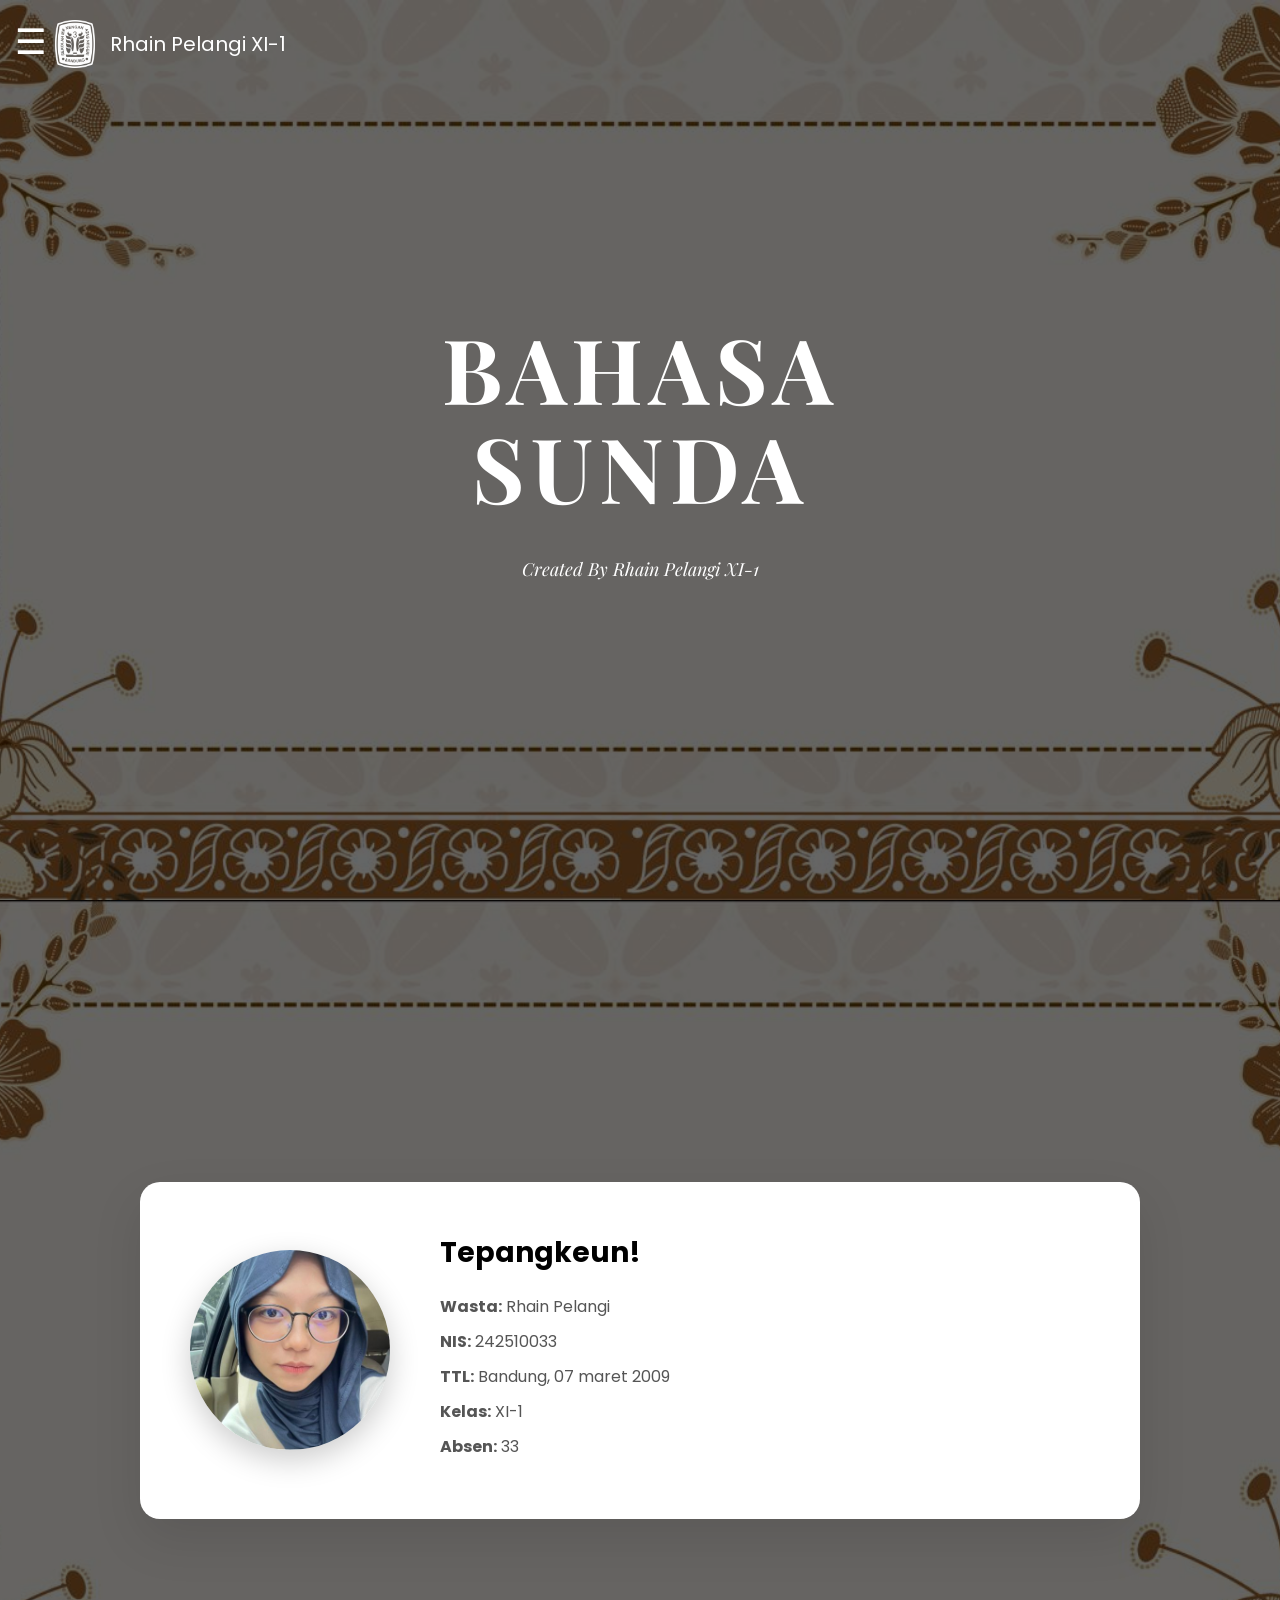
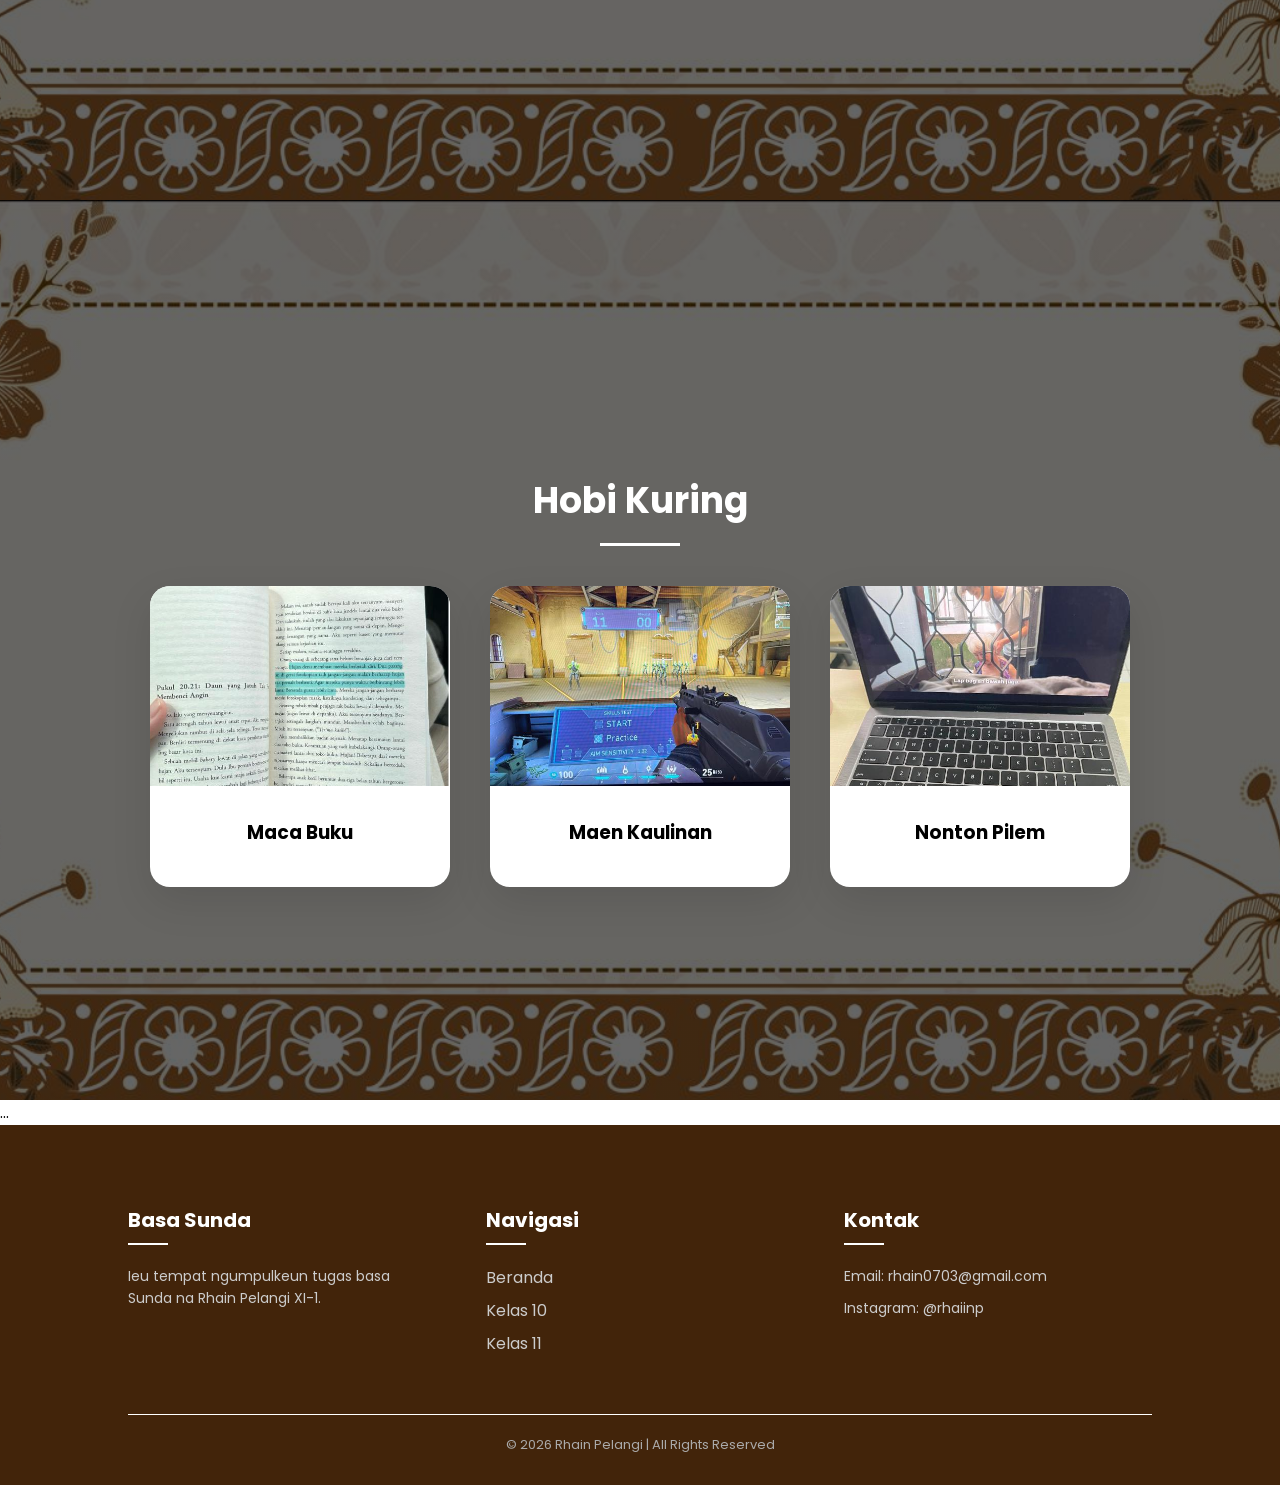
<file: index.html>
<!DOCTYPE html>
<html lang="id">
<head>
<meta charset="UTF-8">
<meta name="viewport" content="width=device-width, initial-scale=1.0">
<title>Bahasa Sunda</title>
<link rel="icon" type="image/png" href="futu/logosmant copy.png">
<link rel="stylesheet" href="style.css">
<link href="https://fonts.googleapis.com/css2?family=Playfair+Display:wght@600&family=Poppins:wght@300;400;500&display=swap" rel="stylesheet">

</head>

<body>

<!-- NAVBAR -->
<div class="navbar" id="navbar">
    <div class="hamburger" onclick="toggleMenu()">☰</div>
    <img src="futu/logosmant copy.png" class="logo">
    <div class="school-name">Rhain Pelangi XI-1</div>
</div>


<!-- Hamburger -->
<div class="hamburger" onclick="toggleSidebar()">
    ☰
</div>

<!-- Sidebar -->
<div class="sidebar" id="sidebar">
    <div class="beranda-item">
        <a href="index.html">Beranda</a>
    </div>
    
    <div class="menu-item" onclick="toggleMenu(this)">
        Kelas 10
        <span class="arrow">▼</span>
    </div>
    <div class="submenu">
        <a href="10budsund.html"> Budaya Sunda</a>
        <a href="10kawih.html"> Kawih </a>
        <a href="10sajak.html"> Sajak </a>
        <a href="10biantara.html"> Biantara</a>
        
    </div>

    <div class="menu-item" onclick="toggleMenu(this)">
        Kelas 11 
        <span class="arrow">▼</span>
    </div>

    <div class="submenu">
        <a href="11carpon.html"> Carita Pondok</a>
        <a href="11biografi.html"> Biografi </a>
        <a href="11warta.html"> Warta</a>
        <a href="11wawacan.html"> Wawacan</a>
        <a href="11sisindiran.html"> Sisindiran</a>
    </div>


</div>


<!-- HERO -->
<section class="banner">
    <div class="border-box"></div>
    <div class="text-content">
        <h1>BAHASA<br>SUNDA</h1>
        <div class="small-text">Created By Rhain Pelangi XI-1</div>
    </div>
</section>

<!-- PROFIL -->
<section class="profile-section">
    <div class="profile-card">
        <img src="futu/mukame.jpeg" class="profile-img">
        <div class="profile-info">
            <h2>Tepangkeun!</h2>
            <p><strong>Wasta:</strong> Rhain Pelangi</p>
            <p><strong>NIS:</strong> 242510033 </p>
            <p><strong>TTL:</strong>  Bandung, 07 maret 2009 </p>
            <p><strong>Kelas:</strong> XI-1</p>
            <p><strong>Absen:</strong> 33</p>
        </div>
    </div>
</section>

<section class="materi-section">
    <h2 class="section-title">Hobi Kuring</h2>

    <div class="card-container">
        
        <div class="materi-card">
            <img src="futu/buku.jpeg" alt="">
            <div class="card-content">
                <h3>Maca Buku</h3>
            </div>
        </div>

        <div class="materi-card">
            <img src="futu/kaulinan.jpeg" alt="">
            <div class="card-content">
                <h3>Maen Kaulinan</h3>
            </div>
        </div>

        <div class="materi-card">
            <img src="futu/pilem.jpeg" alt="">
            <div class="card-content">
                <h3>Nonton Pilem</h3>
            </div>
        </div>

    </div>
</section>

...
</section> <!-- akhir materi -->

<script>
function toggleMenu() {
    const sidebar = document.getElementById("sidebar");
    sidebar.style.left = sidebar.style.left === "0px" ? "-250px" : "0px";
}

window.addEventListener("scroll", function() {
    const navbar = document.getElementById("navbar");
    navbar.classList.toggle("scrolled", window.scrollY > 50);
});

function toggleSubmenu(id) {
    const submenu = document.getElementById(id);
    submenu.classList.toggle("active");
}

function toggleSidebar() {
    document.getElementById("sidebar").classList.toggle("active");
}

function toggleMenu(element) {
    element.classList.toggle("active");
    let submenu = element.nextElementSibling;
    submenu.classList.toggle("active");
}
</script>



<!-- FOOTER -->
<footer class="footer">
    <div class="footer-container">
        
        <div class="footer-col">
            <h3>Basa Sunda</h3>
            <p>
                Ieu tempat ngumpulkeun tugas basa Sunda na Rhain Pelangi XI-1.
            </p>
        </div>

        <div class="footer-col">
            <h3>Navigasi</h3>
            <a href="index.html">Beranda</a>
            <a href="10budsund.html">Kelas 10</a>
            <a href="11carpon.html">Kelas 11</a>
        </div>

        <div class="footer-col">
            <h3>Kontak</h3>
            <p>Email: rhain0703@gmail.com</p>
            <p>Instagram: @rhaiinp</p>
        </div>

    </div>

    <div class="footer-bottom">
        © 2026 Rhain Pelangi | All Rights Reserved
    </div>
</footer>


</body>
</html>
</file>
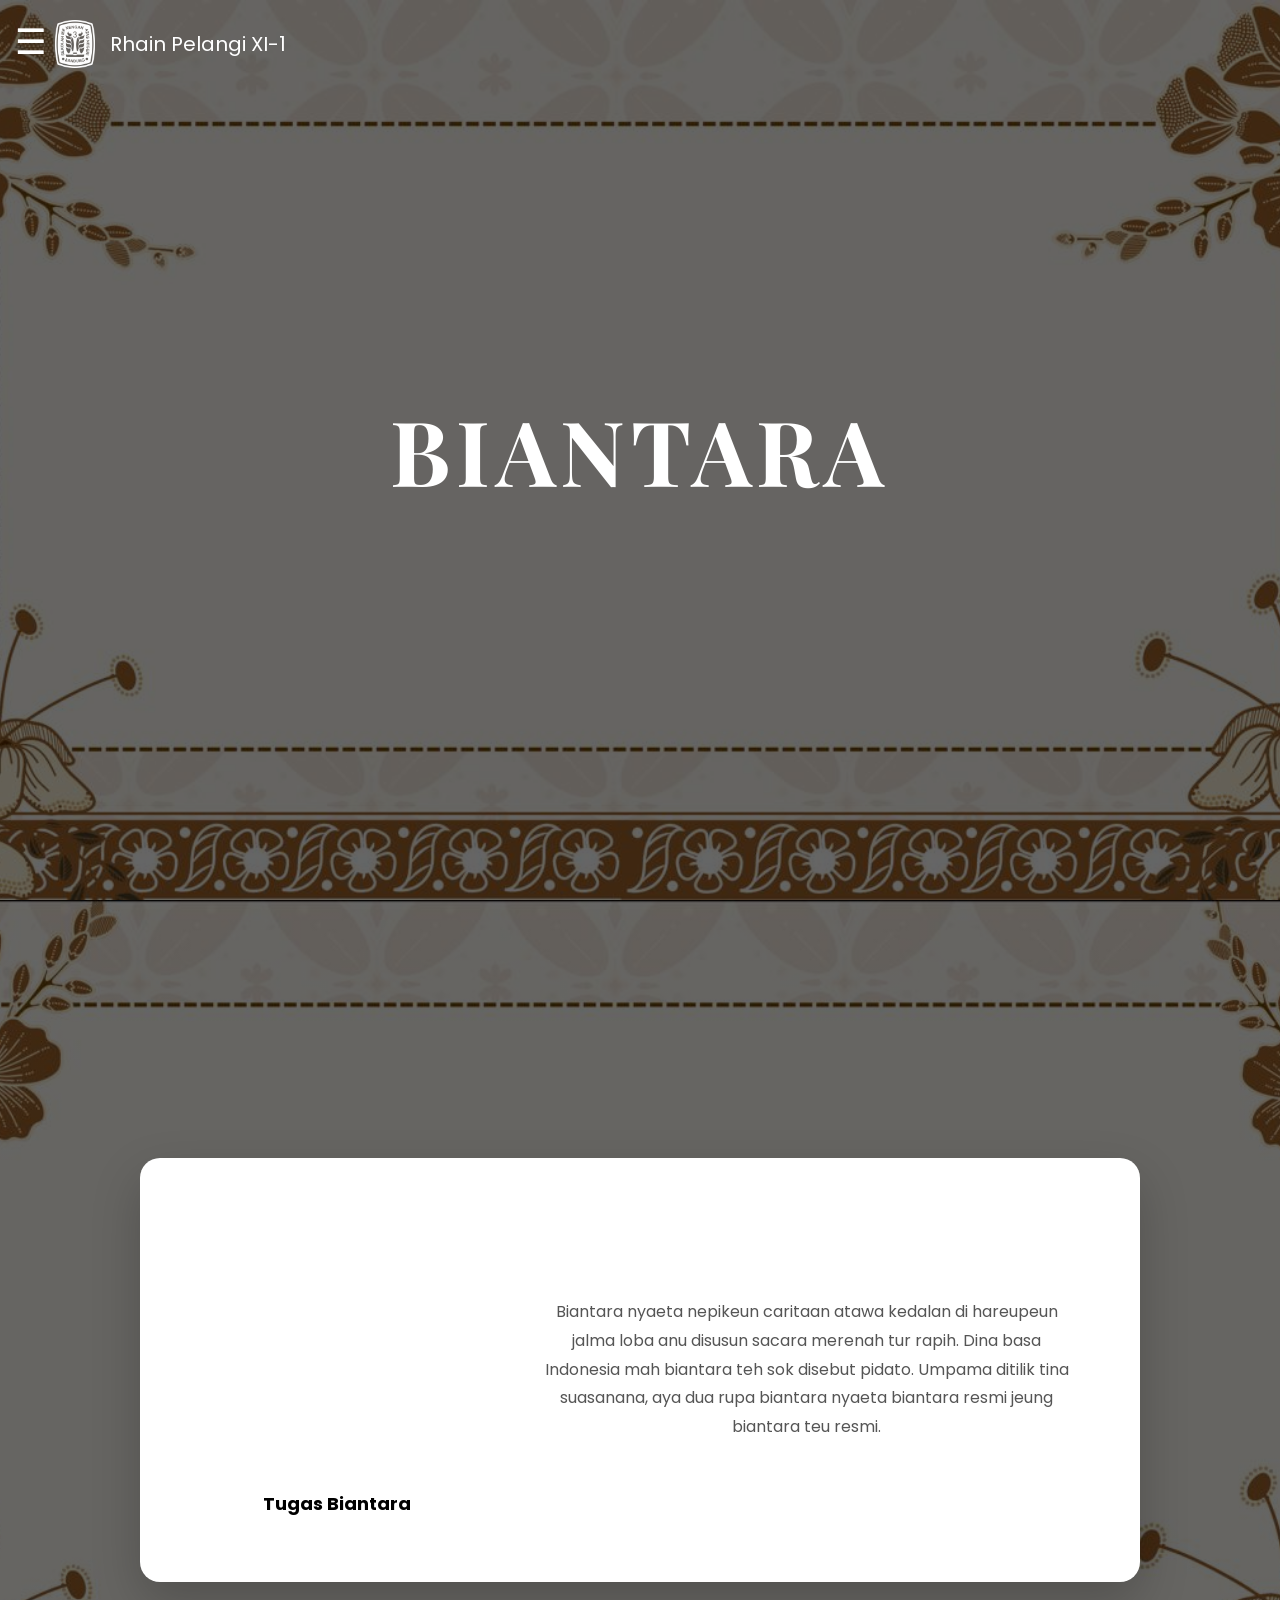
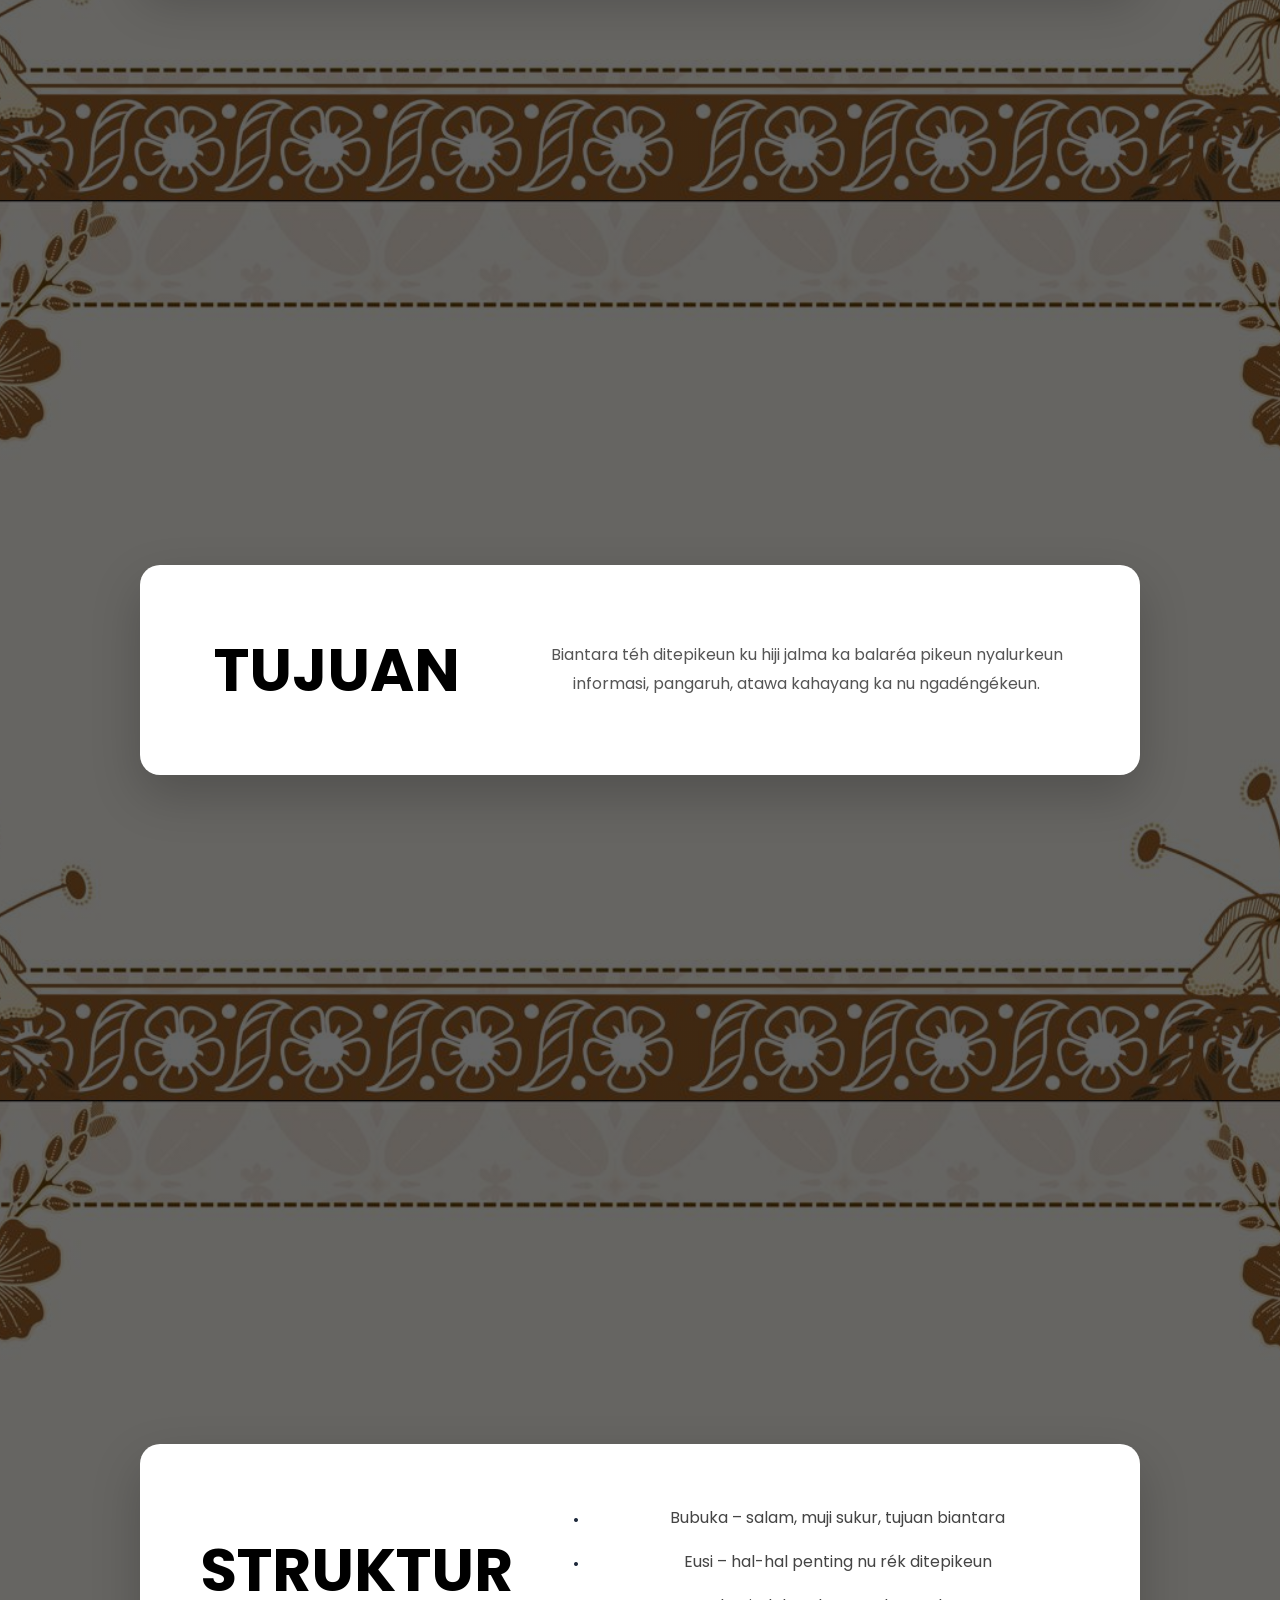
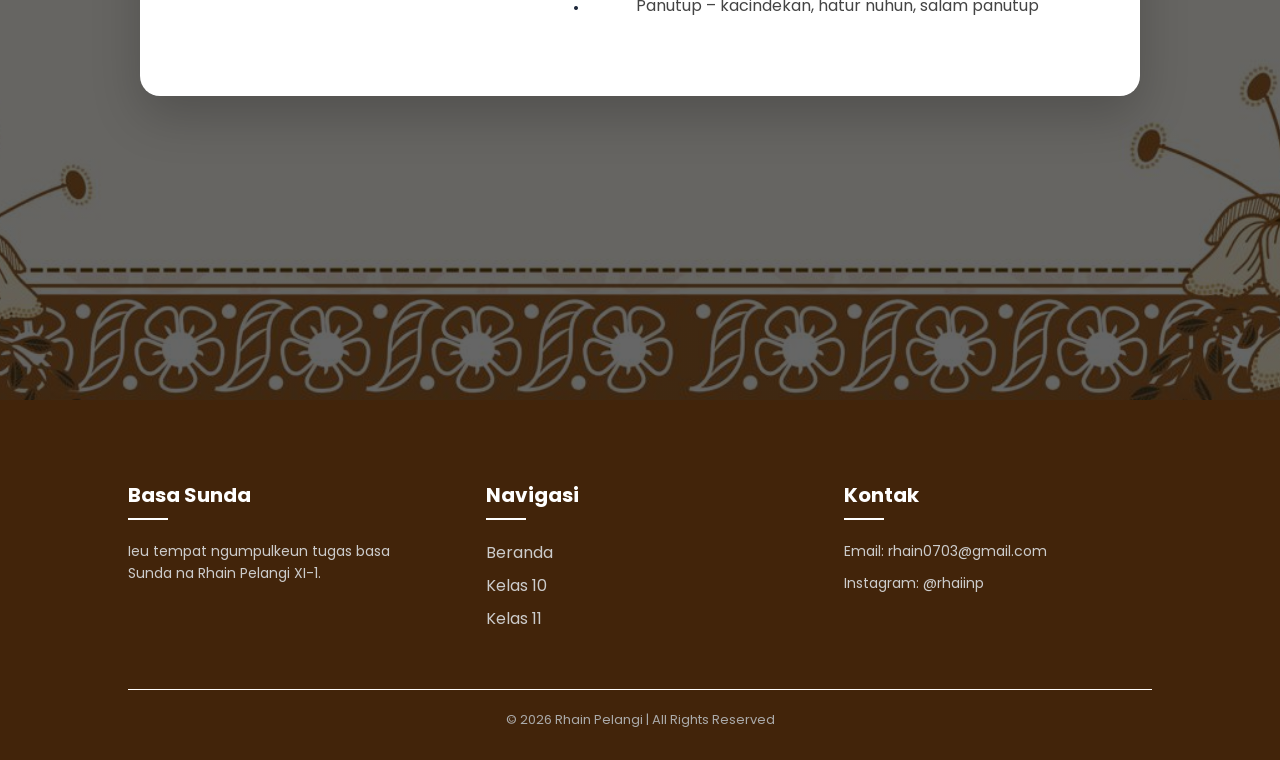
<file: 10biantara.html>
<!DOCTYPE html>
<html lang="id">
<head>
<meta charset="UTF-8">
<meta name="viewport" content="width=device-width, initial-scale=1.0">
<title>Kelas 10 - Biantara </title>
<link rel="icon" type="image/png" href="futu/logosmant copy.png">
<link rel="stylesheet" href="style.css">
<link href="https://fonts.googleapis.com/css2?family=Playfair+Display:wght@600&family=Poppins:wght@300;400;500&display=swap" rel="stylesheet">

</head>

<body>

<!-- NAVBAR -->
<div class="navbar" id="navbar">
    <div class="hamburger" onclick="toggleMenu()">☰</div>
    <img src="futu/logosmant copy.png" class="logo">
    <div class="school-name">Rhain Pelangi XI-1</div>
</div>


<!-- Hamburger -->
<div class="hamburger" onclick="toggleSidebar()">
    ☰
</div>

<!-- Sidebar -->
<div class="sidebar" id="sidebar">
    <div class="beranda-item">
        <a href="index.html">Beranda</a>
    </div>
    
    <div class="menu-item" onclick="toggleMenu(this)">
        Kelas 10
        <span class="arrow">▼</span>
    </div>
    <div class="submenu">
        <a href="10budsund.html"> Budaya Sunda</a>
        <a href="10kawih.html"> Kawih </a>
        <a href="10sajak.html"> Sajak </a>
        <a href="10biantara.html"> Biantara</a>
    </div>

    <div class="menu-item" onclick="toggleMenu(this)">
        Kelas 11 
        <span class="arrow">▼</span>
    </div>

    <div class="submenu">
        <a href="11carpon.html"> Carita Pondok</a>
        <a href="11biografi.html"> Biografi </a>
        <a href="11warta.html"> Warta</a>
        <a href="11wawacan.html"> Wawacan</a>
        <a href="11sisindiran.html"> Sisindiran</a>
    </div>


</div>


<!-- HERO -->
<section class="banner">
    <div class="border-box"></div>
    <div class="text-content">
        <h1>BIANTARA </h1>
    </div>
</section>

<!-- MATERI -->

<section class="materi-section">
    <div class="materi-box-dua">

        <div class="box-left">
            <div class="video-item">
                <iframe 
                src="https://www.youtube.com/embed/JBluPeroI3Q"
                frameborder="0"
                allow="accelerometer; autoplay; clipboard-write; encrypted-media; gyroscope; picture-in-picture"
                allowfullscreen>
            </iframe>            
                <h3 class="video-judul">Tugas Biantara</h3>
            </div>
        </div>

        <div class="box-right">
            <p>
                Biantara nyaeta nepikeun caritaan atawa kedalan di hareupeun 
                jalma loba anu disusun sacara merenah tur rapih. Dina basa Indonesia mah 
                biantara teh sok disebut pidato. Umpama ditilik tina suasanana, aya dua rupa 
                biantara nyaeta biantara resmi jeung biantara teu resmi. 
            </p>
        </div>

    </div>
</section>

<section class="materi-section">
    <div class="materi-box-dua">

        <div class="box-left">
            <h1>TUJUAN</h1>
        </div>

        <div class="box-right">
            <p>               
                Biantara téh ditepikeun ku hiji jalma ka balaréa pikeun nyalurkeun informasi, 
                pangaruh, atawa kahayang ka nu ngadéngékeun.
            </p>
        </div>

    </div>
</section>

<section class="materi-section">
    <div class="materi-box-dua">

        <div class="box-left">
            <h1>STRUKTUR</h1>
        </div>

        <div class="box-right">
            <ol class="materi-list">
                <li>Bubuka – salam, muji sukur, tujuan biantara                </li>
                <li>Eusi – hal-hal penting nu rék ditepikeun
                </li>
                <li>Panutup – kacindekan, hatur nuhun, salam panutup
                </li>
            </ol>
        </div>
    </div>
</section>

<script>
function toggleMenu() {
    const sidebar = document.getElementById("sidebar");
    sidebar.style.left = sidebar.style.left === "0px" ? "-250px" : "0px";
}

window.addEventListener("scroll", function() {
    const navbar = document.getElementById("navbar");
    navbar.classList.toggle("scrolled", window.scrollY > 50);
});

function toggleSubmenu(id) {
    const submenu = document.getElementById(id);
    submenu.classList.toggle("active");
}

function toggleSidebar() {
    document.getElementById("sidebar").classList.toggle("active");
}

function toggleMenu(element) {
    element.classList.toggle("active");
    let submenu = element.nextElementSibling;
    submenu.classList.toggle("active");
}
</script>



<!-- FOOTER -->
<footer class="footer">
    <div class="footer-container">
        
        <div class="footer-col">
            <h3>Basa Sunda</h3>
            <p>
                Ieu tempat ngumpulkeun tugas basa Sunda na Rhain Pelangi XI-1.
            </p>
        </div>

        <div class="footer-col">
            <h3>Navigasi</h3>
            <a href="index.html">Beranda</a>
            <a href="10budsund.html">Kelas 10</a>
            <a href="11carpon.html">Kelas 11</a>
        </div>

        <div class="footer-col">
            <h3>Kontak</h3>
            <p>Email: rhain0703@gmail.com</p>
            <p>Instagram: @rhaiinp</p>
        </div>

    </div>

    <div class="footer-bottom">
        © 2026 Rhain Pelangi | All Rights Reserved
    </div>
</footer>


</body>
</html>
</file>
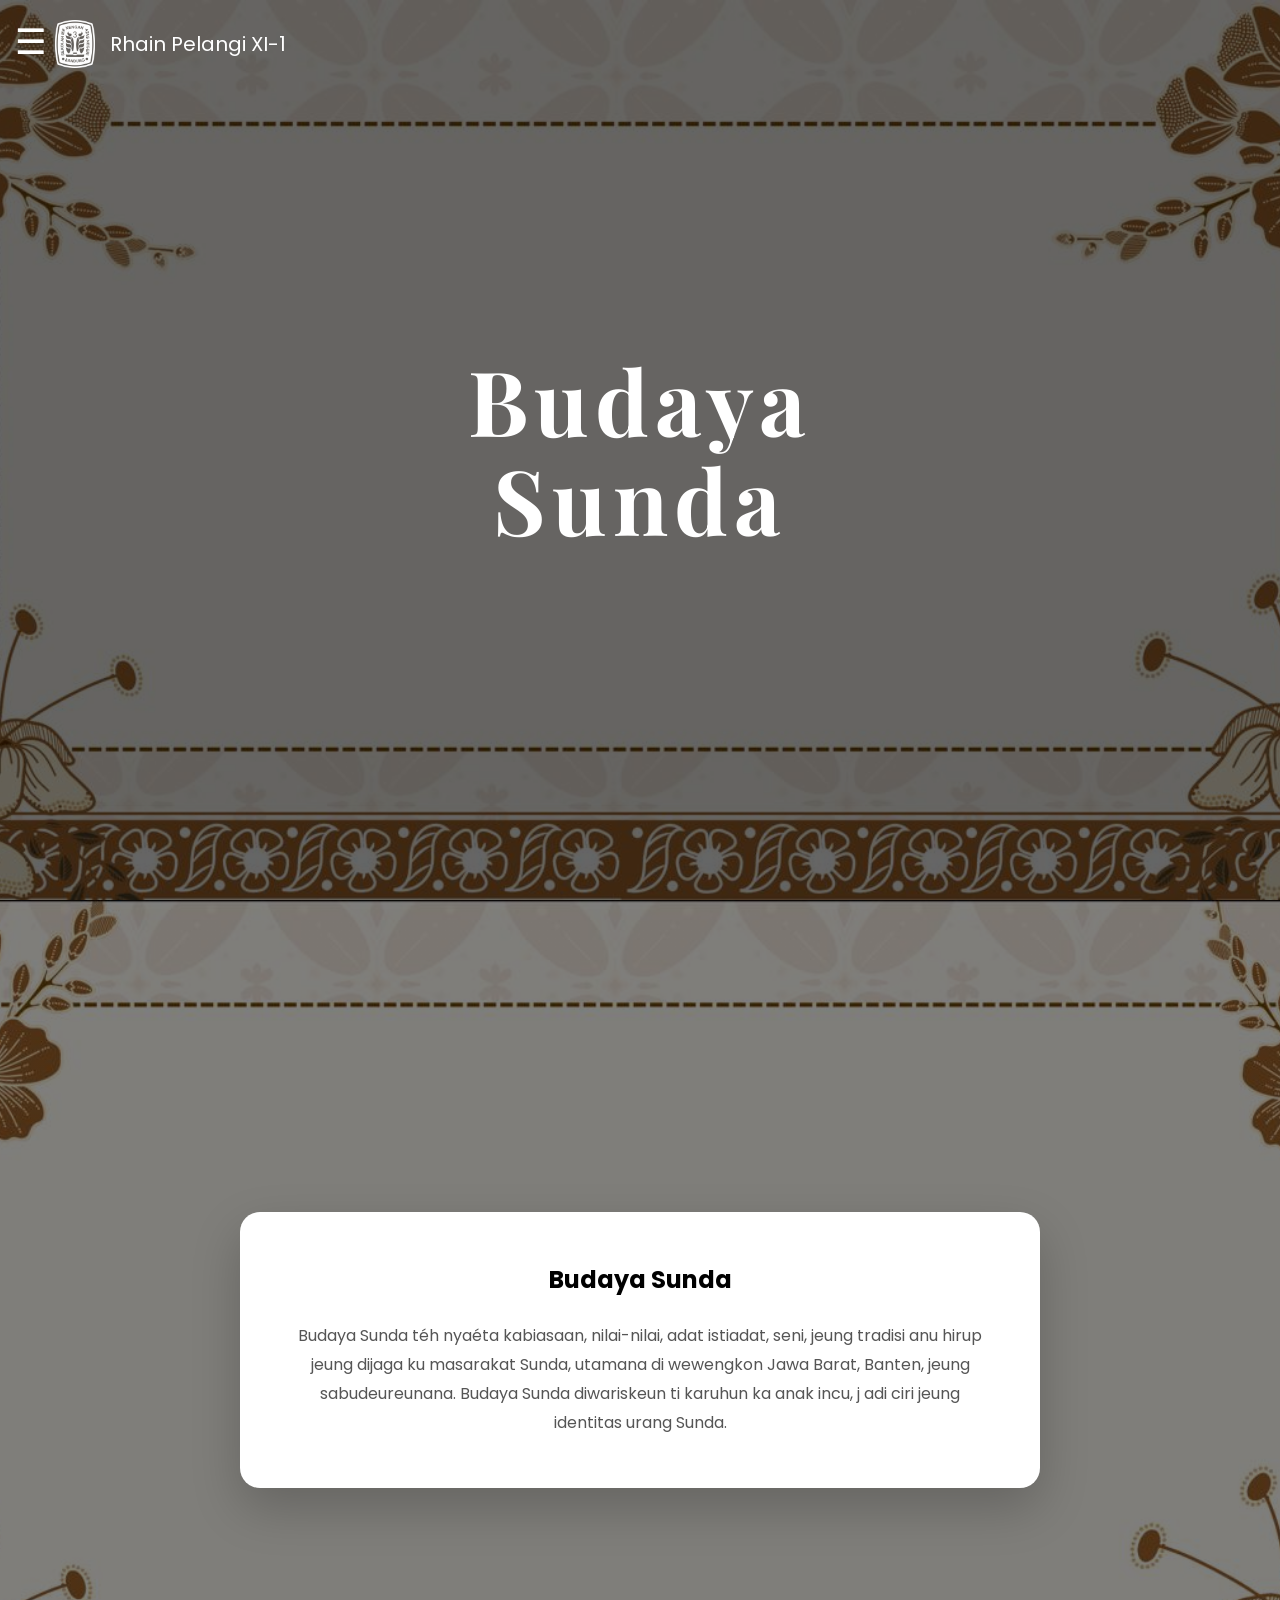
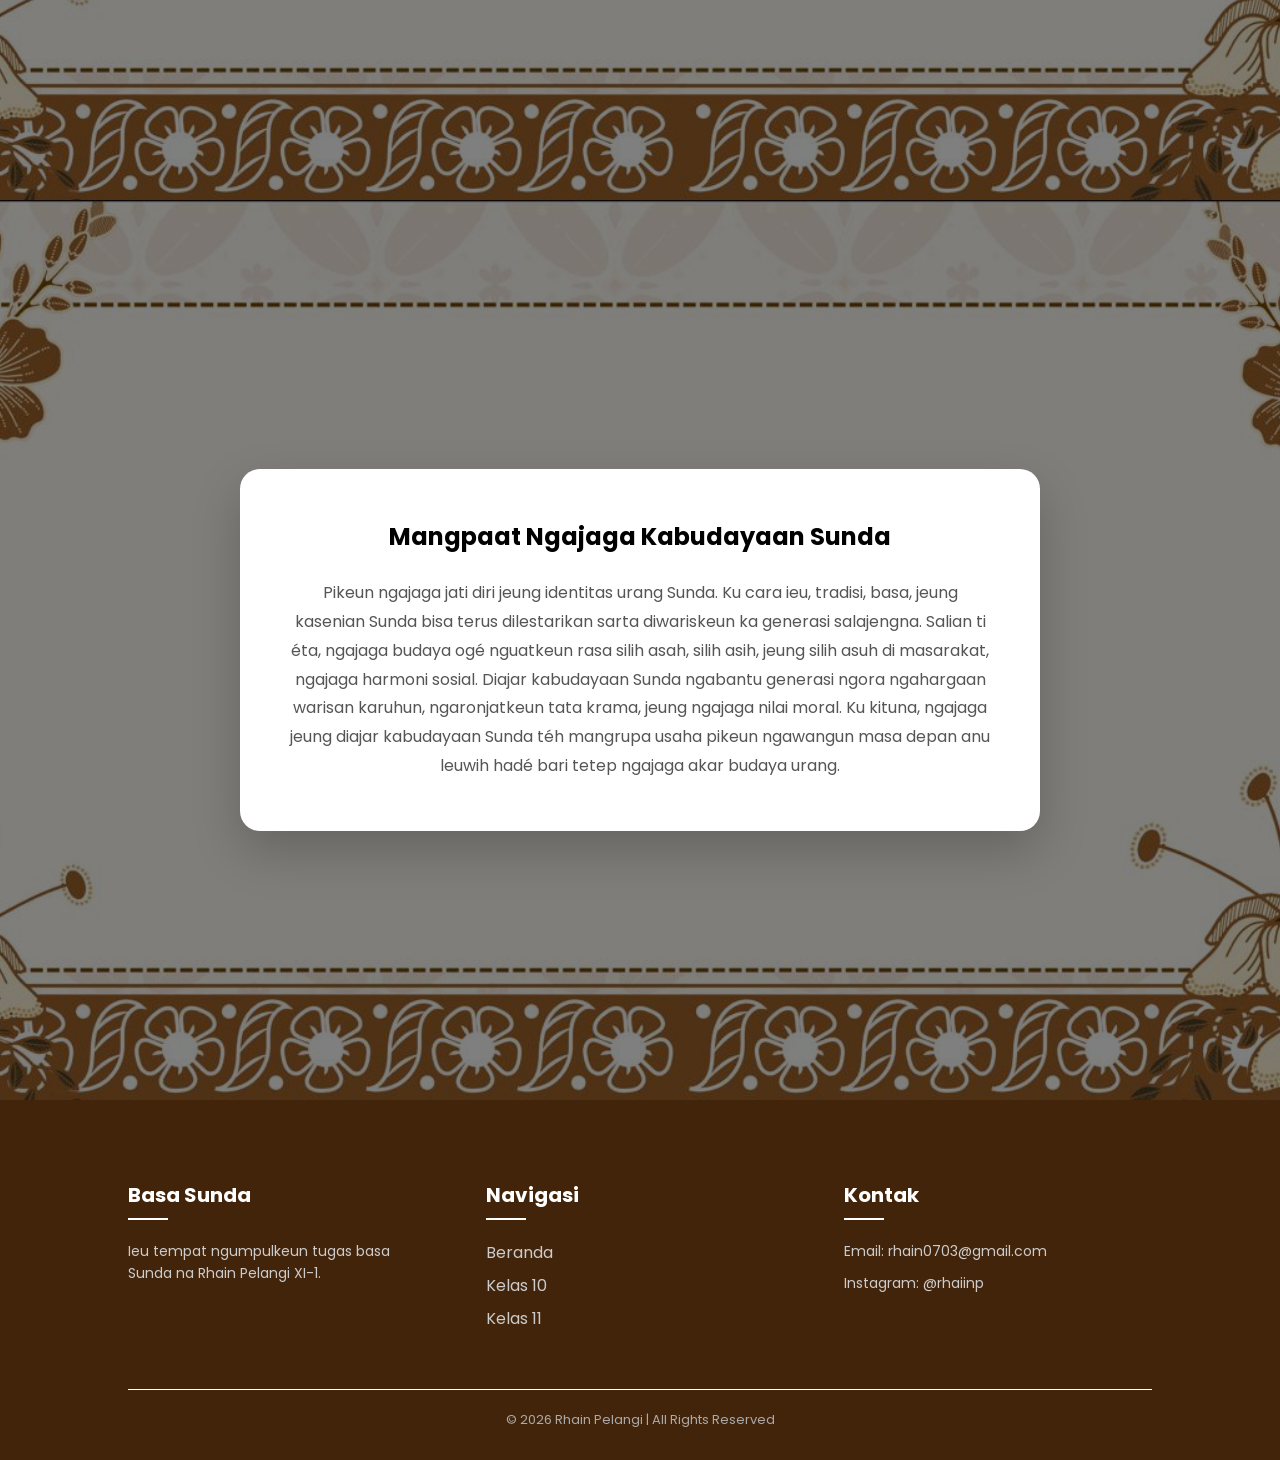
<file: 10budsund.html>
<!DOCTYPE html>
<html lang="id">
<head>
<meta charset="UTF-8">
<meta name="viewport" content="width=device-width, initial-scale=1.0">
<title>Kelas 10 - Budaya Sunda</title>
<link rel="icon" type="image/png" href="futu/logosmant copy.png">
<link rel="stylesheet" href="style.css">
<link href="https://fonts.googleapis.com/css2?family=Playfair+Display:wght@600&family=Poppins:wght@300;400;500&display=swap" rel="stylesheet">

</head>

<body>

<!-- NAVBAR -->
<div class="navbar" id="navbar">
    <div class="hamburger" onclick="toggleMenu()">☰</div>
    <img src="futu/logosmant copy.png" class="logo">
    <div class="school-name">Rhain Pelangi XI-1</div>
</div>


<!-- Hamburger -->
<div class="hamburger" onclick="toggleSidebar()">
    ☰
</div>

<!-- Sidebar -->
<div class="sidebar" id="sidebar">
    <div class="beranda-item">
        <a href="index.html">Beranda</a>
    </div>
    
    <div class="menu-item" onclick="toggleMenu(this)">
        Kelas 10
        <span class="arrow">▼</span>
    </div>
    <div class="submenu">
        <a href="10budsund.html"> Budaya Sunda</a>
        <a href="10kawih.html"> Kawih </a>
        <a href="10sajak.html"> Sajak </a>
        <a href="10biantara.html"> Biantara</a>
    </div>

    <div class="menu-item" onclick="toggleMenu(this)">
        Kelas 11 
        <span class="arrow">▼</span>
    </div>

    <div class="submenu">
        <a href="11carpon.html"> Carita Pondok</a>
        <a href="11biografi.html"> Biografi </a>
        <a href="11warta.html"> Warta</a>
        <a href="11wawacan.html"> Wawacan</a>
        <a href="11sisindiran.html"> Sisindiran</a>
    </div>


</div>


<!-- HERO -->
<section class="banner">
    <div class="border-box"></div>
    <div class="text-content">
        <h1>Budaya<br>Sunda</h1>
    </div>
</section>

<!-- MATERI -->

<section class="materi-page">
    <div class="materi-box">
        <h1>Budaya Sunda</h1>
        <p>
            Budaya Sunda téh nyaéta kabiasaan, 
            nilai-nilai, adat istiadat, seni, jeung tradisi anu 
            hirup jeung dijaga ku masarakat Sunda, utamana di wewengkon Jawa Barat, 
            Banten, jeung sabudeureunana. Budaya Sunda diwariskeun ti karuhun ka anak incu, j
            adi ciri jeung identitas urang Sunda. 

        </p>
    </div>
</section>

<section class="materi-page">
    <div class="materi-box">
        <h1>Mangpaat Ngajaga Kabudayaan Sunda</h1>
        <p>
            Pikeun ngajaga jati diri jeung identitas urang Sunda. 
            Ku cara ieu, tradisi, basa, jeung kasenian Sunda bisa terus dilestarikan sarta 
            diwariskeun ka generasi salajengna. Salian ti éta, ngajaga budaya ogé nguatkeun rasa silih asah, 
            silih asih, jeung silih asuh di masarakat, ngajaga harmoni sosial. Diajar kabudayaan Sunda ngabantu 
            generasi ngora ngahargaan warisan karuhun, ngaronjatkeun tata krama, jeung ngajaga nilai moral. 
            Ku kituna, ngajaga jeung diajar kabudayaan Sunda téh mangrupa usaha pikeun ngawangun masa depan anu 
            leuwih hadé bari tetep ngajaga akar budaya urang.
        </p>
    </div>
</section>

<script>
function toggleMenu() {
    const sidebar = document.getElementById("sidebar");
    sidebar.style.left = sidebar.style.left === "0px" ? "-250px" : "0px";
}

window.addEventListener("scroll", function() {
    const navbar = document.getElementById("navbar");
    navbar.classList.toggle("scrolled", window.scrollY > 50);
});

function toggleSubmenu(id) {
    const submenu = document.getElementById(id);
    submenu.classList.toggle("active");
}

function toggleSidebar() {
    document.getElementById("sidebar").classList.toggle("active");
}

function toggleMenu(element) {
    element.classList.toggle("active");
    let submenu = element.nextElementSibling;
    submenu.classList.toggle("active");
}
</script>



<!-- FOOTER -->
<footer class="footer">
    <div class="footer-container">
        
        <div class="footer-col">
            <h3>Basa Sunda</h3>
            <p>
                Ieu tempat ngumpulkeun tugas basa Sunda na Rhain Pelangi XI-1.
            </p>
        </div>

        <div class="footer-col">
            <h3>Navigasi</h3>
            <a href="index.html">Beranda</a>
            <a href="10budsund.html">Kelas 10</a>
            <a href="11carpon.html">Kelas 11</a>
        </div>

        <div class="footer-col">
            <h3>Kontak</h3>
            <p>Email: rhain0703@gmail.com</p>
            <p>Instagram: @rhaiinp</p>
        </div>

    </div>

    <div class="footer-bottom">
        © 2026 Rhain Pelangi | All Rights Reserved
    </div>
</footer>


</body>
</html>
</file>
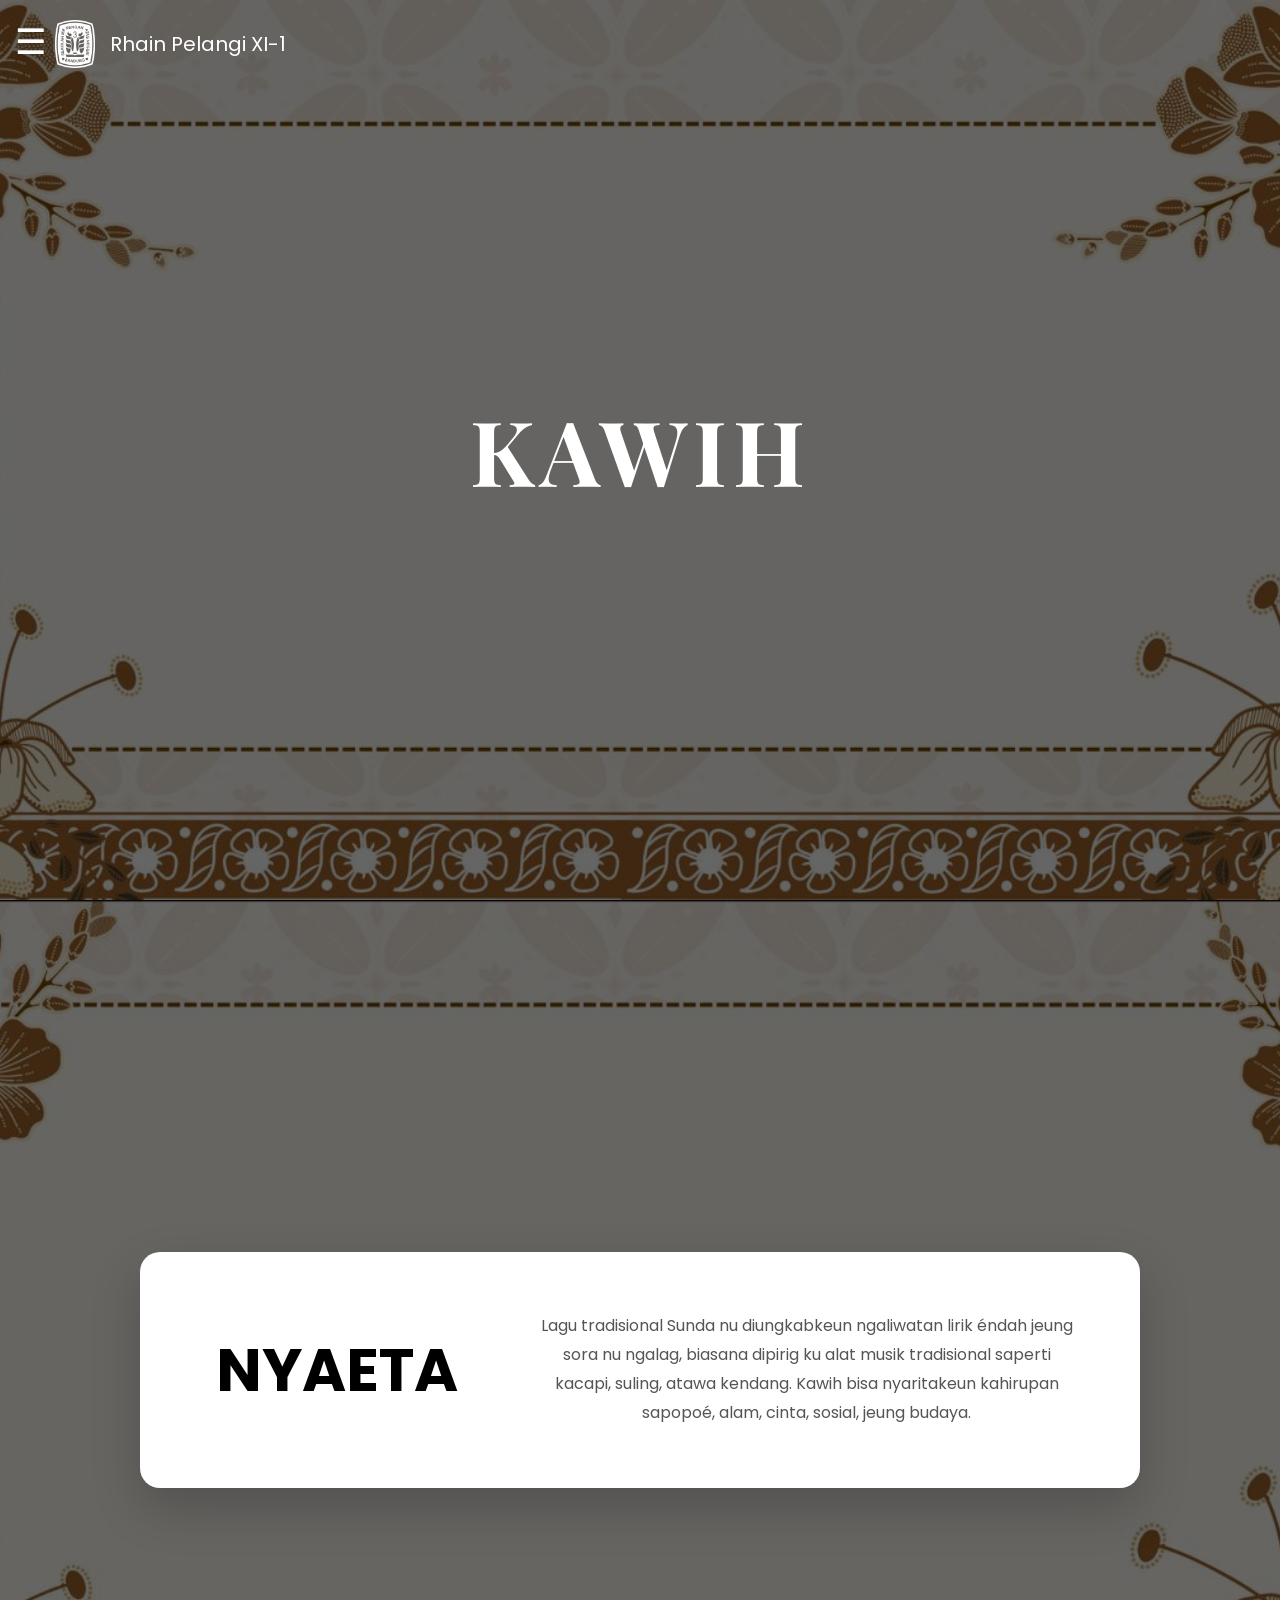
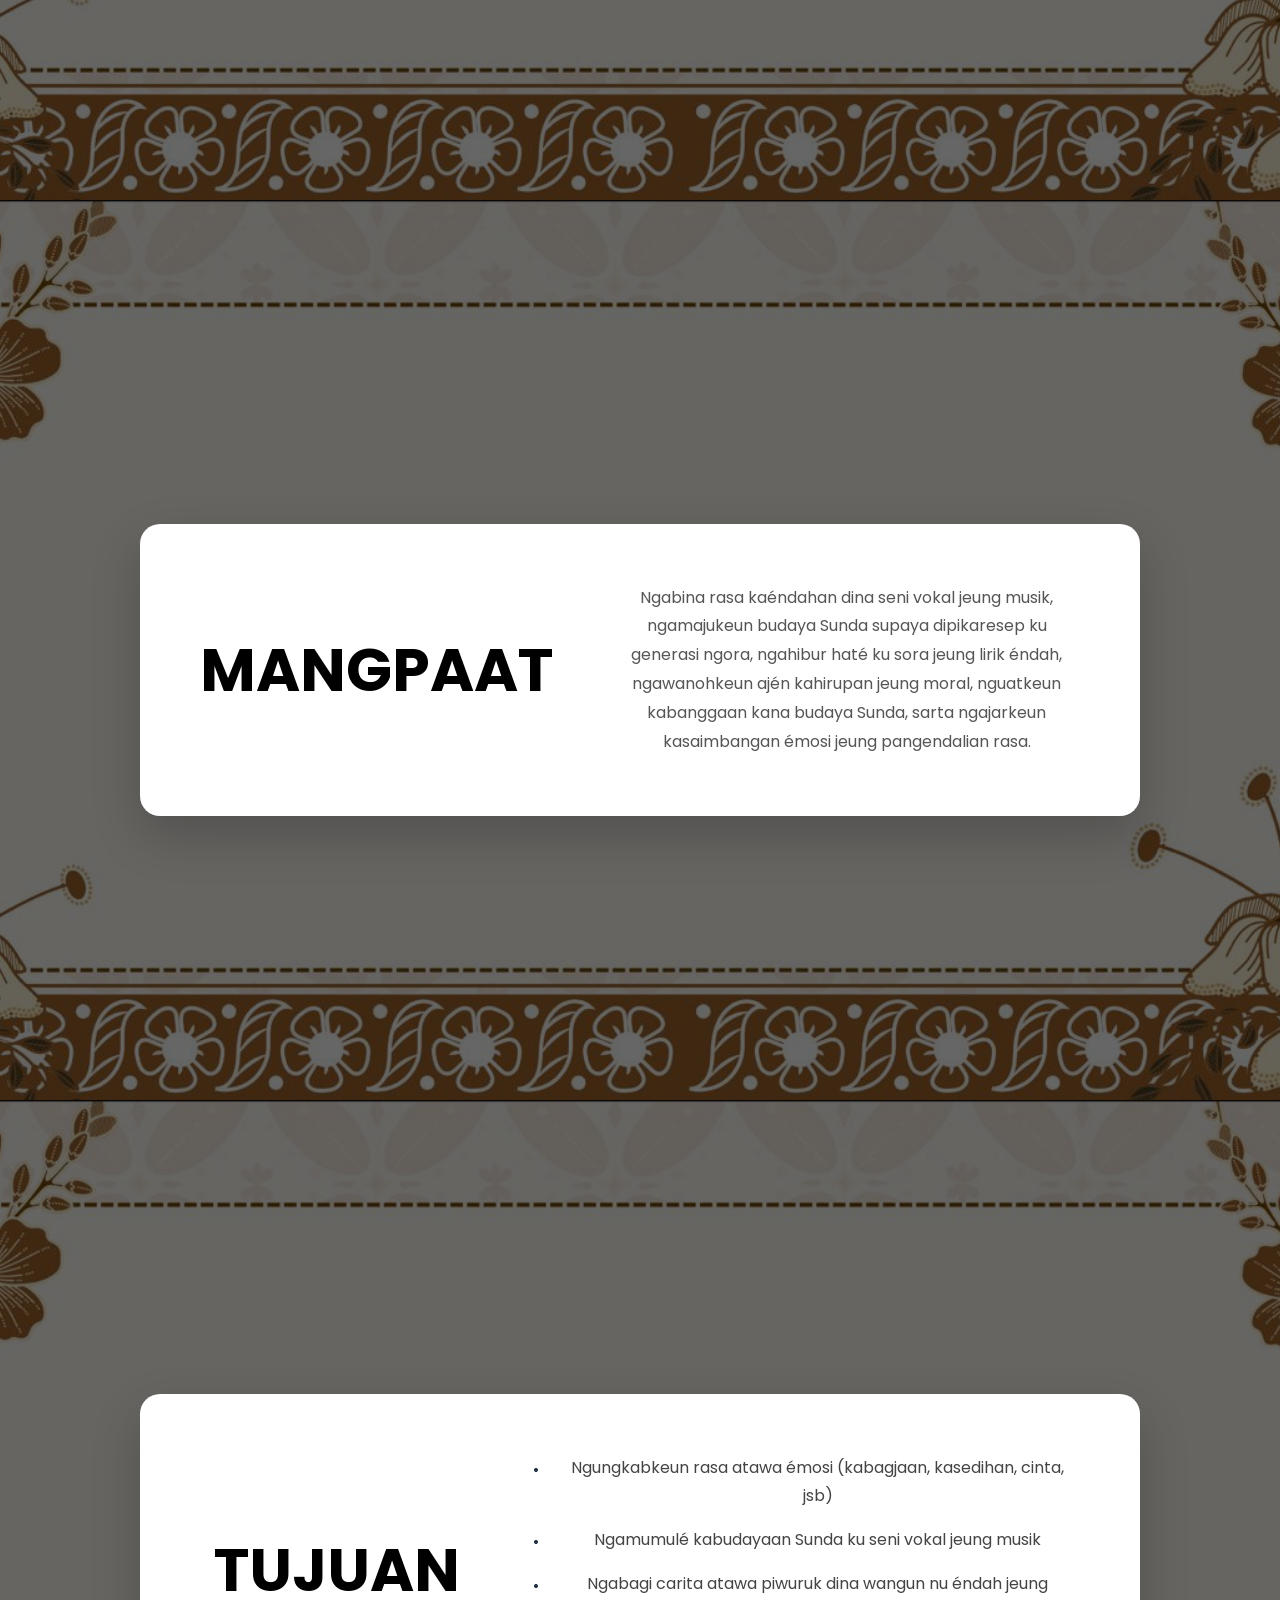
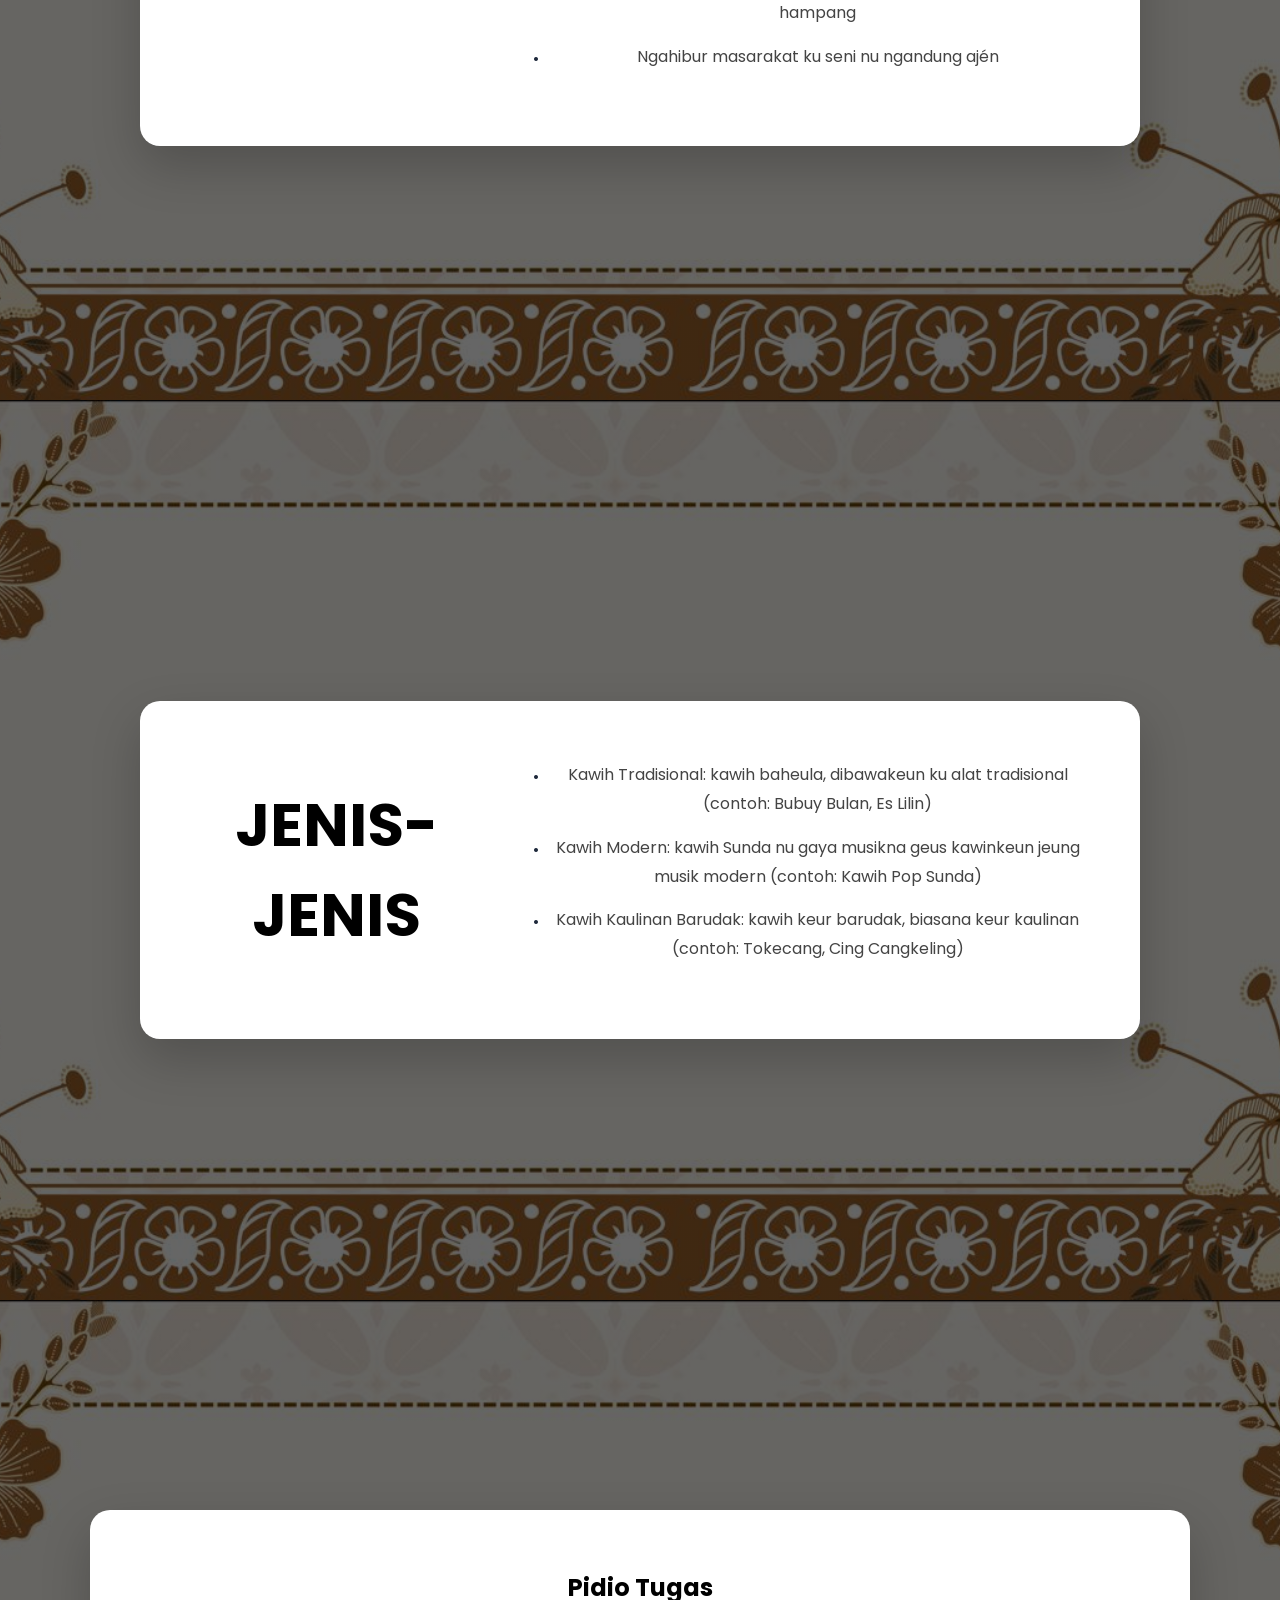
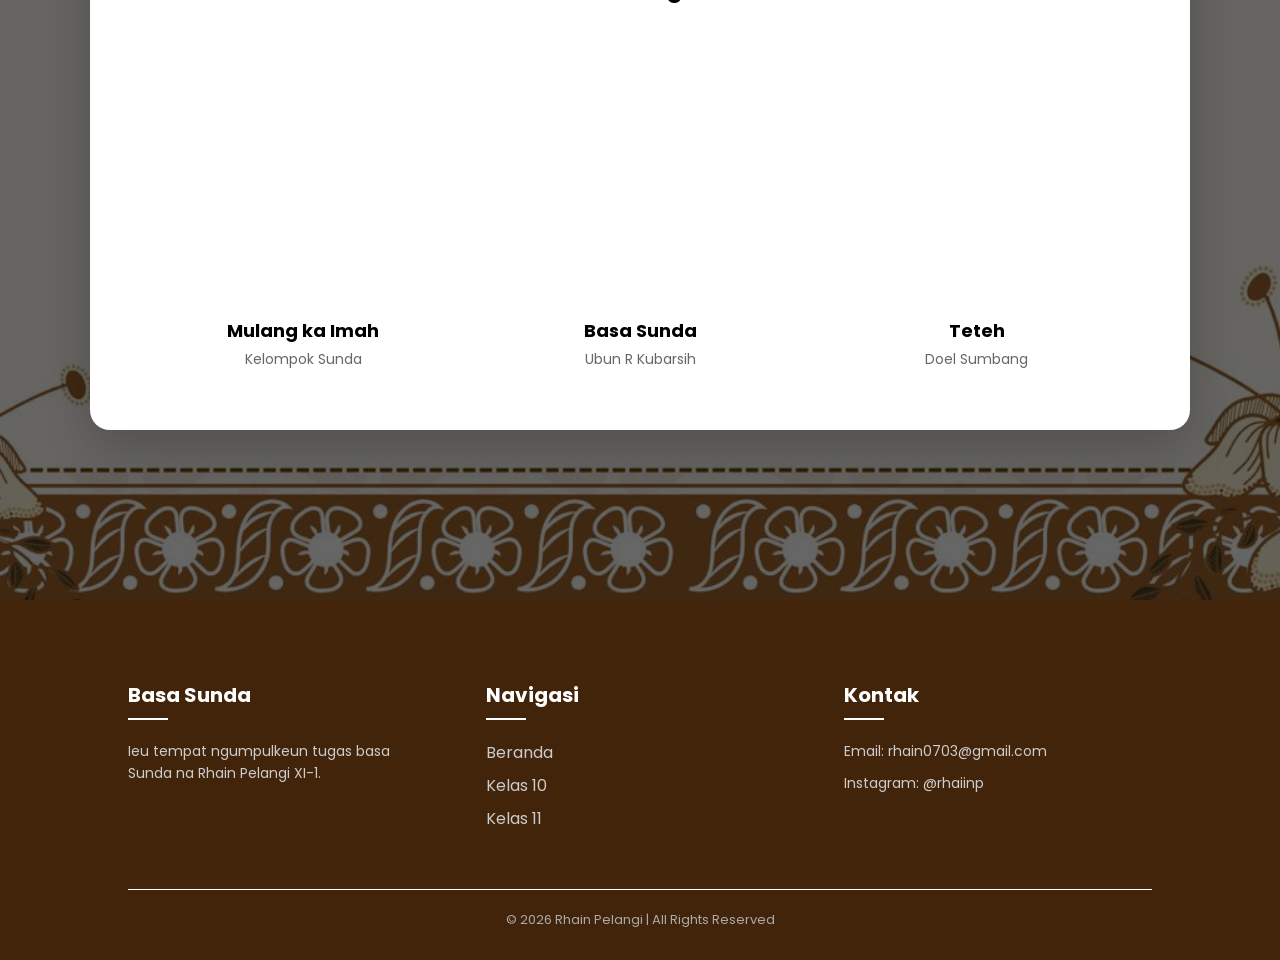
<file: 10kawih.html>
<!DOCTYPE html>
<html lang="id">
<head>
<meta charset="UTF-8">
<meta name="viewport" content="width=device-width, initial-scale=1.0">
<title>Kelas 10 - Kawih </title>
<link rel="icon" type="image/png" href="futu/logosmant copy.png">
<link rel="stylesheet" href="style.css">
<link href="https://fonts.googleapis.com/css2?family=Playfair+Display:wght@600&family=Poppins:wght@300;400;500&display=swap" rel="stylesheet">

</head>

<body>

<!-- NAVBAR -->
<div class="navbar" id="navbar">
    <div class="hamburger" onclick="toggleMenu()">☰</div>
    <img src="futu/logosmant copy.png" class="logo">
    <div class="school-name">Rhain Pelangi XI-1</div>
</div>


<!-- Hamburger -->
<div class="hamburger" onclick="toggleSidebar()">
    ☰
</div>

<!-- Sidebar -->
<div class="sidebar" id="sidebar">
    <div class="beranda-item">
        <a href="index.html">Beranda</a>
    </div>
    
    <div class="menu-item" onclick="toggleMenu(this)">
        Kelas 10
        <span class="arrow">▼</span>
    </div>
    <div class="submenu">
        <a href="10budsund.html"> Budaya Sunda</a>
        <a href="10kawih.html"> Kawih </a>
        <a href="10sajak.html"> Sajak </a>
        <a href="10biantara.html"> Biantara</a>
    </div>

    <div class="menu-item" onclick="toggleMenu(this)">
        Kelas 11 
        <span class="arrow">▼</span>
    </div>

    <div class="submenu">
        <a href="11carpon.html"> Carita Pondok</a>
        <a href="11biografi.html"> Biografi </a>
        <a href="11warta.html"> Warta</a>
        <a href="11wawacan.html"> Wawacan</a>
        <a href="11sisindiran.html"> Sisindiran</a>
    </div>


</div>


<!-- HERO -->
<section class="banner">
    <div class="border-box"></div>
    <div class="text-content">
        <h1>KAWIH </h1>
    </div>
</section>

<!-- MATERI -->

<section class="materi-section">
    <div class="materi-box-dua">

        <div class="box-left">
            <h1>NYAETA</h1>
        </div>

        <div class="box-right">
            <p>
                Lagu tradisional Sunda nu diungkabkeun ngaliwatan lirik 
                éndah jeung sora nu ngalag, biasana dipirig ku alat musik tradisional saperti
                kacapi, suling, atawa kendang. Kawih bisa nyaritakeun kahirupan sapopoé,
                alam, cinta, sosial, jeung budaya.
            </p>
        </div>

    </div>
</section>

<section class="materi-section">
    <div class="materi-box-dua">

        <div class="box-left">
            <h1>MANGPAAT</h1>
        </div>

        <div class="box-right">
            <p>               
                Ngabina rasa kaéndahan dina seni vokal jeung musik, 
                ngamajukeun budaya Sunda supaya dipikaresep ku generasi ngora, 
                ngahibur haté ku sora jeung lirik éndah, ngawanohkeun ajén kahirupan jeung moral, 
                nguatkeun kabanggaan kana budaya Sunda, sarta ngajarkeun kasaimbangan émosi jeung pangendalian rasa.
            </p>
        </div>

    </div>
</section>

<section class="materi-section">
    <div class="materi-box-dua">

        <div class="box-left">
            <h1>TUJUAN</h1>
        </div>

        <div class="box-right">
            <ul class="materi-list">
                <li>Ngungkabkeun rasa atawa émosi (kabagjaan, kasedihan, cinta, jsb)</li>
                <li>Ngamumulé kabudayaan Sunda ku seni vokal jeung musik</li>
                <li>Ngabagi carita atawa piwuruk dina wangun nu éndah jeung hampang</li>
                <li>Ngahibur masarakat ku seni nu ngandung ajén</li>
            </ul>
        </div>
    </div>
</section>

<section class="materi-section">
    <div class="materi-box-dua">

        <div class="box-left">
            <h1>JENIS-JENIS</h1>
        </div>

        <div class="box-right">
            <ul class="materi-list">
                <li>Kawih Tradisional: kawih baheula, dibawakeun ku alat tradisional (contoh: Bubuy Bulan, Es Lilin)</li>
                <li>Kawih Modern: kawih Sunda nu gaya musikna geus kawinkeun jeung musik modern (contoh: Kawih Pop Sunda)</li>
                <li>Kawih Kaulinan Barudak: kawih keur barudak, biasana keur kaulinan (contoh: Tokecang, Cing Cangkeling)
                </li>
            </ul>
        </div>
    </div>
</section>

<section class="materi-section">
    <div class="materi-box-video">

        <h2 class="video-title">Pidio Tugas</h2>

        <div class="video-container">

            <div class="video-item">
                <iframe 
                src="https://www.youtube.com/embed/-pr5bOurWJI"
                frameborder="0"
                allow="accelerometer; autoplay; clipboard-write; encrypted-media; gyroscope; picture-in-picture"
                allowfullscreen>
            </iframe>            
                <h3 class="video-judul">Mulang ka Imah</h3>
                <p class="video-penyanyi">Kelompok Sunda</p>
            </div>

            
        
            <div class="video-item">
                <iframe 
                    src="https://www.youtube.com/embed/VIDEO_ID_2" 
                    frameborder="0" 
                    allowfullscreen>
                </iframe>
                <h3 class="video-judul">Basa Sunda</h3>
                <p class="video-penyanyi">Ubun R Kubarsih</p>
            </div>
        
            <div class="video-item">
                <iframe 
                    src="https://www.youtube.com/embed/EfP3eFkSCQw" 
                    frameborder="0" 
                    allow="accelerometer; autoplay; clipboard-write; encrypted-media; gyroscope; picture-in-picture"
                    allowfullscreen>
                </iframe>
                <h3 class="video-judul">Teteh</h3>
                <p class="video-penyanyi">Doel Sumbang</p>
            </div>
        
        </div>
        

        </div>

    </div>
</section>


<script>
function toggleMenu() {
    const sidebar = document.getElementById("sidebar");
    sidebar.style.left = sidebar.style.left === "0px" ? "-250px" : "0px";
}

window.addEventListener("scroll", function() {
    const navbar = document.getElementById("navbar");
    navbar.classList.toggle("scrolled", window.scrollY > 50);
});

function toggleSubmenu(id) {
    const submenu = document.getElementById(id);
    submenu.classList.toggle("active");
}

function toggleSidebar() {
    document.getElementById("sidebar").classList.toggle("active");
}

function toggleMenu(element) {
    element.classList.toggle("active");
    let submenu = element.nextElementSibling;
    submenu.classList.toggle("active");
}
</script>



<!-- FOOTER -->
<footer class="footer">
    <div class="footer-container">
        
        <div class="footer-col">
            <h3>Basa Sunda</h3>
            <p>
                Ieu tempat ngumpulkeun tugas basa Sunda na Rhain Pelangi XI-1.
            </p>
        </div>

        <div class="footer-col">
            <h3>Navigasi</h3>
            <a href="index.html">Beranda</a>
            <a href="10budsund.html">Kelas 10</a>
            <a href="11carpon.html">Kelas 11</a>
        </div>

        <div class="footer-col">
            <h3>Kontak</h3>
            <p>Email: rhain0703@gmail.com</p>
            <p>Instagram: @rhaiinp</p>
        </div>

    </div>

    <div class="footer-bottom">
        © 2026 Rhain Pelangi | All Rights Reserved
    </div>
</footer>


</body>
</html>
</file>
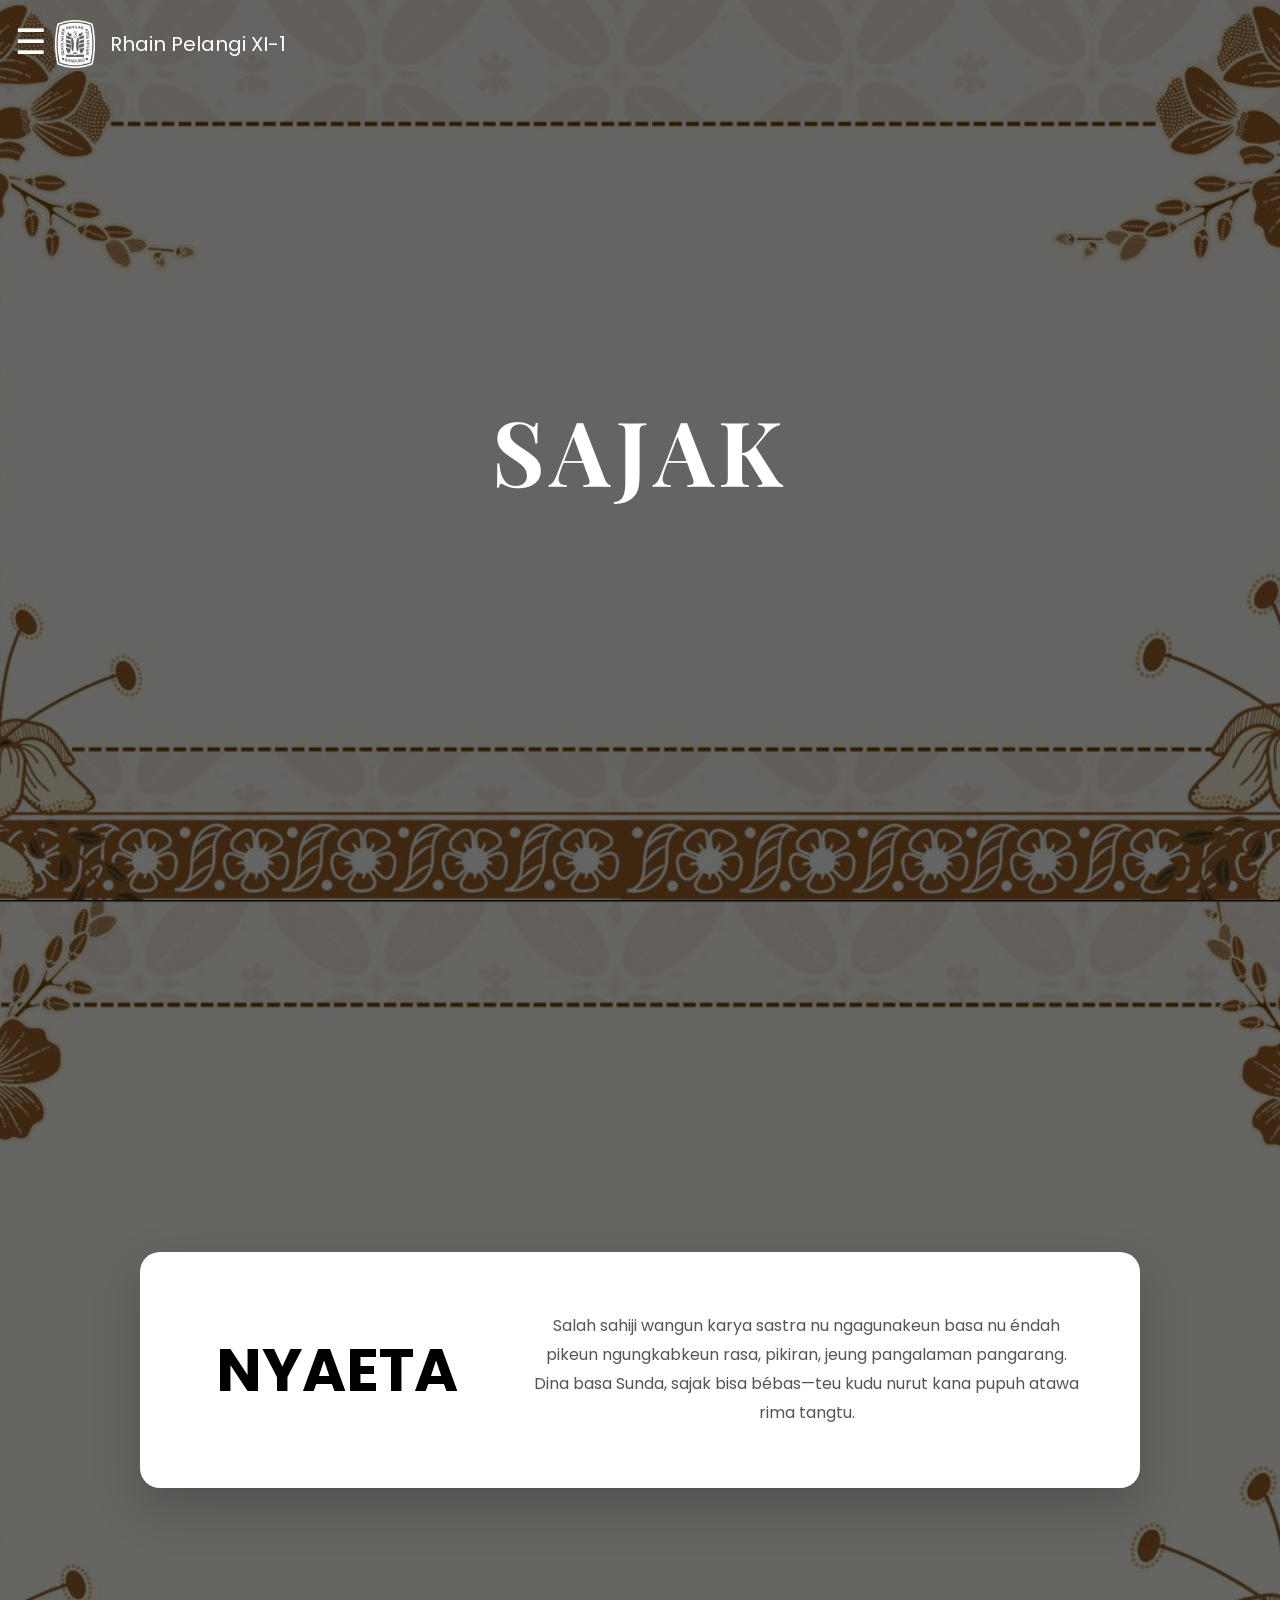
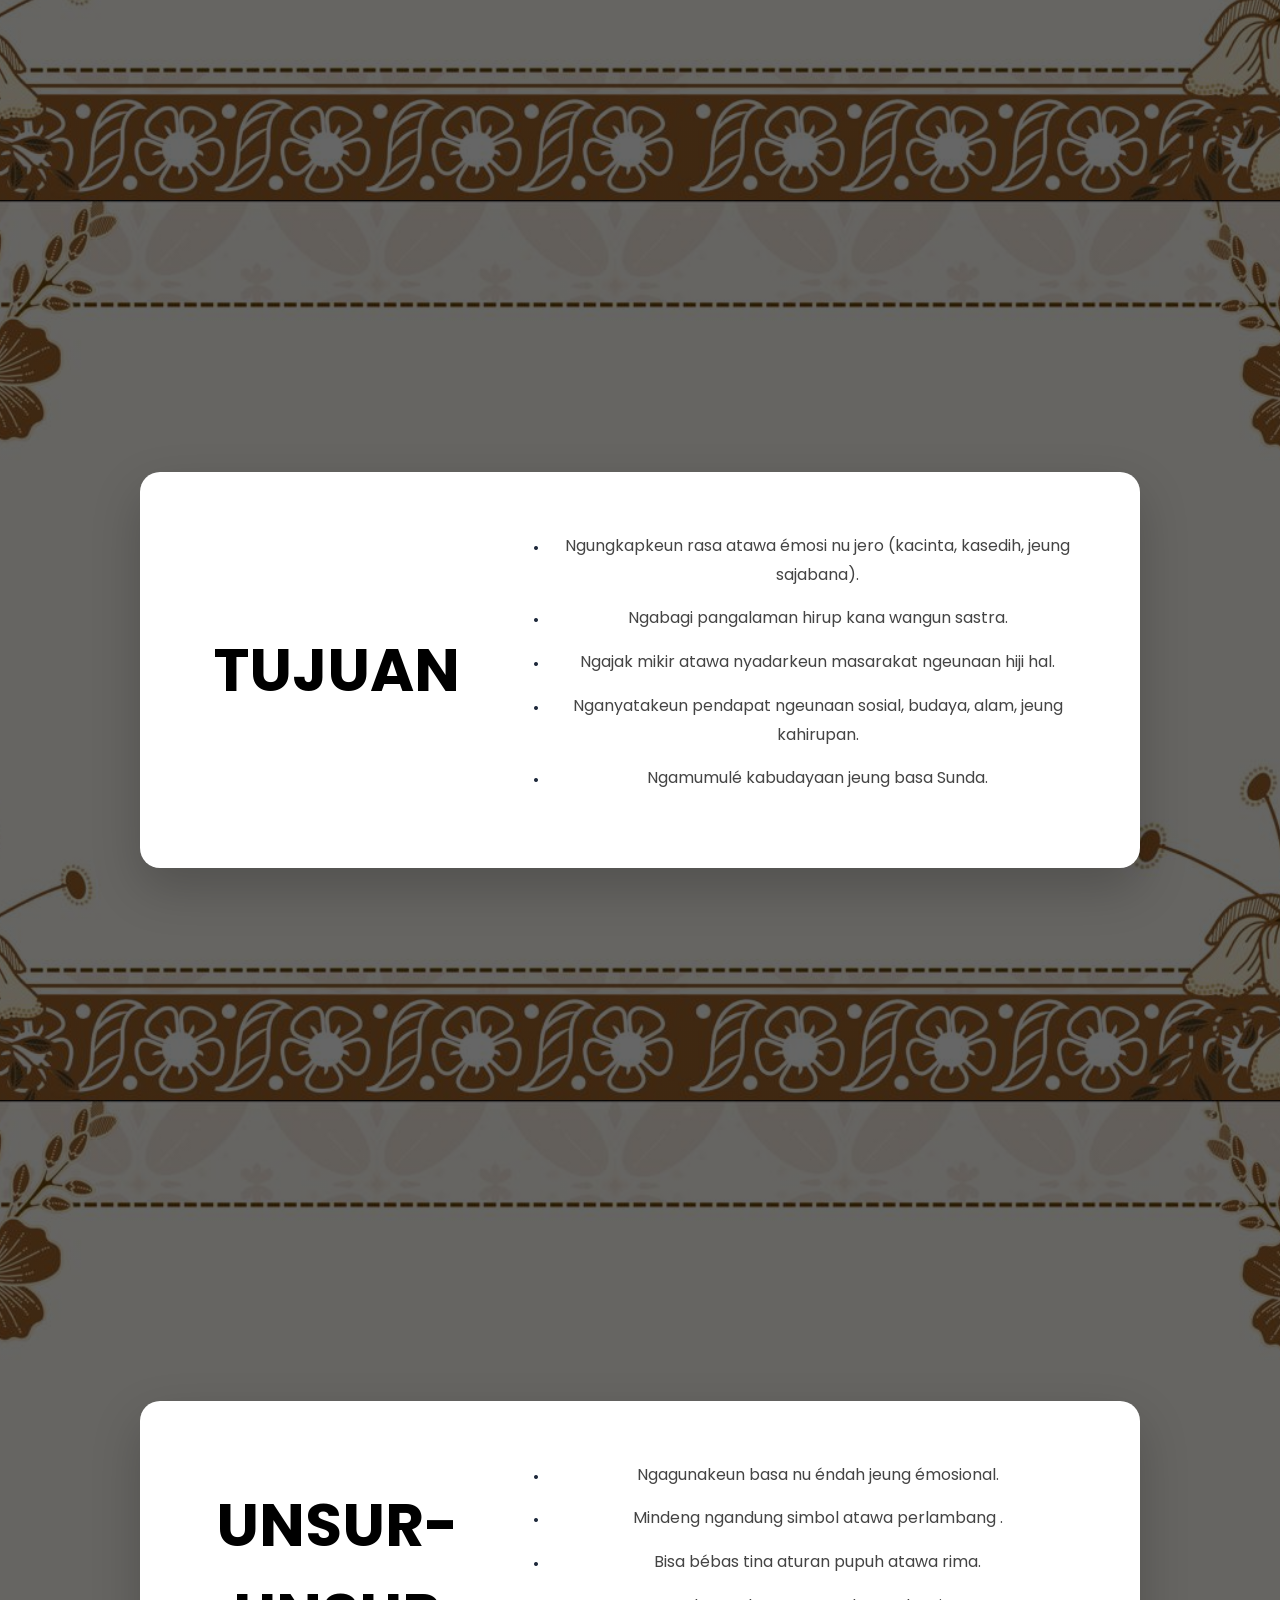
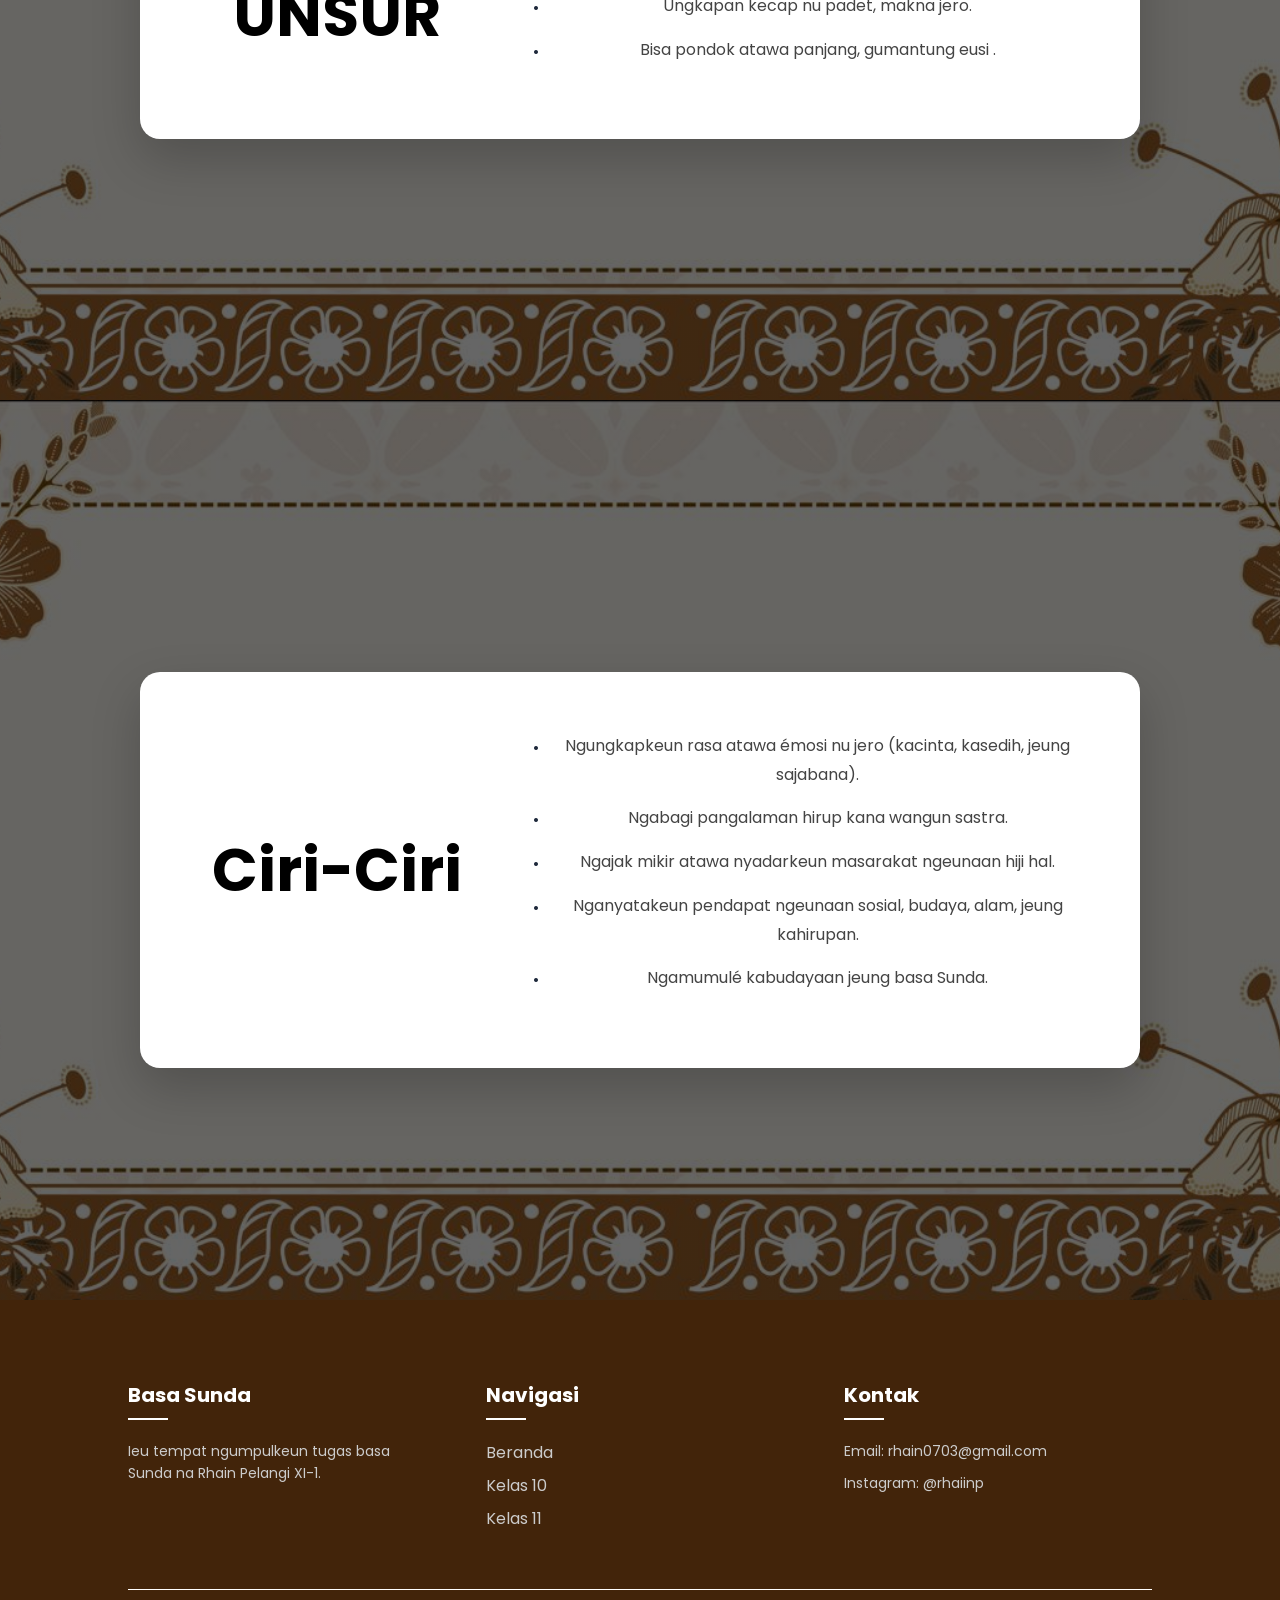
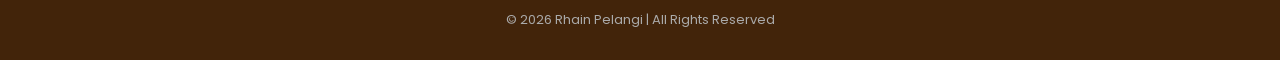
<file: 10sajak.html>
<!DOCTYPE html>
<html lang="id">
<head>
<meta charset="UTF-8">
<meta name="viewport" content="width=device-width, initial-scale=1.0">
<title>Kelas 10 - Sajak </title>
<link rel="icon" type="image/png" href="futu/logosmant copy.png">
<link rel="stylesheet" href="style.css">
<link href="https://fonts.googleapis.com/css2?family=Playfair+Display:wght@600&family=Poppins:wght@300;400;500&display=swap" rel="stylesheet">

</head>

<body>

<!-- NAVBAR -->
<div class="navbar" id="navbar">
    <div class="hamburger" onclick="toggleMenu()">☰</div>
    <img src="futu/logosmant copy.png" class="logo">
    <div class="school-name">Rhain Pelangi XI-1</div>
</div>


<!-- Hamburger -->
<div class="hamburger" onclick="toggleSidebar()">
    ☰
</div>

<!-- Sidebar -->
<div class="sidebar" id="sidebar">
    <div class="beranda-item">
        <a href="index.html">Beranda</a>
    </div>
    
    <div class="menu-item" onclick="toggleMenu(this)">
        Kelas 10
        <span class="arrow">▼</span>
    </div>
    <div class="submenu">
        <a href="10budsund.html"> Budaya Sunda</a>
        <a href="10kawih.html"> Kawih </a>
        <a href="10sajak.html"> Sajak </a>
        <a href="10biantara.html"> Biantara</a>
    </div>

    <div class="menu-item" onclick="toggleMenu(this)">
        Kelas 11 
        <span class="arrow">▼</span>
    </div>

    <div class="submenu">
        <a href="11carpon.html"> Carita Pondok</a>
        <a href="11biografi.html"> Biografi </a>
        <a href="11warta.html"> Warta</a>
        <a href="11wawacan.html"> Wawacan</a>
        <a href="11sisindiran.html"> Sisindiran</a>
    </div>


</div>


<!-- HERO -->
<section class="banner">
    <div class="border-box"></div>
    <div class="text-content">
        <h1>SAJAK </h1>
    </div>
</section>

<!-- MATERI -->

<section class="materi-section">
    <div class="materi-box-dua">

        <div class="box-left">
            <h1>NYAETA</h1>
        </div>

        <div class="box-right">
            <p>
                Salah sahiji wangun karya sastra nu ngagunakeun basa nu 
                éndah pikeun ngungkabkeun rasa, pikiran, jeung pangalaman pangarang. 
                Dina basa Sunda, sajak bisa bébas—teu kudu nurut kana pupuh atawa rima tangtu.

            </p>
        </div>

    </div>
</section>

<section class="materi-section">
    <div class="materi-box-dua">

        <div class="box-left">
            <h1>TUJUAN</h1>
        </div>

        <div class="box-right">
            <ul class="materi-list">
                <li>Ngungkapkeun rasa atawa émosi nu jero (kacinta, kasedih, jeung sajabana).                </li>
                <li>Ngabagi pangalaman hirup kana wangun sastra.
                </li>
                <li>Ngajak mikir atawa nyadarkeun masarakat ngeunaan hiji hal.
                </li>
                <li>Nganyatakeun pendapat ngeunaan sosial, budaya, alam, jeung kahirupan.
                </li>
                <li>Ngamumulé kabudayaan jeung basa Sunda. </li>
            </ul>
        </div>
    </div>
</section>

<section class="materi-section">
    <div class="materi-box-dua">

        <div class="box-left">
            <h1>UNSUR-UNSUR</h1>
        </div>

        <div class="box-right">
            <ul class="materi-list">
                <li>Ngagunakeun basa nu éndah jeung émosional.</li>
                <li> Mindeng ngandung simbol atawa perlambang                    .</li>
                <li>Bisa bébas tina aturan pupuh atawa rima.                </li>
                <li> Ungkapan kecap nu padet, makna jero.                </li>
                <li>Bisa pondok atawa panjang, gumantung eusi                    .</li>
            </ul>
        </div>
    </div>
</section>

<section class="materi-section">
    <div class="materi-box-dua">

        <div class="box-left">
            <h1>Ciri-Ciri</h1>
        </div>

        <div class="box-right">
            <ul class="materi-list">
                <li>Ngungkapkeun rasa atawa émosi nu jero (kacinta, kasedih, jeung sajabana).                </li>
                <li>Ngabagi pangalaman hirup kana wangun sastra.
                </li>
                <li>Ngajak mikir atawa nyadarkeun masarakat ngeunaan hiji hal.
                </li>
                <li>Nganyatakeun pendapat ngeunaan sosial, budaya, alam, jeung kahirupan.
                </li>
                <li>Ngamumulé kabudayaan jeung basa Sunda. </li>
            </ul>
        </div>
    </div>
</section>
    

<script>
function toggleMenu() {
    const sidebar = document.getElementById("sidebar");
    sidebar.style.left = sidebar.style.left === "0px" ? "-250px" : "0px";
}

window.addEventListener("scroll", function() {
    const navbar = document.getElementById("navbar");
    navbar.classList.toggle("scrolled", window.scrollY > 50);
});

function toggleSubmenu(id) {
    const submenu = document.getElementById(id);
    submenu.classList.toggle("active");
}

function toggleSidebar() {
    document.getElementById("sidebar").classList.toggle("active");
}

function toggleMenu(element) {
    element.classList.toggle("active");
    let submenu = element.nextElementSibling;
    submenu.classList.toggle("active");
}
</script>



<!-- FOOTER -->
<footer class="footer">
    <div class="footer-container">
        
        <div class="footer-col">
            <h3>Basa Sunda</h3>
            <p>
                Ieu tempat ngumpulkeun tugas basa Sunda na Rhain Pelangi XI-1.
            </p>
        </div>

        <div class="footer-col">
            <h3>Navigasi</h3>
            <a href="index.html">Beranda</a>
            <a href="10budsund.html">Kelas 10</a>
            <a href="11carpon.html">Kelas 11</a>
        </div>

        <div class="footer-col">
            <h3>Kontak</h3>
            <p>Email: rhain0703@gmail.com</p>
            <p>Instagram: @rhaiinp</p>
        </div>

    </div>

    <div class="footer-bottom">
        © 2026 Rhain Pelangi | All Rights Reserved
    </div>
</footer>


</body>
</html>
</file>
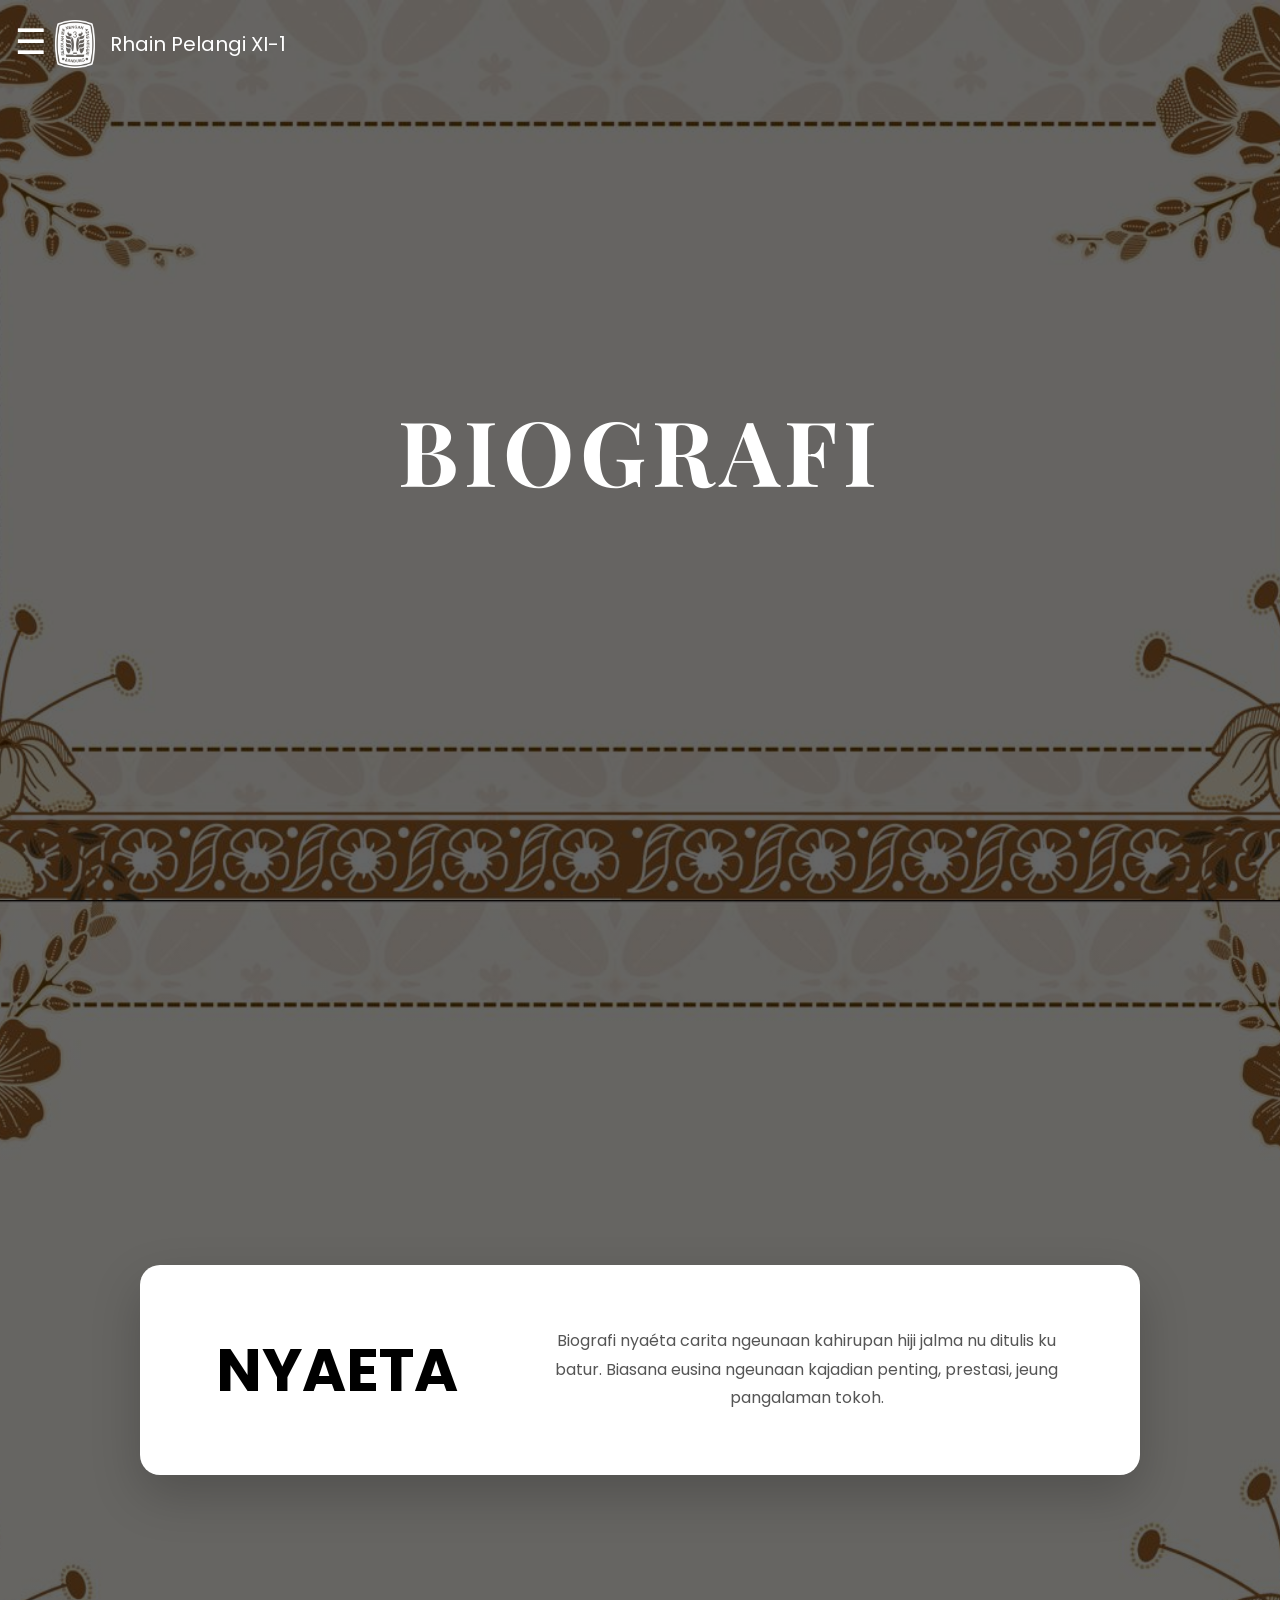
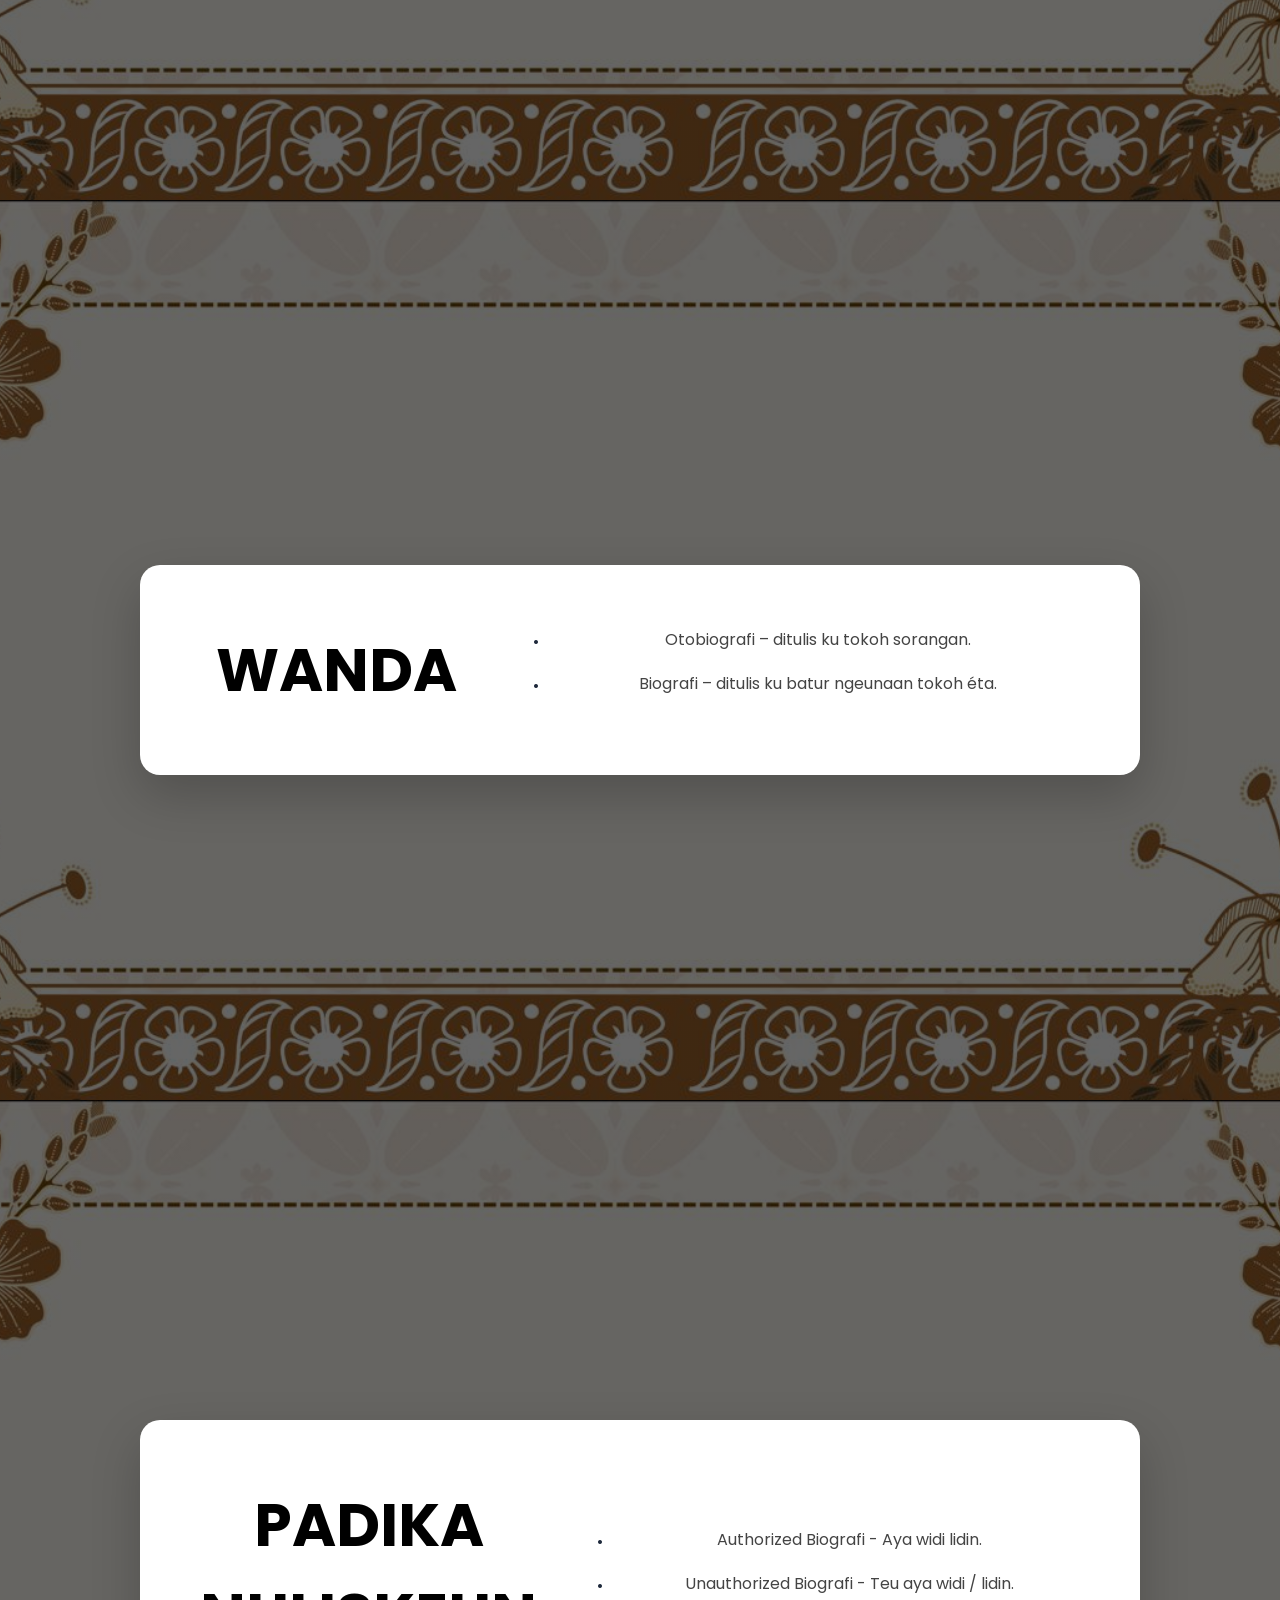
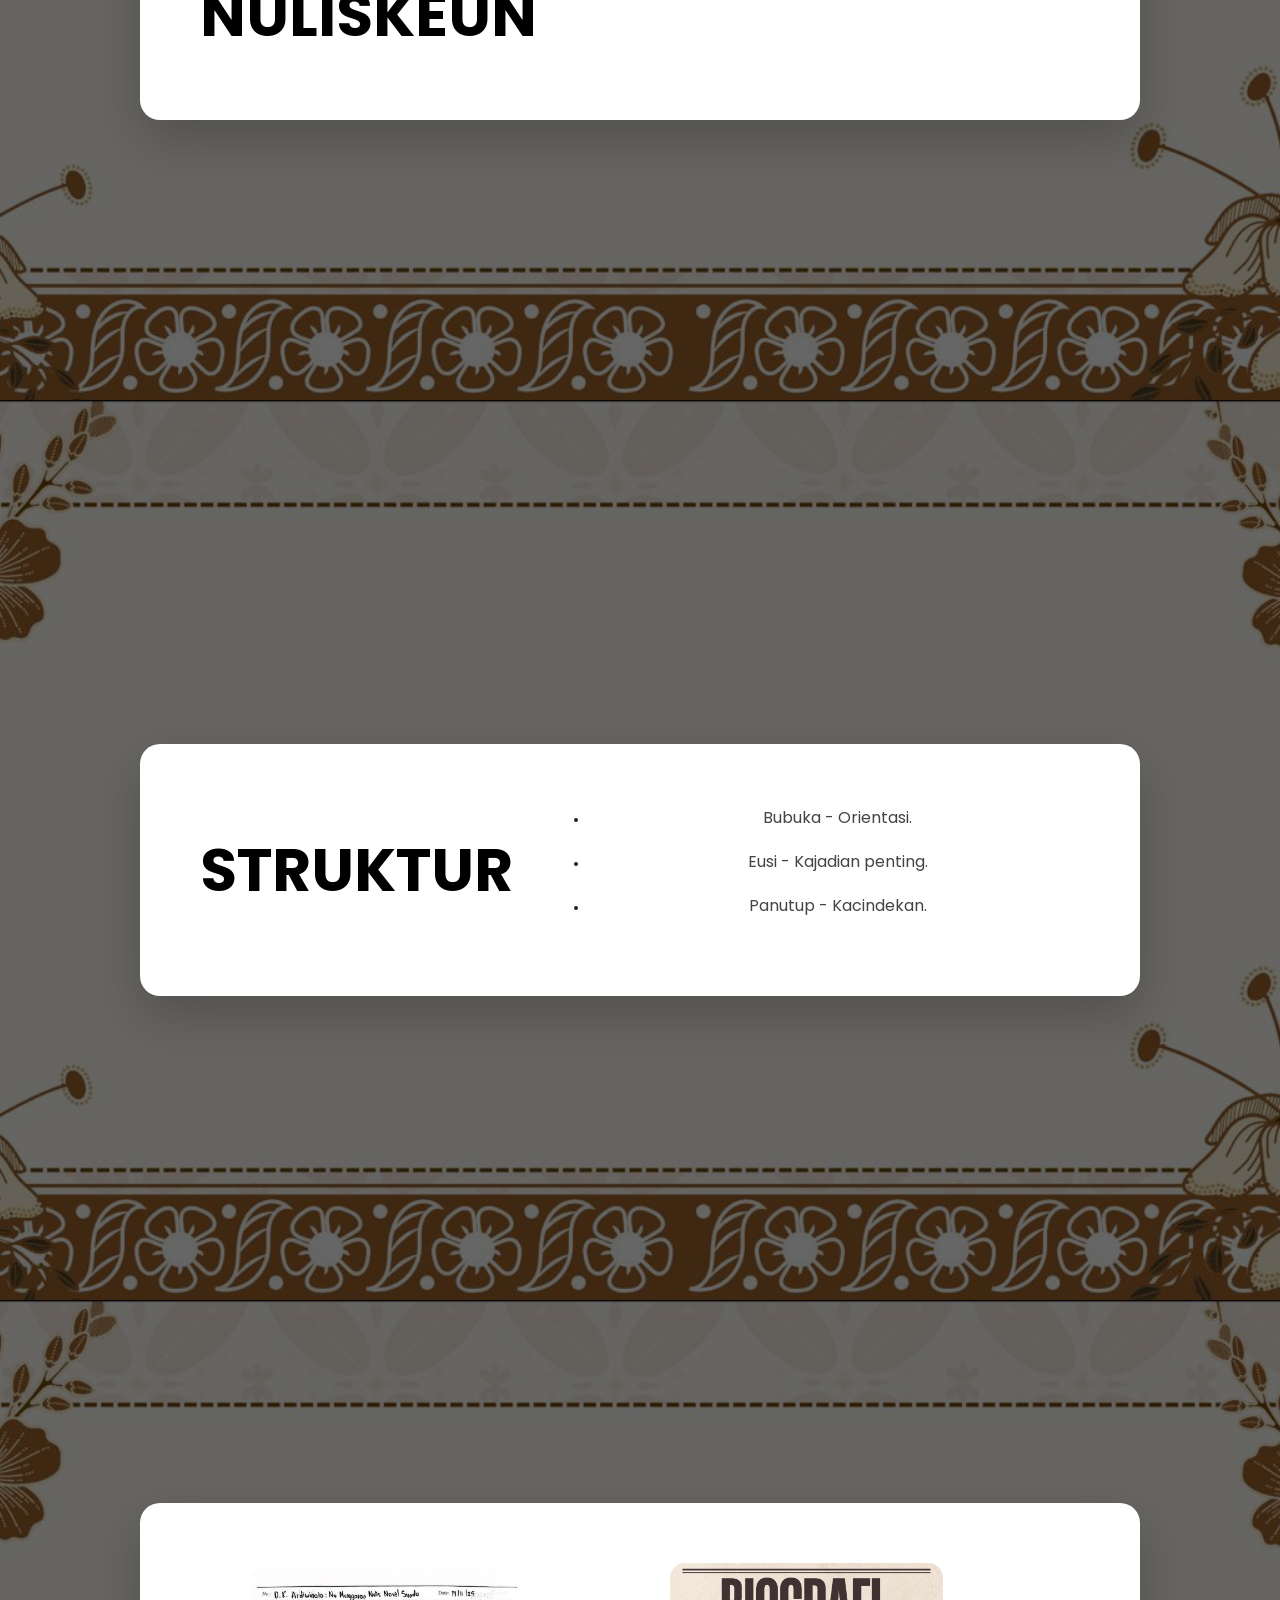
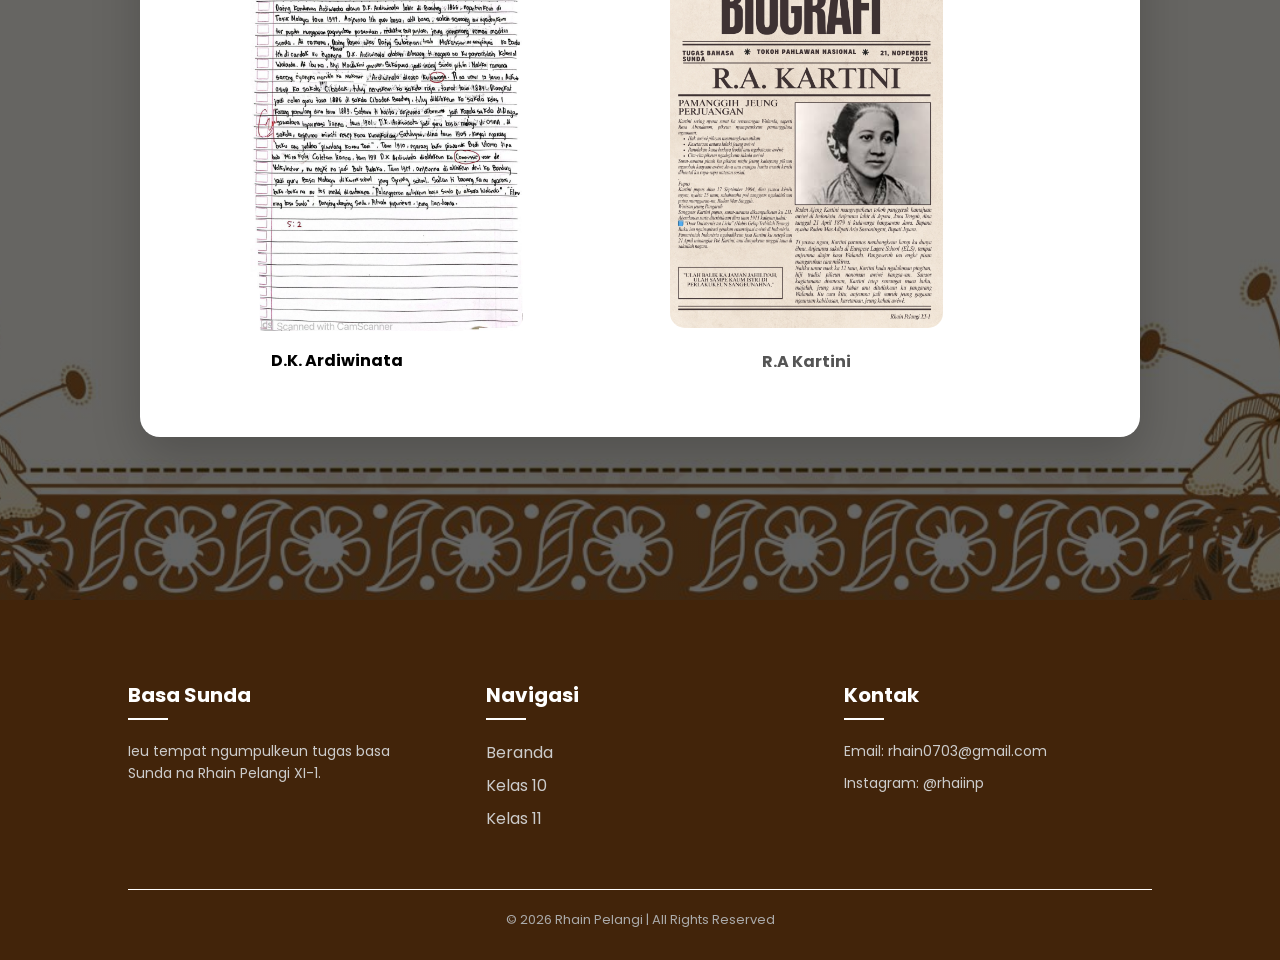
<file: 11biografi.html>
<!DOCTYPE html>
<html lang="id">
<head>
<meta charset="UTF-8">
<meta name="viewport" content="width=device-width, initial-scale=1.0">
<title>Kelas 11 - Biografi </title>
<link rel="icon" type="image/png" href="futu/logosmant copy.png">
<link rel="stylesheet" href="style.css">
<link href="https://fonts.googleapis.com/css2?family=Playfair+Display:wght@600&family=Poppins:wght@300;400;500&display=swap" rel="stylesheet">

</head>

<body>

<!-- NAVBAR -->
<div class="navbar" id="navbar">
    <div class="hamburger" onclick="toggleMenu()">☰</div>
    <img src="futu/logosmant copy.png" class="logo">
    <div class="school-name">Rhain Pelangi XI-1</div>
</div>


<!-- Hamburger -->
<div class="hamburger" onclick="toggleSidebar()">
    ☰
</div>

<!-- Sidebar -->
<div class="sidebar" id="sidebar">
    <div class="beranda-item">
        <a href="index.html">Beranda</a>
    </div>
    
    <div class="menu-item" onclick="toggleMenu(this)">
        Kelas 10
        <span class="arrow">▼</span>
    </div>
    <div class="submenu">
        <a href="10budsund.html"> Budaya Sunda</a>
        <a href="10kawih.html"> Kawih </a>
        <a href="10sajak.html"> Sajak </a>
        <a href="10biantara.html"> Biantara</a>
    </div>

    <div class="menu-item" onclick="toggleMenu(this)">
        Kelas 11 
        <span class="arrow">▼</span>
    </div>

    <div class="submenu">
        <a href="11carpon.html"> Carita Pondok</a>
        <a href="11biografi.html"> Biografi </a>
        <a href="11warta.html"> Warta</a>
        <a href="11wawacan.html"> Wawacan</a>
        <a href="11sisindiran.html"> Sisindiran</a>
    </div>


</div>


<!-- HERO -->
<section class="banner">
    <div class="border-box"></div>
    <div class="text-content">
        <h1> BIOGRAFI </h1>
    </div>
</section>

<!-- MATERI -->

<section class="materi-section">
    <div class="materi-box-dua">
        <div class="box-left">
            <h1>NYAETA</h1>
        </div>
        <div class="box-right">
            <p>
                Biografi nyaéta carita ngeunaan kahirupan hiji jalma nu ditulis ku batur. 
                Biasana eusina ngeunaan kajadian penting, prestasi, jeung pangalaman tokoh.
            </p>
        </div>
    </div>
</section>

<section class="materi-section">
    <div class="materi-box-dua">
        <div class="box-left">
            <h1> WANDA</h1>
        </div>
        <div class="box-right">
            <ul class="materi-list">
                <li>Otobiografi – ditulis ku tokoh sorangan.</li>
                <li>Biografi – ditulis ku batur ngeunaan tokoh éta.</li>
            </ul>
        </div>
    </div>
</section>

<section class="materi-section">
    <div class="materi-box-dua">
        <div class="box-left">
            <h1>PADIKA NULISKEUN</h1>
        </div>
        <div class="box-right">
            <ul class="materi-list">
                <li>Authorized Biografi -  Aya widi lidin.</li>
                <li>Unauthorized Biografi - Teu aya widi / lidin.</li>
            </ul>
        </div>
    </div>
</section>

<section class="materi-section">
    <div class="materi-box-dua">
        <div class="box-left">
            <h1>STRUKTUR</h1>
        </div>
        <div class="box-right">
            <ul class="materi-list">
                <li>Bubuka - Orientasi.</li>
                <li>Eusi - Kajadian penting.</li>
                <li>Panutup - Kacindekan.</li>
            </ul>
        </div>
    </div>
</section>

<section class="materi-section">
    <div class="materi-box-dua">
        <div class="box-left">
            <div class="tugas-box">
                <img src="futu/dkardiwinata.jpeg" alt="Tugas Kiri" style="width:100%; aspect-ratio:3/4; object-fit:cover; border-radius:15px; margin-left: 50px;">
                <p style="text-align:center; margin-top:10px; font-weight:bold;">D.K. Ardiwinata </p>
            </div>
        </div>
        <div class="box-right">
            <div class="tugas-box">
                <img src="futu/kartini.png" alt="Tugas Kanan" style="width:50%; aspect-ratio:3/4; object-fit:cover; border-radius:15px;">
                <p style="text-align:center; margin-top:10px; font-weight:bold;"> R.A Kartini </p>
            </div>
        </div>
    </div>
</section>

<script>
function toggleMenu() {
    const sidebar = document.getElementById("sidebar");
    sidebar.style.left = sidebar.style.left === "0px" ? "-250px" : "0px";
}

window.addEventListener("scroll", function() {
    const navbar = document.getElementById("navbar");
    navbar.classList.toggle("scrolled", window.scrollY > 50);
});

function toggleSubmenu(id) {
    const submenu = document.getElementById(id);
    submenu.classList.toggle("active");
}

function toggleSidebar() {
    document.getElementById("sidebar").classList.toggle("active");
}

function toggleMenu(element) {
    element.classList.toggle("active");
    let submenu = element.nextElementSibling;
    submenu.classList.toggle("active");
}
</script>



<!-- FOOTER -->
<footer class="footer">
    <div class="footer-container">
        
        <div class="footer-col">
            <h3>Basa Sunda</h3>
            <p>
                Ieu tempat ngumpulkeun tugas basa Sunda na Rhain Pelangi XI-1.
            </p>
        </div>

        <div class="footer-col">
            <h3>Navigasi</h3>
            <a href="index.html">Beranda</a>
            <a href="10budsund.html">Kelas 10</a>
            <a href="11carpon.html">Kelas 11</a>
        </div>

        <div class="footer-col">
            <h3>Kontak</h3>
            <p>Email: rhain0703@gmail.com</p>
            <p>Instagram: @rhaiinp</p>
        </div>

    </div>

    <div class="footer-bottom">
        © 2026 Rhain Pelangi | All Rights Reserved
    </div>
</footer>


</body>
</html>
</file>
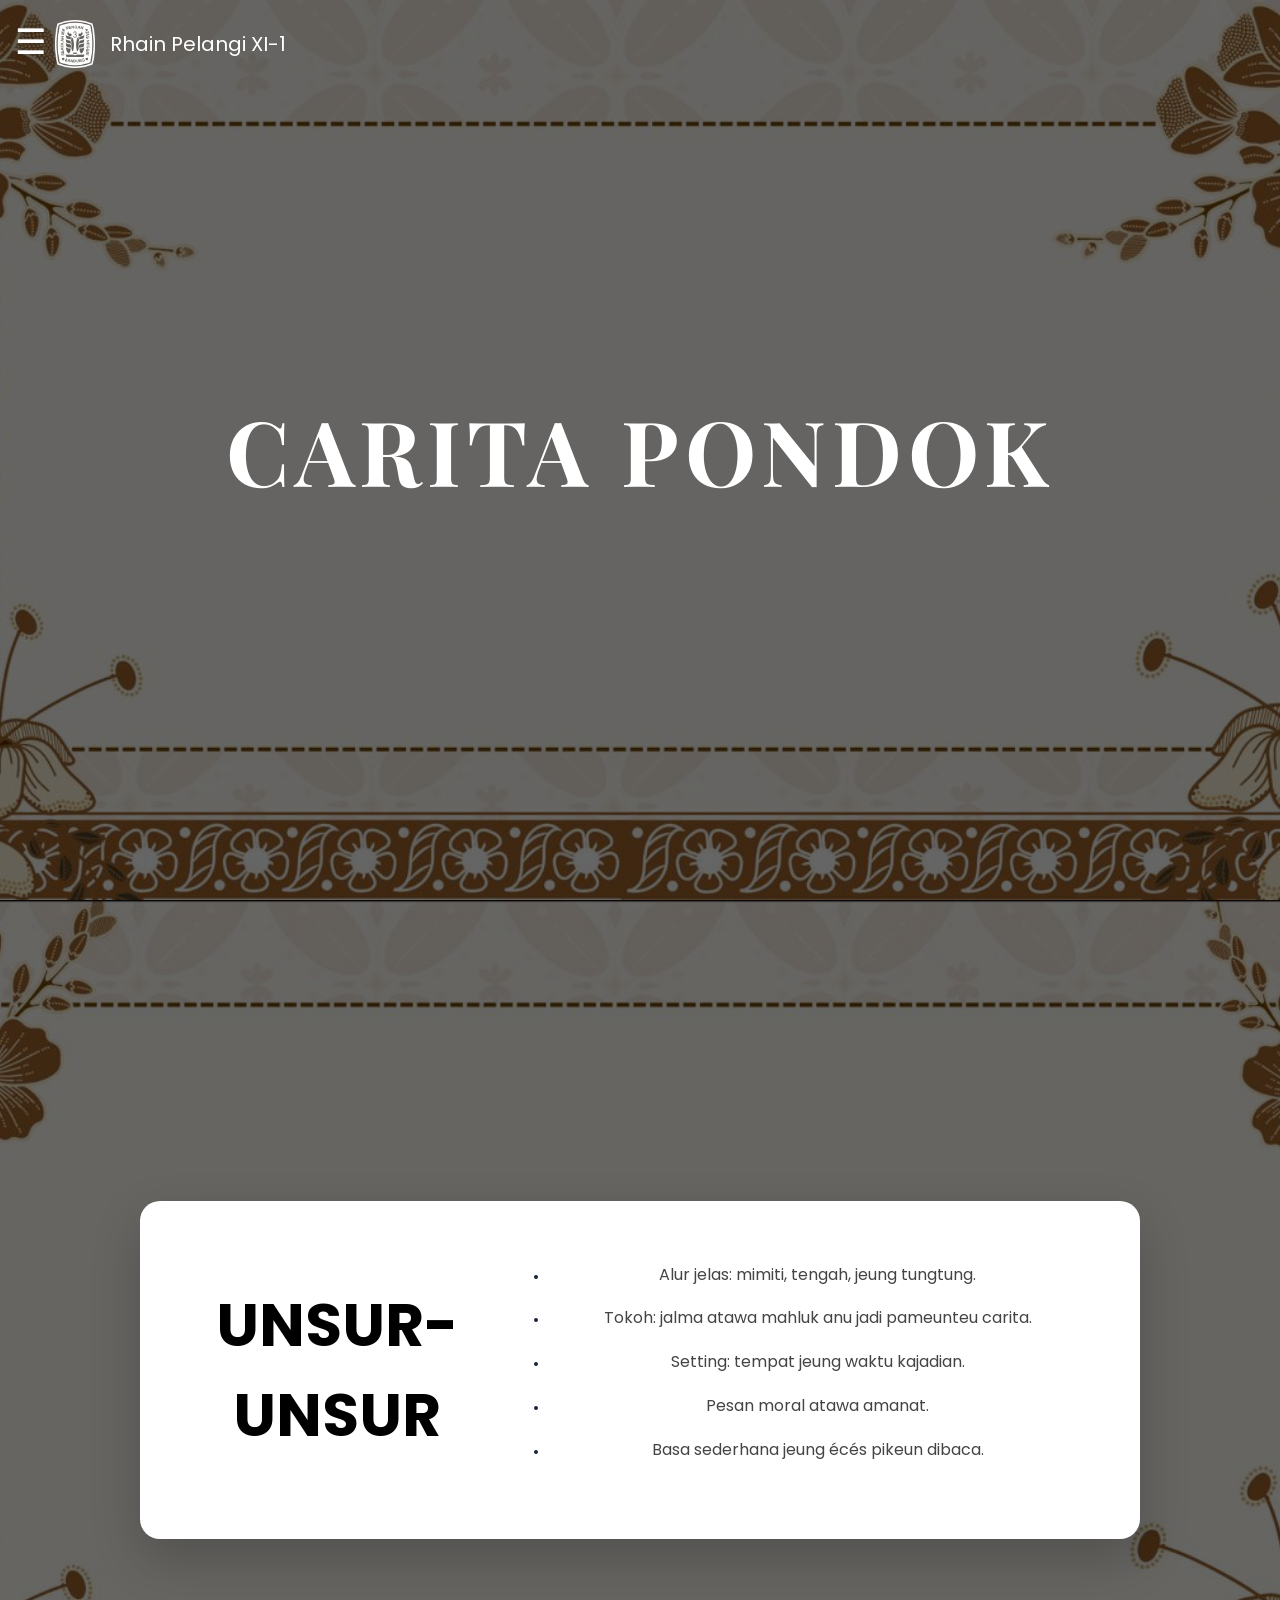
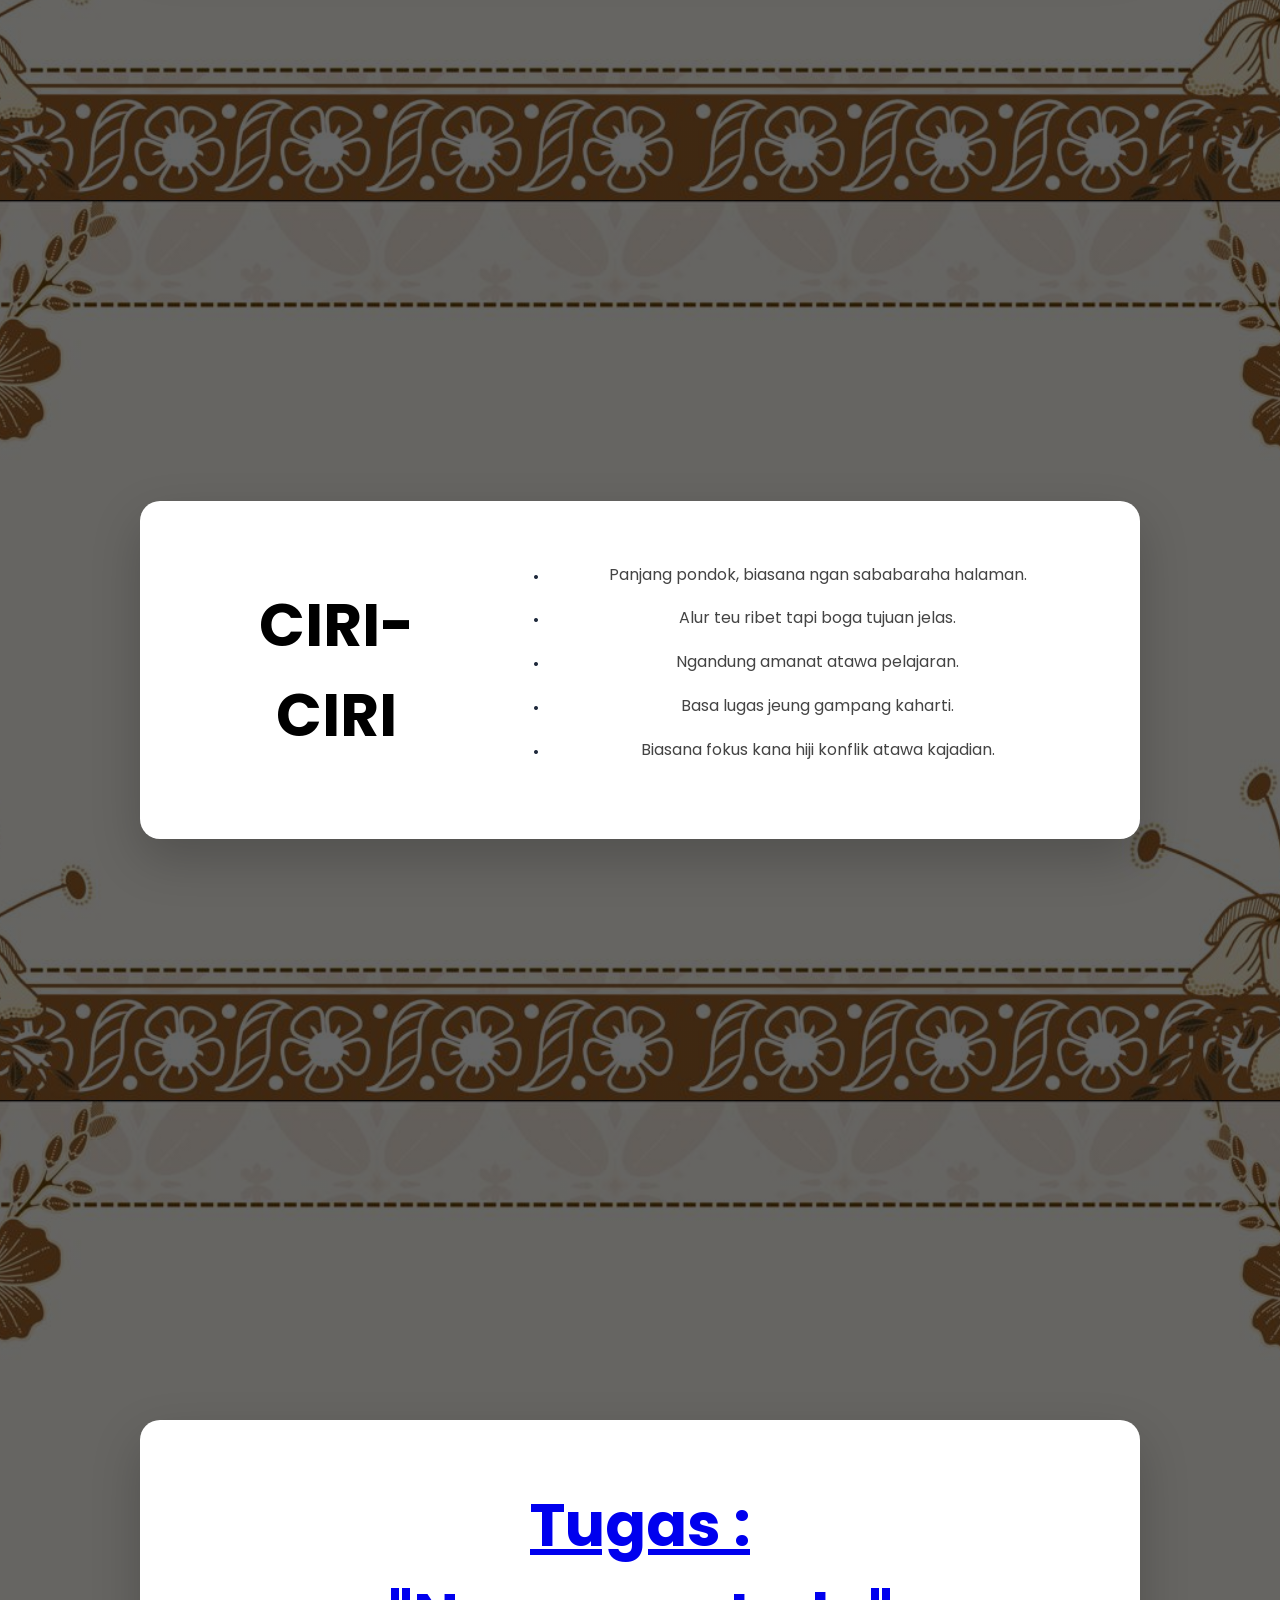
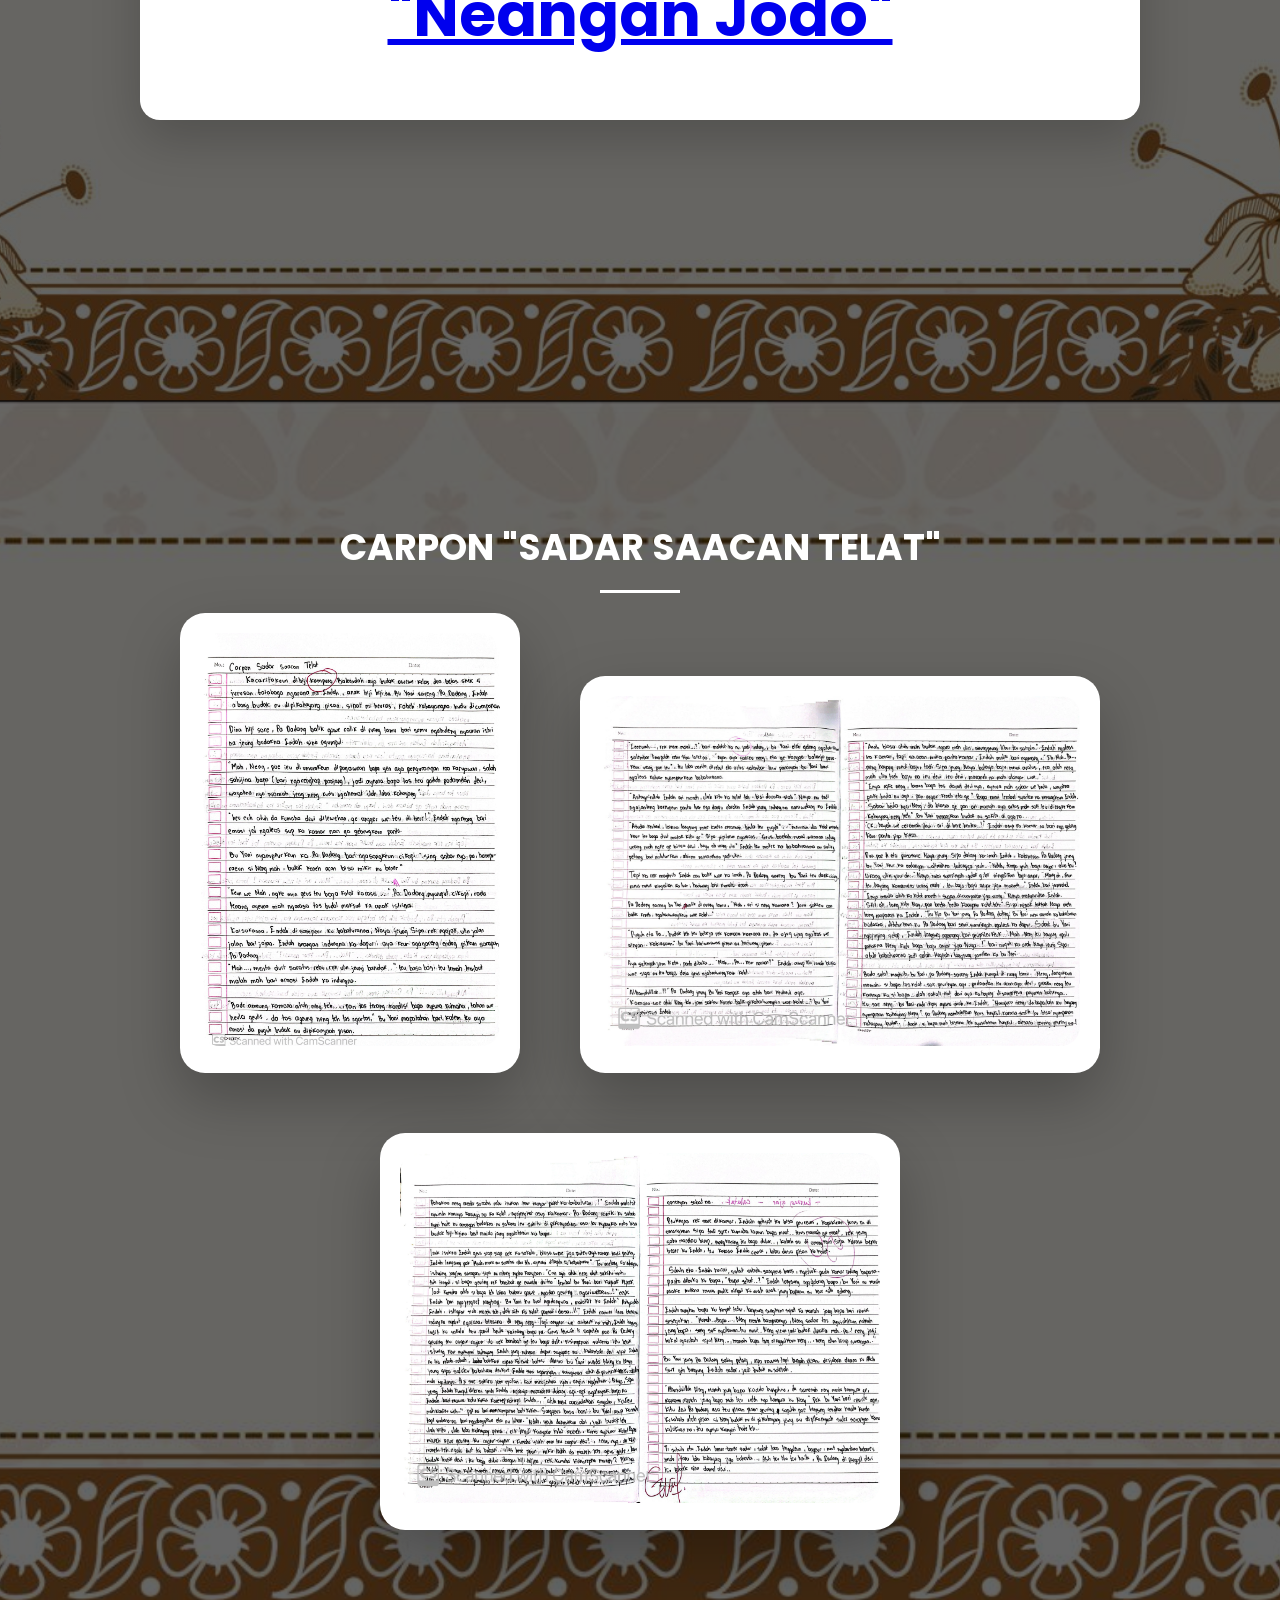
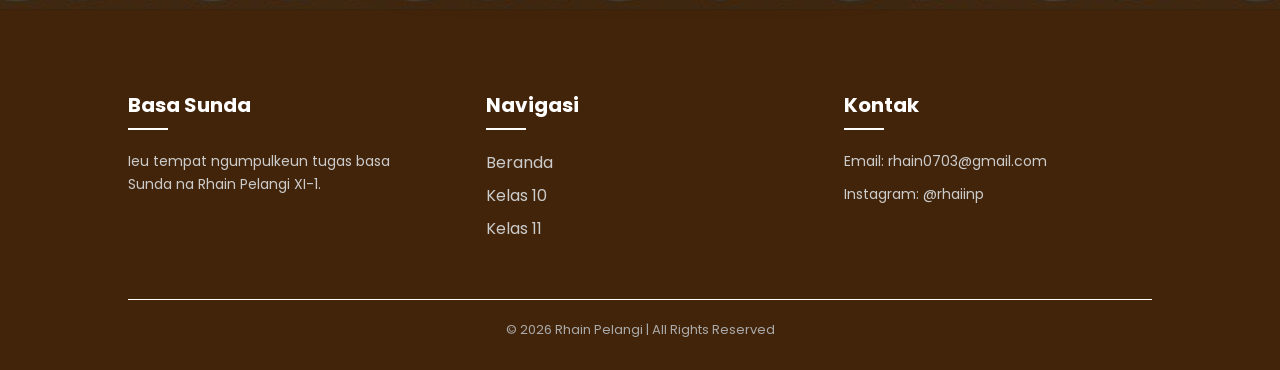
<file: 11carpon.html>
<!DOCTYPE html>
<html lang="id">
<head>
<meta charset="UTF-8">
<meta name="viewport" content="width=device-width, initial-scale=1.0">
<title>Kelas 11 - Carita Pondok </title>
<link rel="icon" type="image/png" href="futu/logosmant copy.png">
<link rel="stylesheet" href="style.css">
<link href="https://fonts.googleapis.com/css2?family=Playfair+Display:wght@600&family=Poppins:wght@300;400;500&display=swap" rel="stylesheet">

</head>

<body>

<!-- NAVBAR -->
<div class="navbar" id="navbar">
    <div class="hamburger" onclick="toggleMenu()">☰</div>
    <img src="futu/logosmant copy.png" class="logo">
    <div class="school-name">Rhain Pelangi XI-1</div>
</div>


<!-- Hamburger -->
<div class="hamburger" onclick="toggleSidebar()">
    ☰
</div>

<!-- Sidebar -->
<div class="sidebar" id="sidebar">
    <div class="beranda-item">
        <a href="index.html">Beranda</a>
    </div>
    
    <div class="menu-item" onclick="toggleMenu(this)">
        Kelas 10
        <span class="arrow">▼</span>
    </div>
    <div class="submenu">
        <a href="10budsund.html"> Budaya Sunda</a>
        <a href="10kawih.html"> Kawih </a>
        <a href="10sajak.html"> Sajak </a>
        <a href="10biantara.html"> Biantara</a>
    </div>

    <div class="menu-item" onclick="toggleMenu(this)">
        Kelas 11 
        <span class="arrow">▼</span>
    </div>

    <div class="submenu">
        <a href="11carpon.html"> Carita Pondok</a>
        <a href="11biografi.html"> Biografi </a>
        <a href="11warta.html"> Warta</a>
        <a href="11wawacan.html"> Wawacan</a>
        <a href="11sisindiran.html"> Sisindiran</a>
    </div>


</div>


<!-- HERO -->
<section class="banner">
    <div class="border-box"></div>
    <div class="text-content">
        <h1> CARITA PONDOK </h1>
    </div>
</section>

<!-- MATERI -->


<section class="materi-section">
    <div class="materi-box-dua">

        <div class="box-left">
            <h1>UNSUR-UNSUR</h1>
        </div>

        <div class="box-right">
            <ul class="materi-list">
                <li>Alur jelas: mimiti, tengah, jeung tungtung.</li>
                <li>Tokoh: jalma atawa mahluk anu jadi pameunteu carita.</li>
                <li>Setting: tempat jeung waktu kajadian.</li>
                <li>Pesan moral atawa amanat.</li>
                <li>Basa sederhana jeung écés pikeun dibaca.</li>
            </ul>
        </div>

    </div>
</section>

<section class="materi-section">
    <div class="materi-box-dua">

        <div class="box-left">
            <h1>CIRI-CIRI</h1>
        </div>

        <div class="box-right">
            <ul class="materi-list">
                <li>Panjang pondok, biasana ngan sababaraha halaman.</li>
                <li>Alur teu ribet tapi boga tujuan jelas.</li>
                <li>Ngandung amanat atawa pelajaran.</li>
                <li>Basa lugas jeung gampang kaharti.</li>
                <li>Biasana fokus kana hiji konflik atawa kajadian.</li>
            </ul>
        </div>

    </div>
</section>

<section class="materi-section">
    <div class="materi-box-dua">

        <div class="box-left">
            <h1><a href="Neangan Jodo.docx" target="_blank">Tugas : <br> "Neangan Jodo"</a></h1>
        </div>
    </div>
</section>

<section class="materi-section">
    <h2 class="section-title">CARPON "SADAR SAACAN TELAT" </h2>

    <div class="galeri-container">

        <div class="galeri-item portrait">
            <img src="futu/carpon.jpeg" alt="Foto Kiri">
        </div>

        <div class="galeri-item landscape">
            <img src="futu/carpon2.jpeg" alt="Foto Tengah">
        </div>

        <div class="galeri-item landscape">
            <img src="futu/carpon3.jpeg" alt="Foto Kanan">
        </div>

    </div>
</section>

<script>
function toggleMenu() {
    const sidebar = document.getElementById("sidebar");
    sidebar.style.left = sidebar.style.left === "0px" ? "-250px" : "0px";
}

window.addEventListener("scroll", function() {
    const navbar = document.getElementById("navbar");
    navbar.classList.toggle("scrolled", window.scrollY > 50);
});

function toggleSubmenu(id) {
    const submenu = document.getElementById(id);
    submenu.classList.toggle("active");
}

function toggleSidebar() {
    document.getElementById("sidebar").classList.toggle("active");
}

function toggleMenu(element) {
    element.classList.toggle("active");
    let submenu = element.nextElementSibling;
    submenu.classList.toggle("active");
}
</script>



<!-- FOOTER -->
<footer class="footer">
    <div class="footer-container">
        
        <div class="footer-col">
            <h3>Basa Sunda</h3>
            <p>
                Ieu tempat ngumpulkeun tugas basa Sunda na Rhain Pelangi XI-1.
            </p>
        </div>

        <div class="footer-col">
            <h3>Navigasi</h3>
            <a href="index.html">Beranda</a>
            <a href="10budsund.html">Kelas 10</a>
            <a href="11carpon.html">Kelas 11</a>
        </div>

        <div class="footer-col">
            <h3>Kontak</h3>
            <p>Email: rhain0703@gmail.com</p>
            <p>Instagram: @rhaiinp</p>
        </div>

    </div>

    <div class="footer-bottom">
        © 2026 Rhain Pelangi | All Rights Reserved
    </div>
</footer>


</body>
</html>
</file>
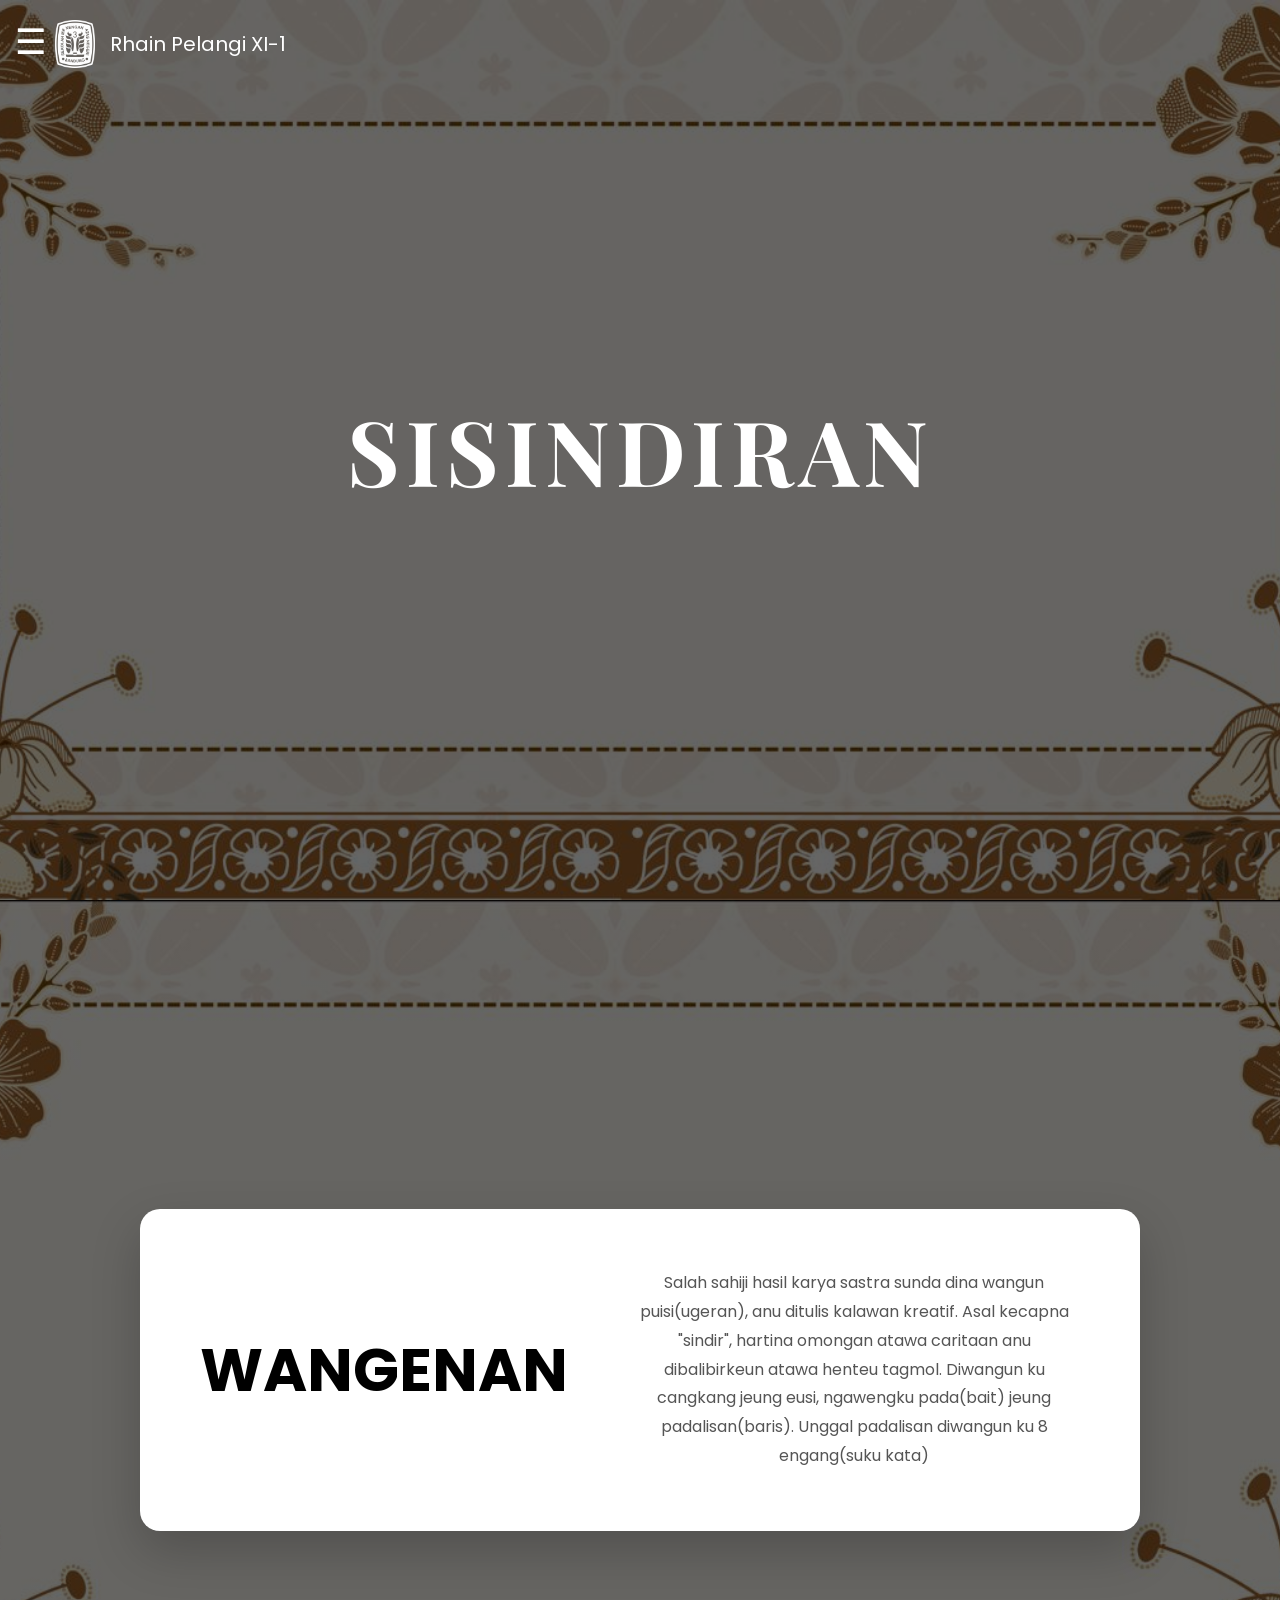
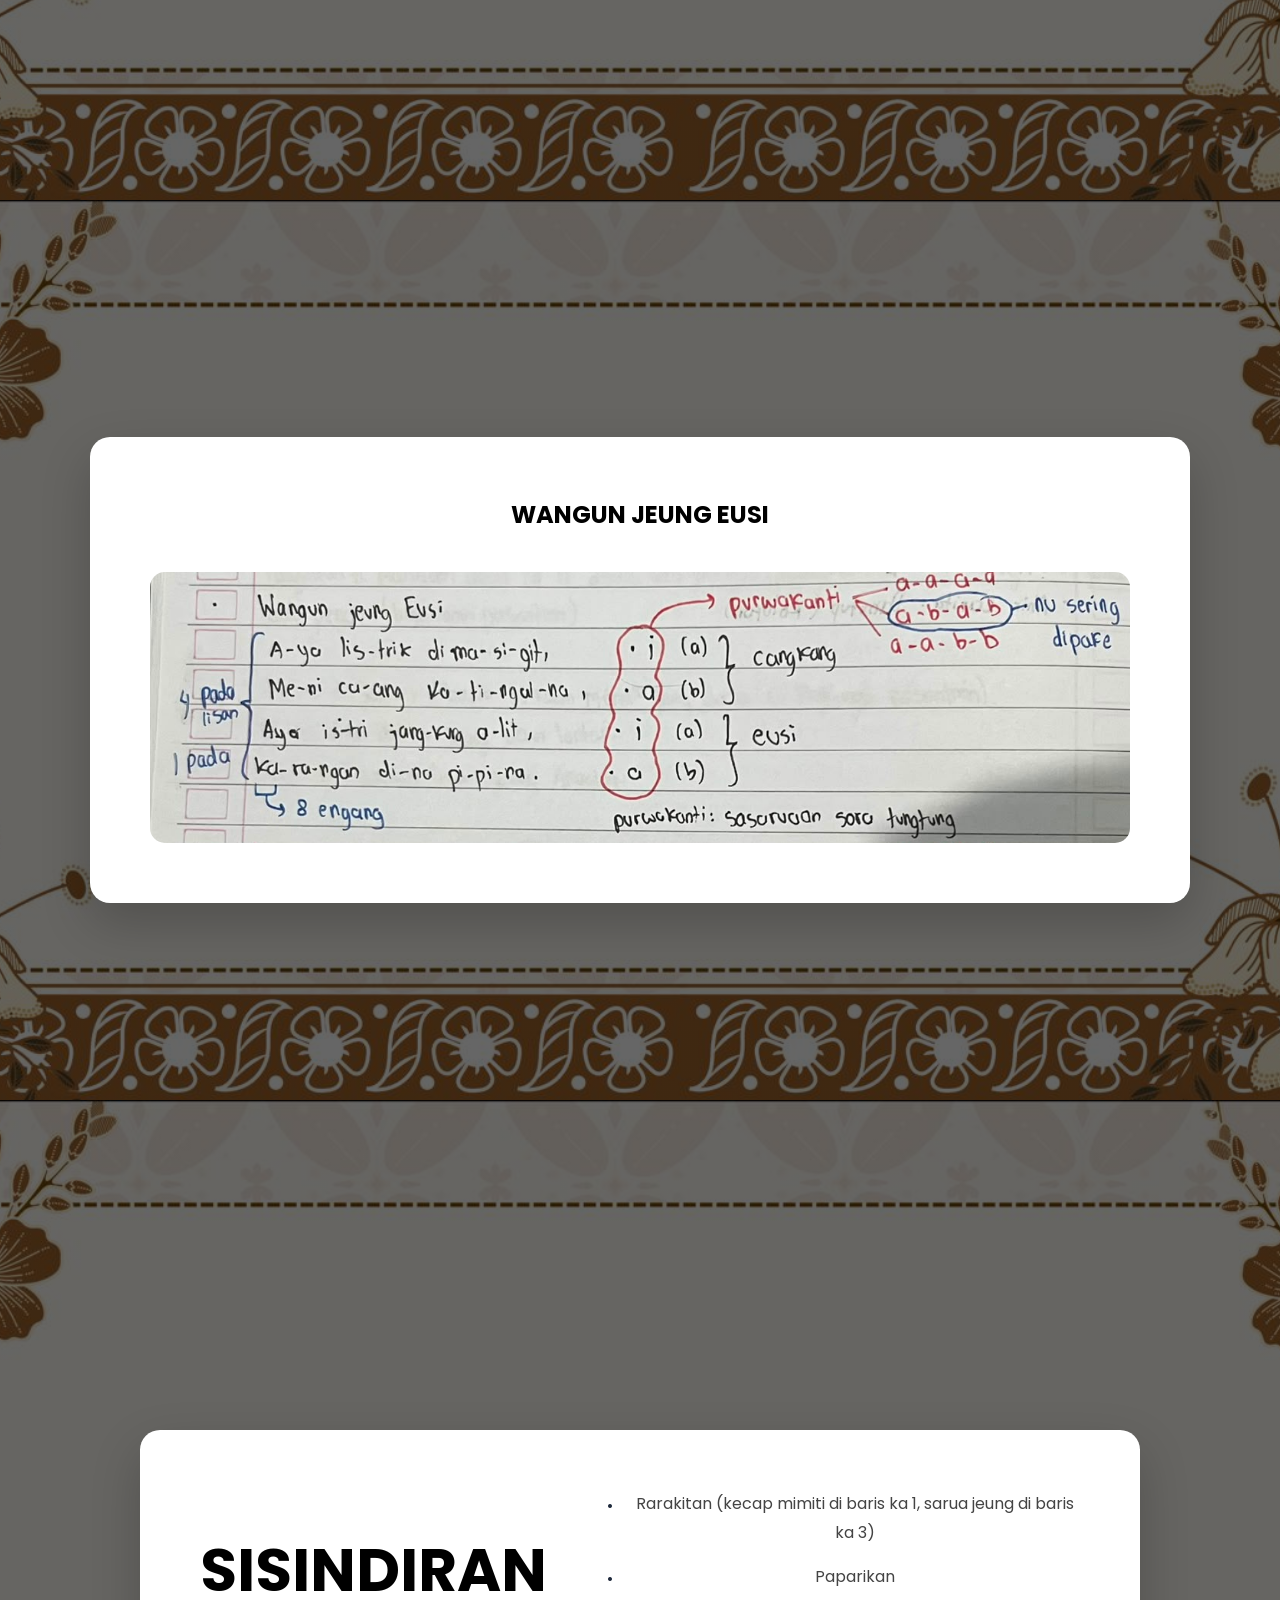
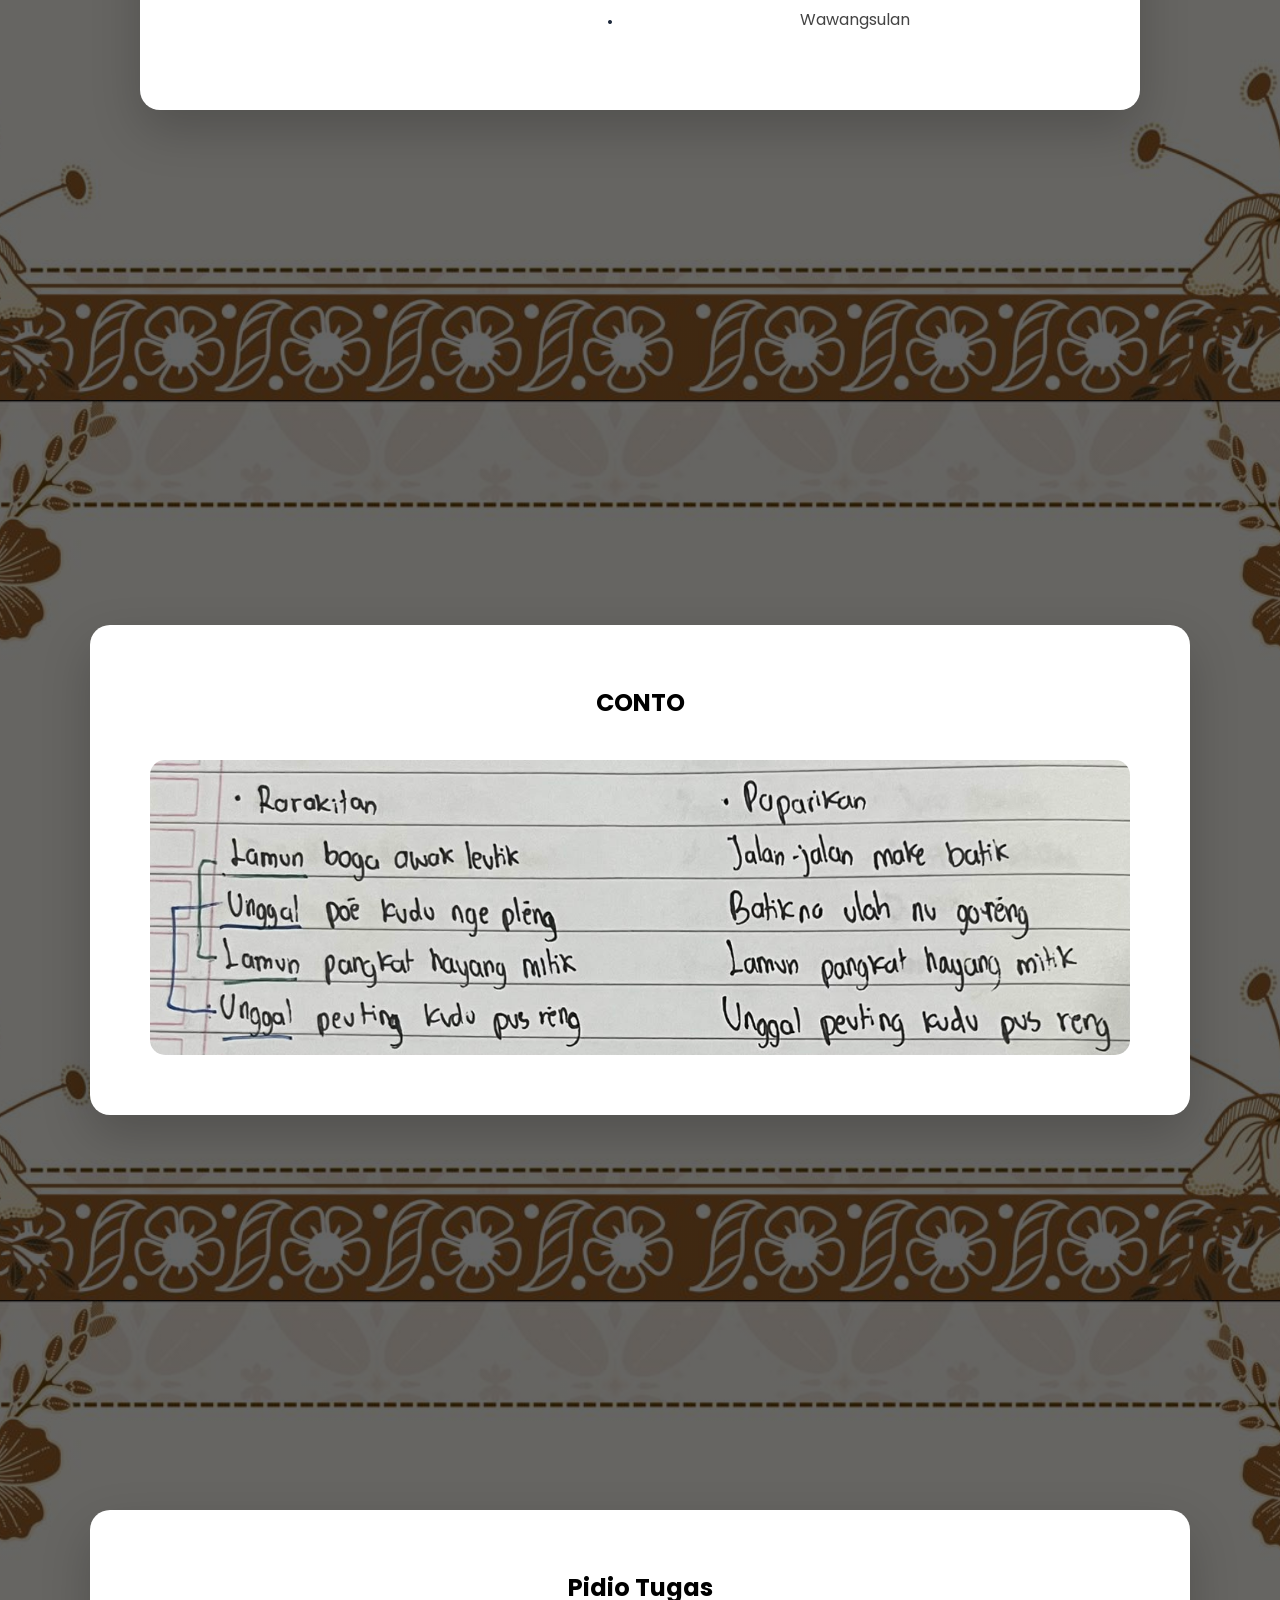
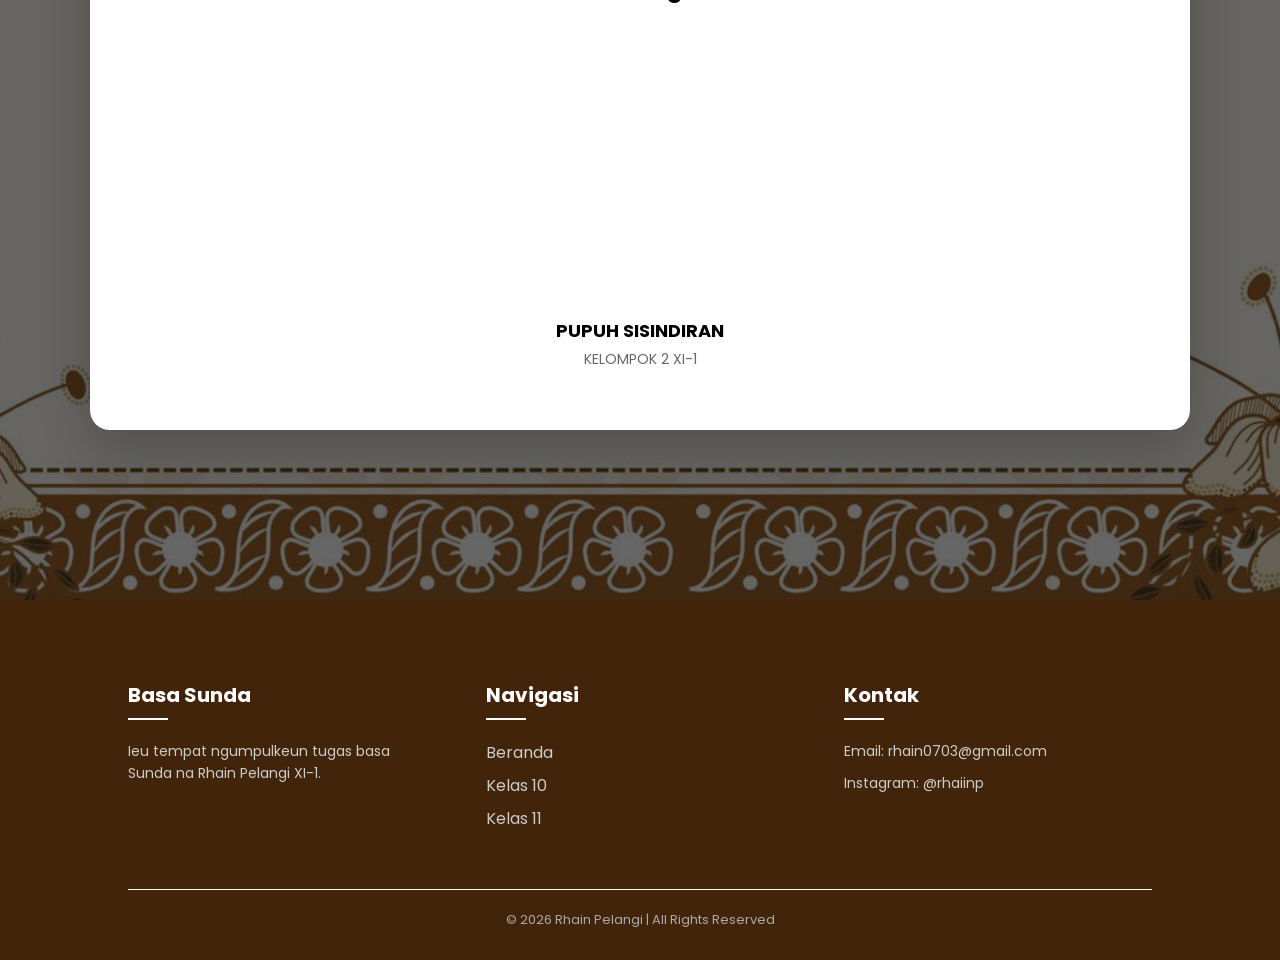
<file: 11sisindiran.html>
<!DOCTYPE html>
<html lang="id">
<head>
<meta charset="UTF-8">
<meta name="viewport" content="width=device-width, initial-scale=1.0">
<title>Kelas 10 - Kawih </title>
<link rel="icon" type="image/png" href="futu/logosmant copy.png">
<link rel="stylesheet" href="style.css">
<link href="https://fonts.googleapis.com/css2?family=Playfair+Display:wght@600&family=Poppins:wght@300;400;500&display=swap" rel="stylesheet">

</head>

<body>

<!-- NAVBAR -->
<div class="navbar" id="navbar">
    <div class="hamburger" onclick="toggleMenu()">☰</div>
    <img src="futu/logosmant copy.png" class="logo">
    <div class="school-name">Rhain Pelangi XI-1</div>
</div>


<!-- Hamburger -->
<div class="hamburger" onclick="toggleSidebar()">
    ☰
</div>

<!-- Sidebar -->
<div class="sidebar" id="sidebar">
    <div class="beranda-item">
        <a href="index.html">Beranda</a>
    </div>
    
    <div class="menu-item" onclick="toggleMenu(this)">
        Kelas 10
        <span class="arrow">▼</span>
    </div>
    <div class="submenu">
        <a href="10budsund.html"> Budaya Sunda</a>
        <a href="10kawih.html"> Kawih </a>
        <a href="10sajak.html"> Sajak </a>
        <a href="10biantara.html"> Biantara</a>
    </div>

    <div class="menu-item" onclick="toggleMenu(this)">
        Kelas 11 
        <span class="arrow">▼</span>
    </div>

    <div class="submenu">
        <a href="11carpon.html"> Carita Pondok</a>
        <a href="11biografi.html"> Biografi </a>
        <a href="11warta.html"> Warta</a>
        <a href="11wawacan.html"> Wawacan</a>
        <a href="11sisindiran.html"> Sisindiran</a>
    </div>


</div>


<!-- HERO -->
<section class="banner">
    <div class="border-box"></div>
    <div class="text-content">
        <h1>SISINDIRAN </h1>
    </div>
</section>

<!-- MATERI -->

<section class="materi-section">
    <div class="materi-box-dua">

        <div class="box-left">
            <h1>WANGENAN</h1>
        </div>

        <div class="box-right">
            <p>
                Salah sahiji hasil karya sastra sunda dina wangun puisi(ugeran), anu ditulis kalawan kreatif. 
                Asal kecapna "sindir", hartina omongan atawa caritaan anu dibalibirkeun atawa henteu tagmol.
                Diwangun ku cangkang jeung eusi, ngawengku pada(bait) jeung padalisan(baris). 
                Unggal padalisan diwangun ku 8 engang(suku kata)
            </p>
        </div>

    </div>
</section>

<section class="materi-section">
    <div class="materi-box-video">
        <h1 class="video-title">WANGUN JEUNG EUSI</h1>
        <img src="futu/wje.jpeg" class="foto-materi">
    </div>
</section>

<section class="materi-section">
    <div class="materi-box-dua">

        <div class="box-left">
            <h1>SISINDIRAN</h1>
        </div>

        <div class="box-right">
            <ul class="materi-list">
                <li>Rarakitan (kecap mimiti di baris ka 1, sarua jeung di baris ka 3)</li>
                <li>Paparikan</li>
                <li>Wawangsulan </li>
            </ul>
        </div>
    </div>
</section>

<section class="materi-section">
    <div class="materi-box-video">
        <h1 class="video-title">CONTO</h1>
        <img src="futu/ya.jpeg" class="foto-materi">
    </div>
</section>

<section class="materi-section">
    <div class="materi-box-video">

        <h2 class="video-title">Pidio Tugas</h2>

        <div class="video-container">

            <div class="video-item">
                <iframe 
                src="https://www.youtube.com/embed/qBei-KqK3P0?si=qFcjCqkoaQqFNEj8"
                frameborder="0"
                allow="accelerometer; autoplay; clipboard-write; encrypted-media; gyroscope; picture-in-picture"
                allowfullscreen>
            </iframe>            
                <h3 class="video-judul">
                    PUPUH SISINDIRAN </h3>
                <p class="video-penyanyi">KELOMPOK 2 XI-1</p>
            </div>        

        </div>

    </div>
</section>


<script>
function toggleMenu() {
    const sidebar = document.getElementById("sidebar");
    sidebar.style.left = sidebar.style.left === "0px" ? "-250px" : "0px";
}

window.addEventListener("scroll", function() {
    const navbar = document.getElementById("navbar");
    navbar.classList.toggle("scrolled", window.scrollY > 50);
});

function toggleSubmenu(id) {
    const submenu = document.getElementById(id);
    submenu.classList.toggle("active");
}

function toggleSidebar() {
    document.getElementById("sidebar").classList.toggle("active");
}

function toggleMenu(element) {
    element.classList.toggle("active");
    let submenu = element.nextElementSibling;
    submenu.classList.toggle("active");
}
</script>



<!-- FOOTER -->
<footer class="footer">
    <div class="footer-container">
        
        <div class="footer-col">
            <h3>Basa Sunda</h3>
            <p>
                Ieu tempat ngumpulkeun tugas basa Sunda na Rhain Pelangi XI-1.
            </p>
        </div>

        <div class="footer-col">
            <h3>Navigasi</h3>
            <a href="index.html">Beranda</a>
            <a href="10budsund.html">Kelas 10</a>
            <a href="11carpon.html">Kelas 11</a>
        </div>

        <div class="footer-col">
            <h3>Kontak</h3>
            <p>Email: rhain0703@gmail.com</p>
            <p>Instagram: @rhaiinp</p>
        </div>

    </div>

    <div class="footer-bottom">
        © 2026 Rhain Pelangi | All Rights Reserved
    </div>
</footer>


</body>
</html>
</file>
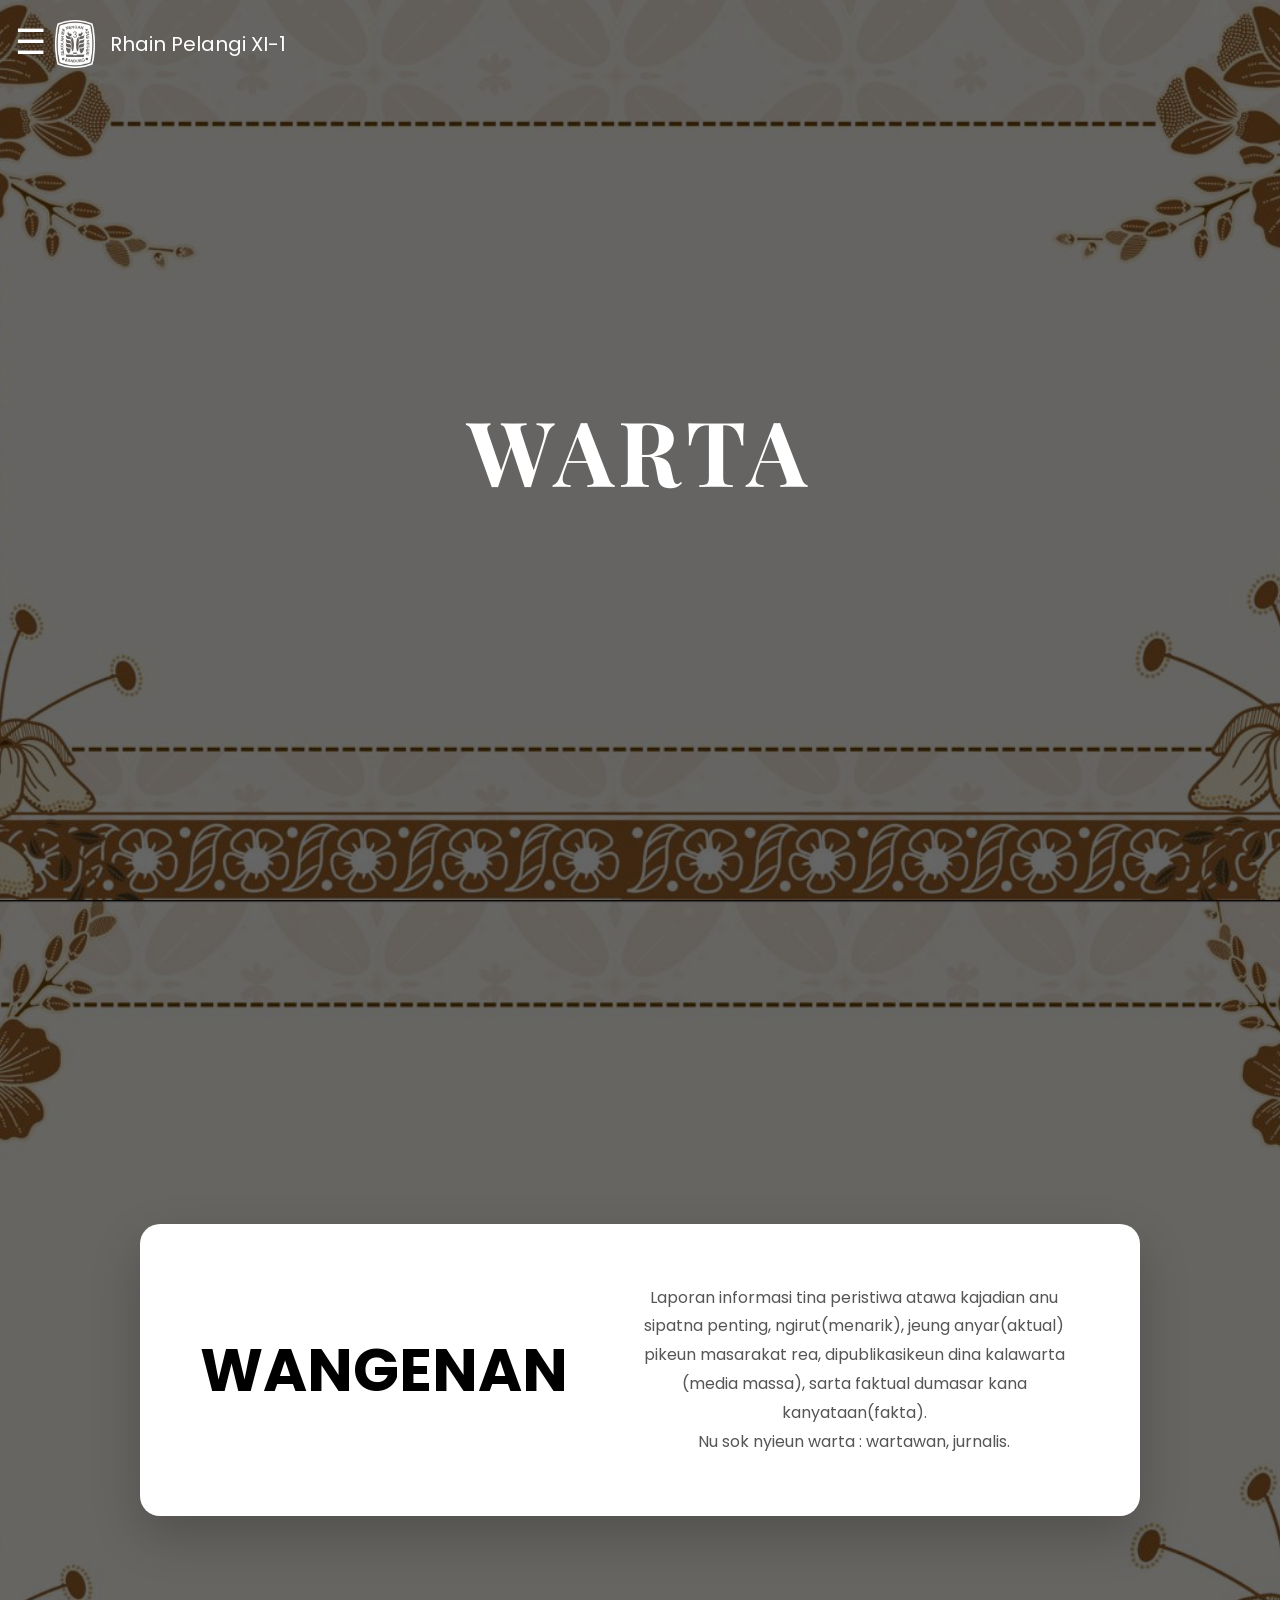
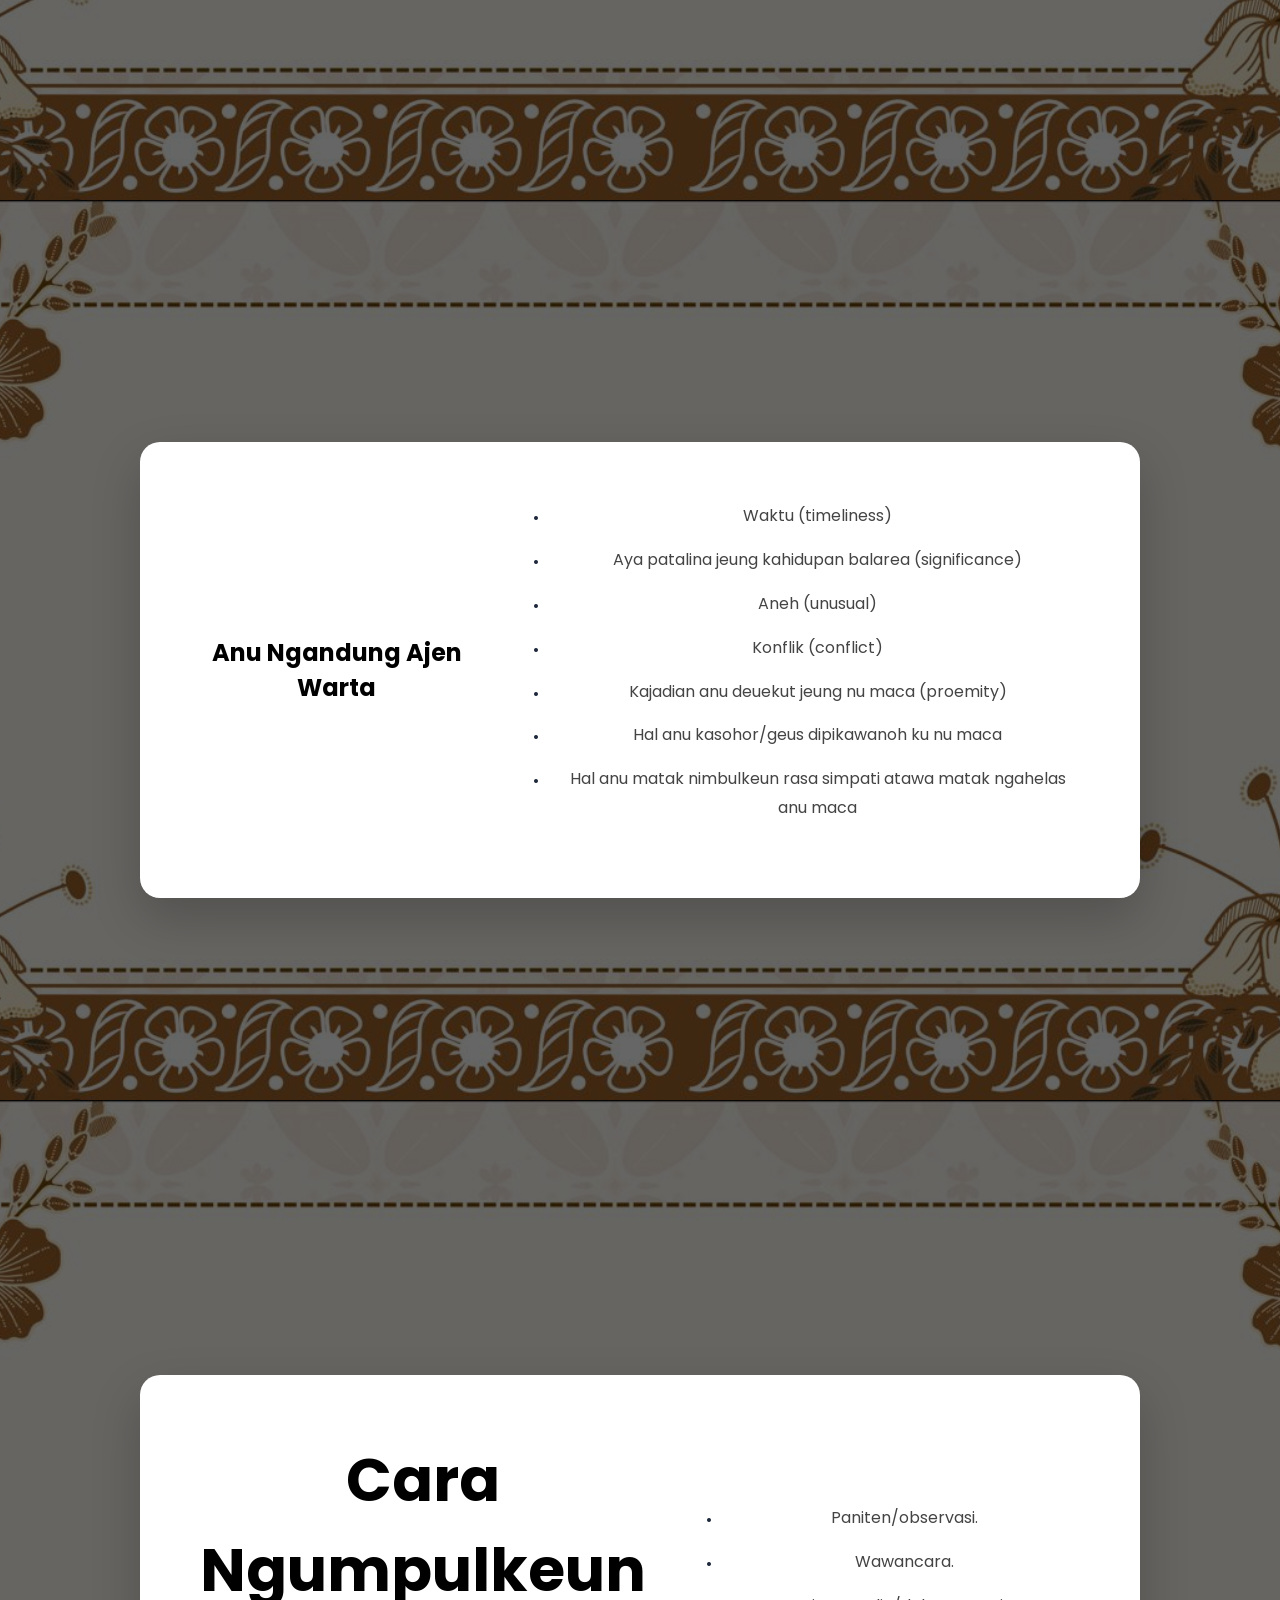
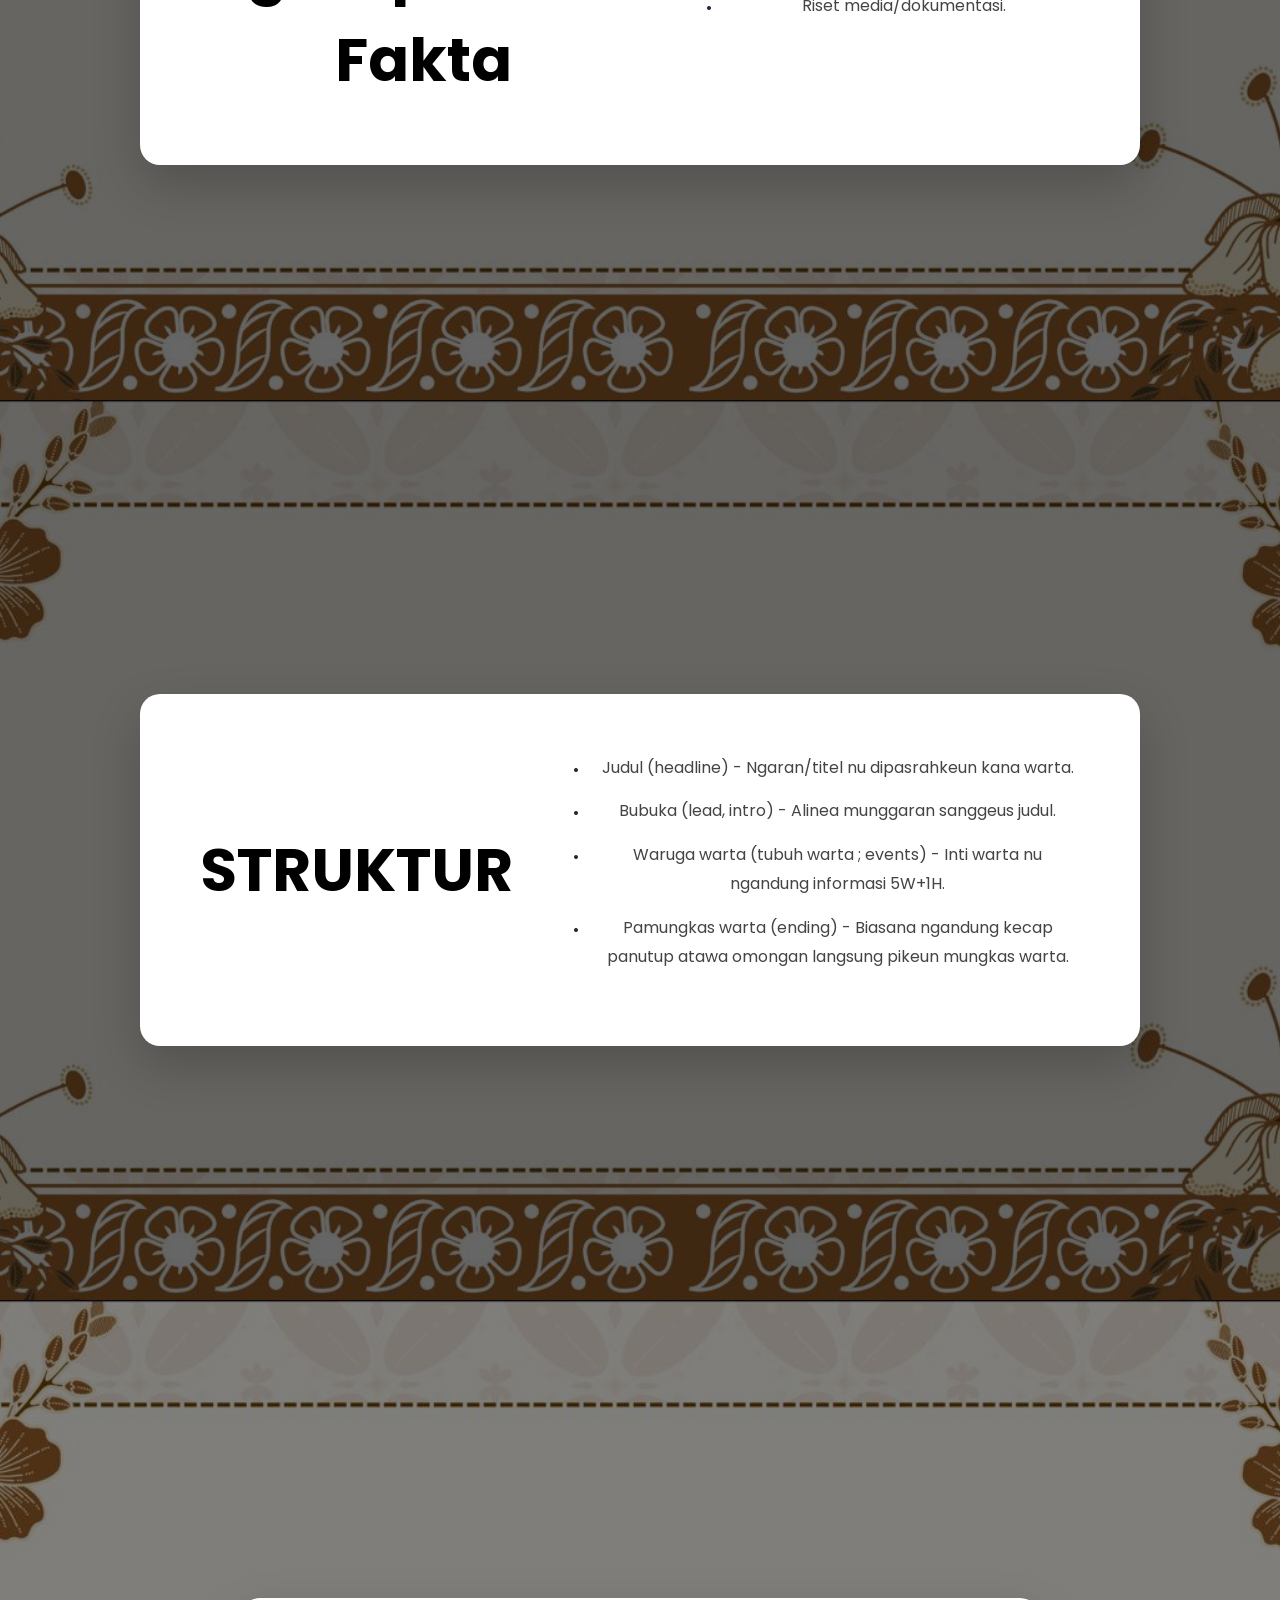
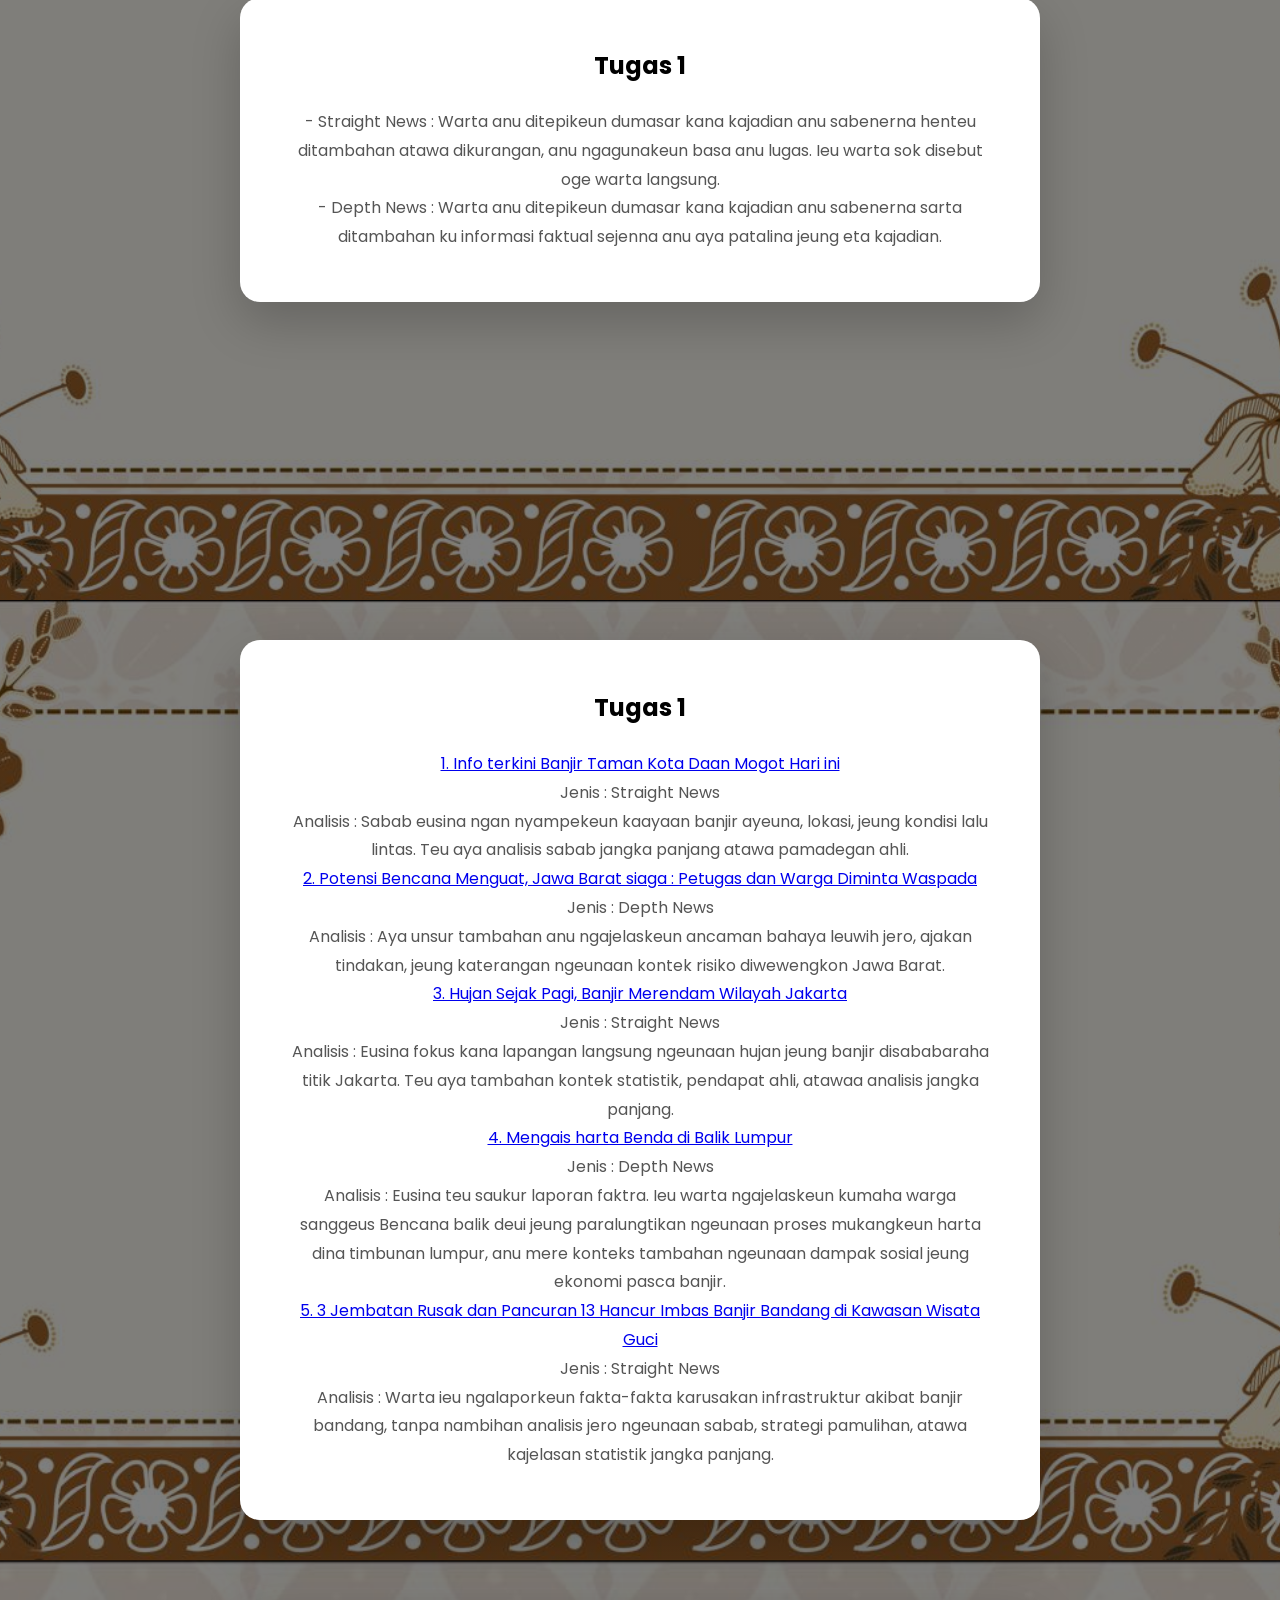
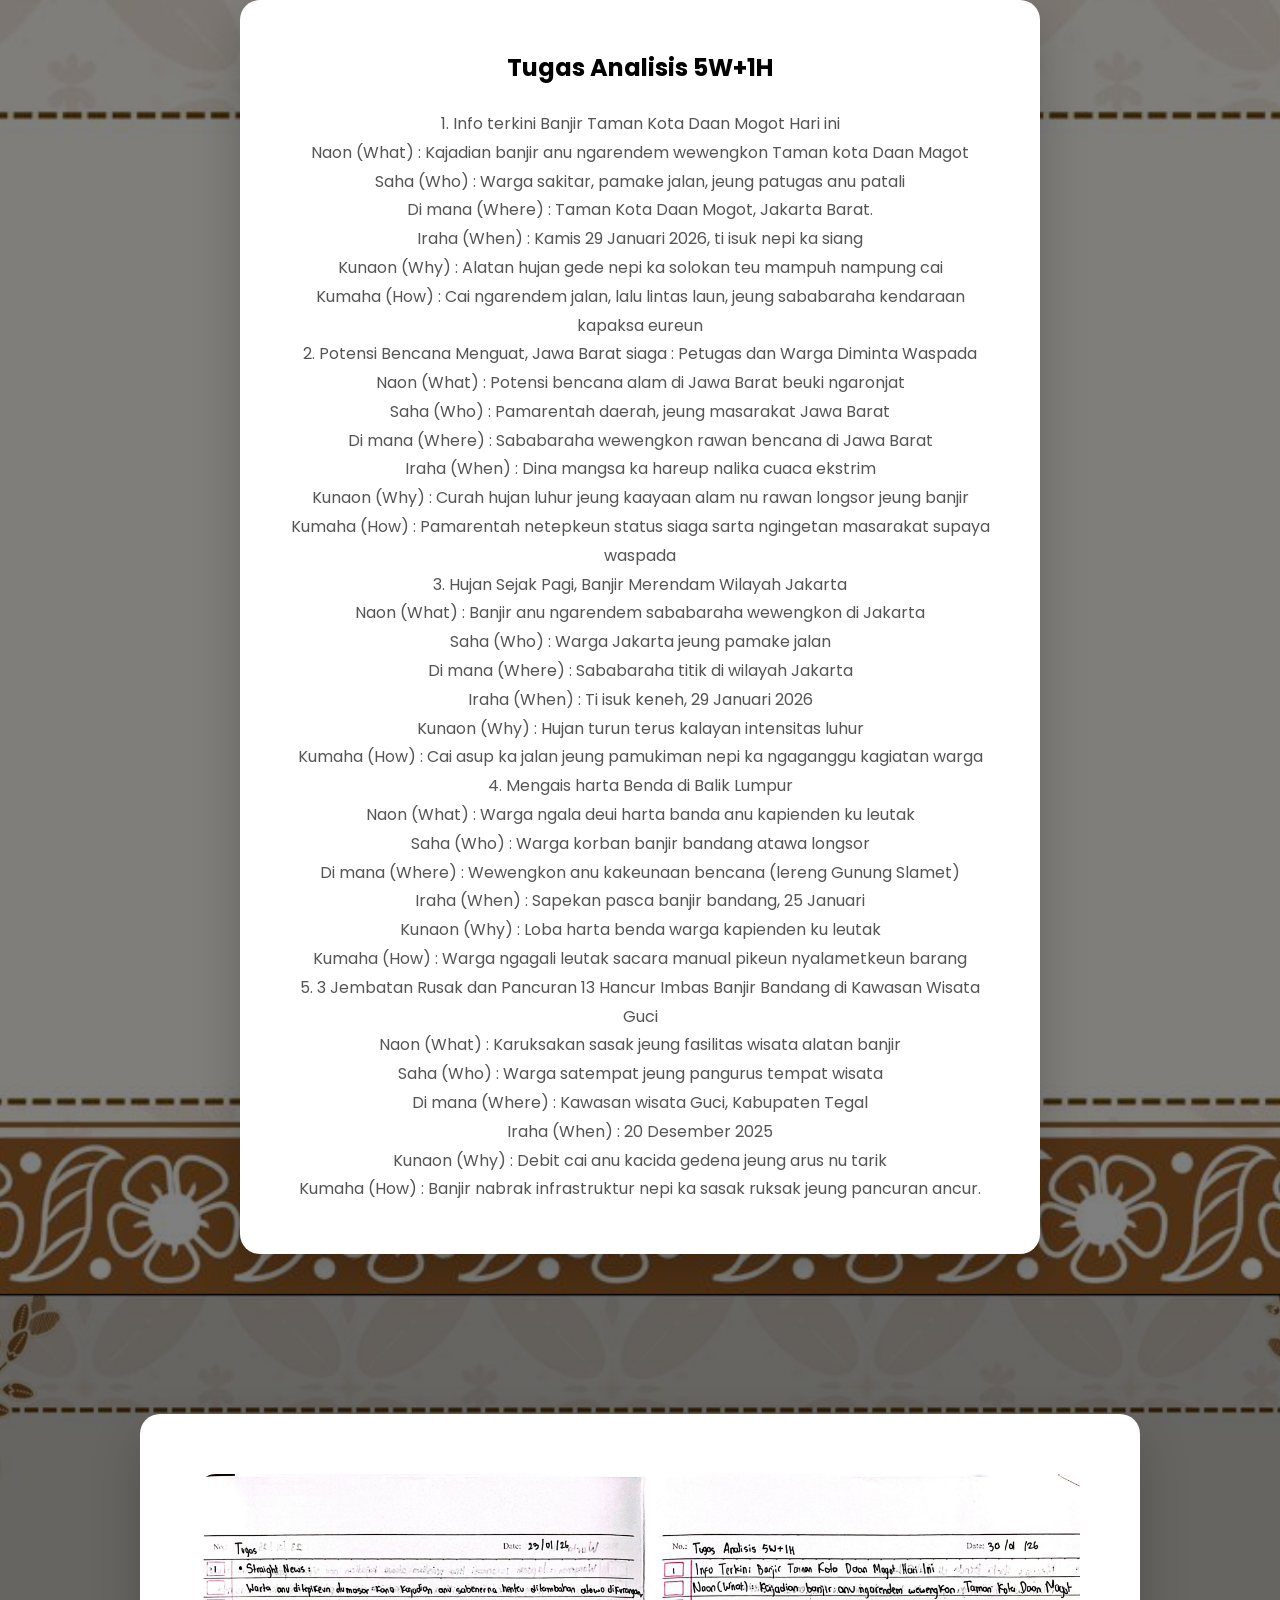
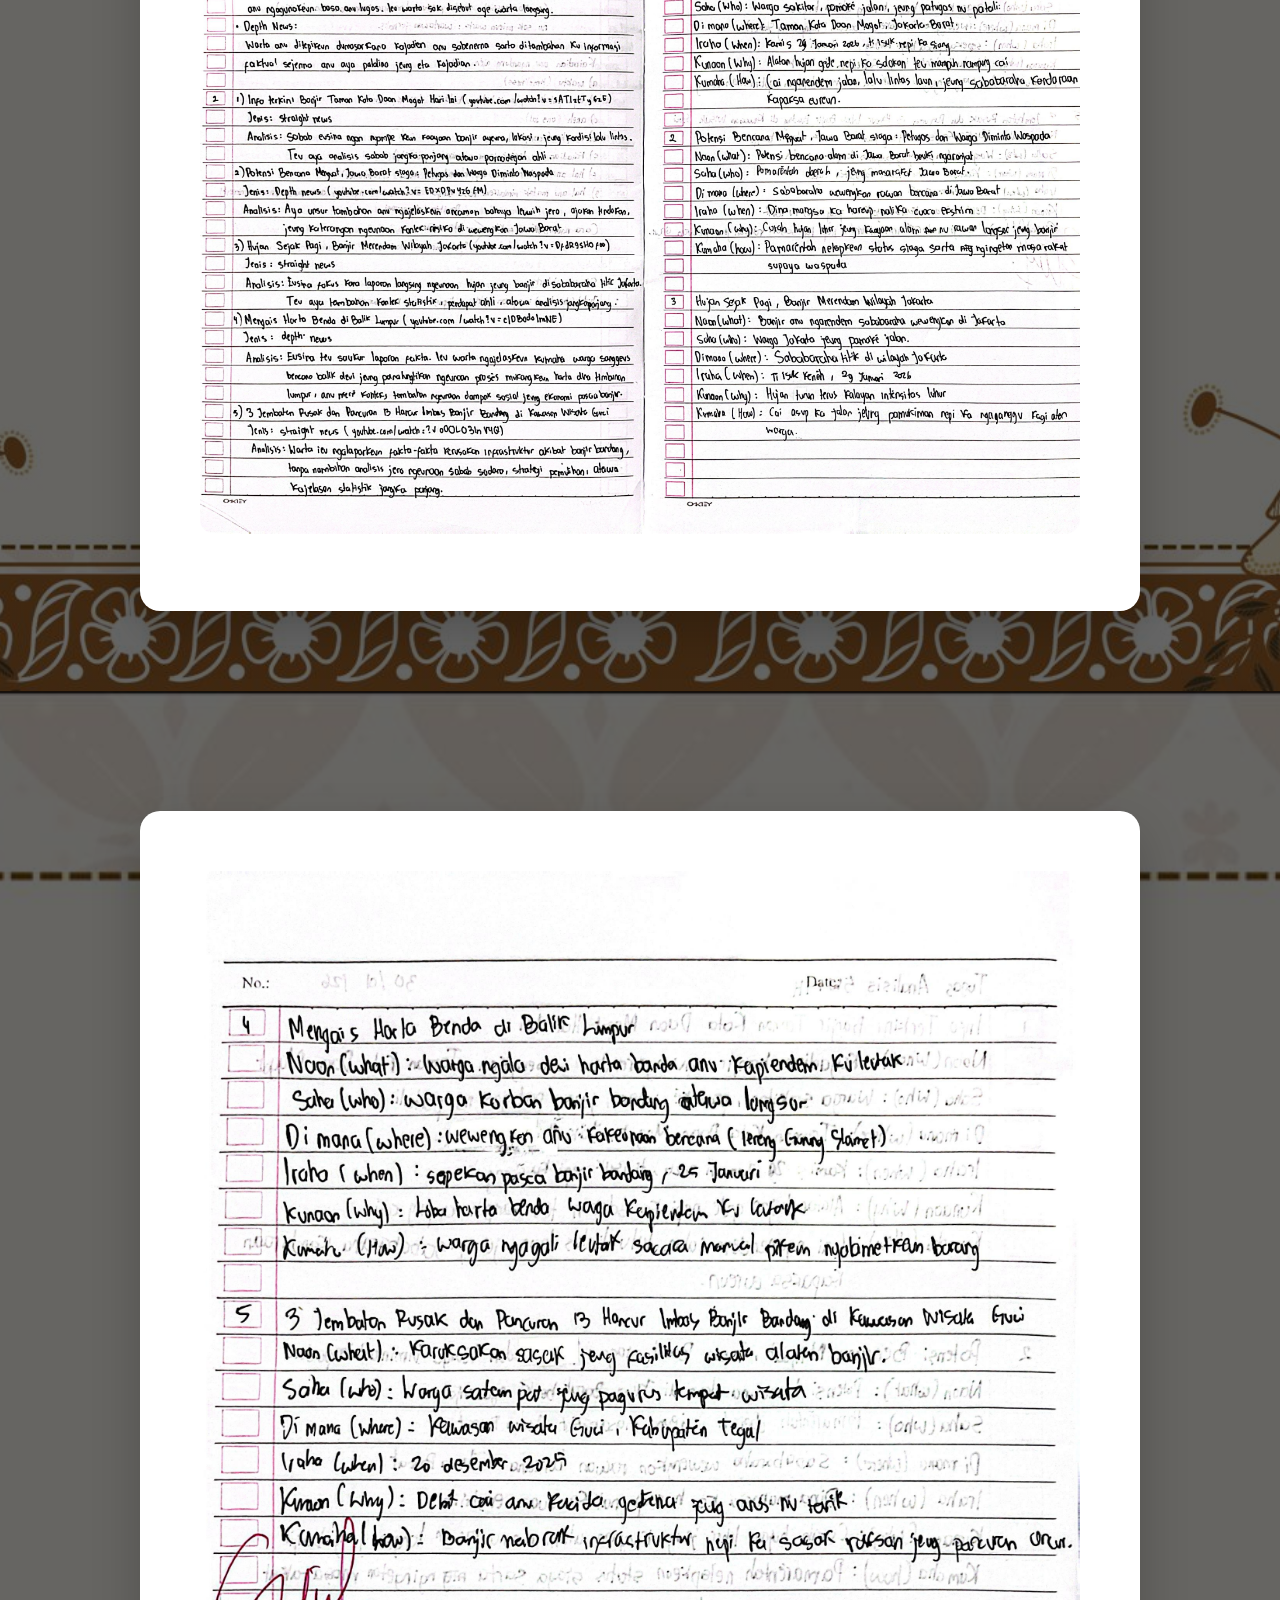
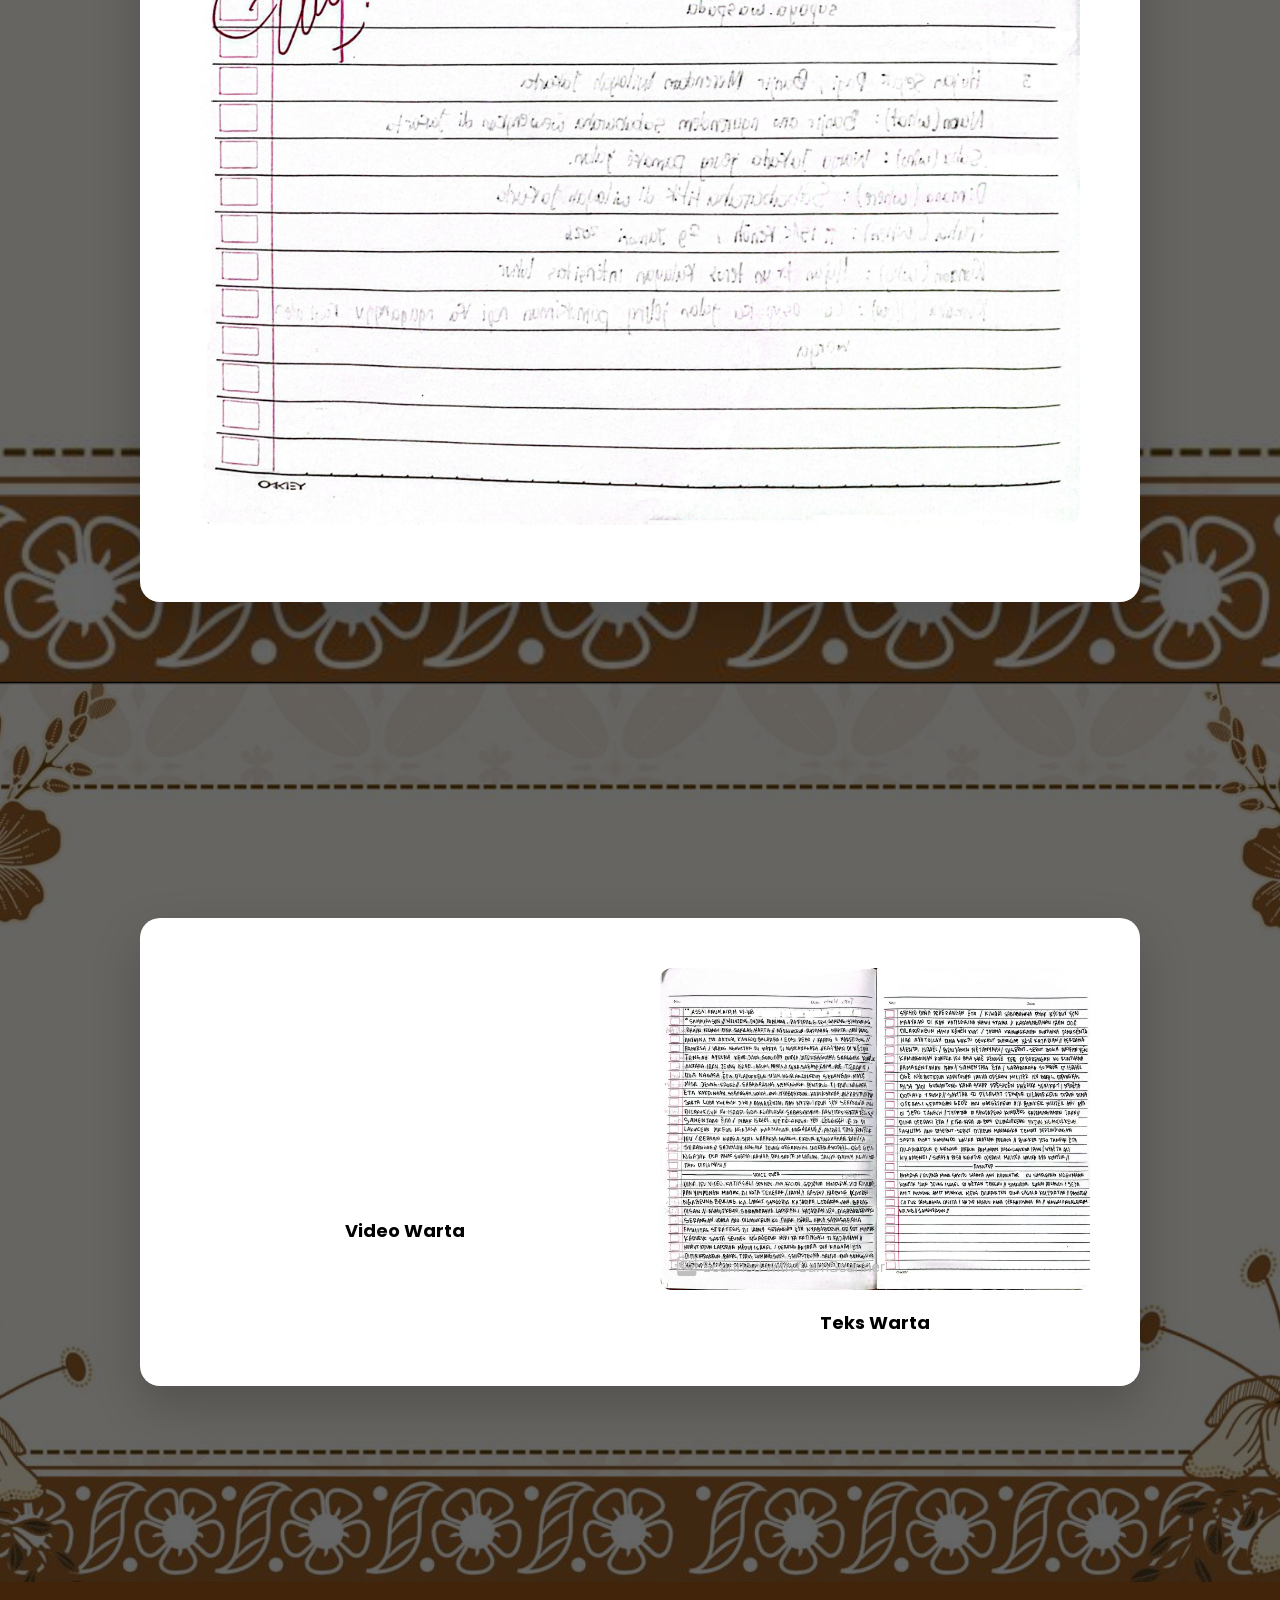
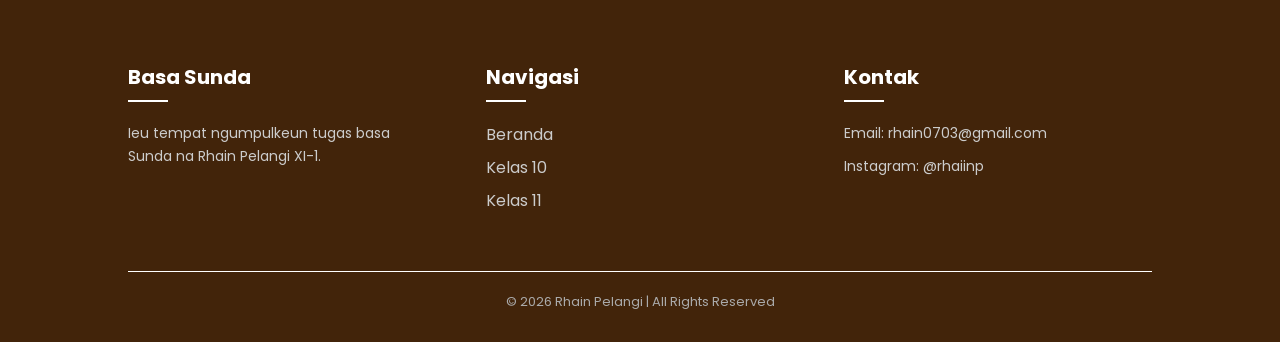
<file: 11warta.html>
<!DOCTYPE html>
<html lang="id">
<head>
<meta charset="UTF-8">
<meta name="viewport" content="width=device-width, initial-scale=1.0">
<title>Kelas 11 - Warta </title>
<link rel="icon" type="image/png" href="futu/logosmant copy.png">
<link rel="stylesheet" href="style.css">
<link href="https://fonts.googleapis.com/css2?family=Playfair+Display:wght@600&family=Poppins:wght@300;400;500&display=swap" rel="stylesheet">

</head>

<body>

<!-- NAVBAR -->
<div class="navbar" id="navbar">
    <img src="futu/logosmant copy.png" class="logo">
    <div class="school-name">Rhain Pelangi XI-1</div>
</div>


<!-- Hamburger -->
<div class="hamburger" onclick="toggleSidebar()">
    ☰
</div>

<!-- Sidebar -->
<div class="sidebar" id="sidebar">
    <div class="beranda-item">
        <a href="index.html">Beranda</a>
    </div>
    
    <div class="menu-item" onclick="toggleMenu(this)">
        Kelas 10
        <span class="arrow">▼</span>
    </div>
    <div class="submenu">
        <a href="10budsund.html"> Budaya Sunda</a>
        <a href="10kawih.html"> Kawih </a>
        <a href="10sajak.html"> Sajak </a>
        <a href="10biantara.html"> Biantara</a>
    </div>

    <div class="menu-item" onclick="toggleSidebarMenu(this)">
        Kelas 11 
        <span class="arrow">▼</span>
    </div>

    <div class="submenu">
        <a href="11carpon.html"> Carita Pondok</a>
        <a href="11biografi.html"> Biografi </a>
        <a href="11warta.html"> Warta</a>
        <a href="11wawacan.html"> Wawacan</a>
        <a href="11sisindiran.html"> Sisindiran</a>
    </div>


</div>


<!-- HERO -->
<section class="banner">
    <div class="border-box"></div>
    <div class="text-content">
        <h1> WARTA </h1>
    </div>
</section>

<!-- MATERI -->

<section class="materi-section">
    <div class="materi-box-dua">
        <div class="box-left">
            <h1>WANGENAN</h1>
        </div>
        <div class="box-right">
            <p>
                Laporan informasi tina peristiwa atawa kajadian anu sipatna penting,
                ngirut(menarik), jeung anyar(aktual) pikeun masarakat rea, dipublikasikeun dina kalawarta
                (media massa), sarta faktual dumasar kana kanyataan(fakta).<br>
                Nu sok nyieun warta : wartawan, jurnalis.
            </p>
        </div>
    </div>
</section>

<section class="materi-section">
    <div class="materi-box-dua">
        <div class="box-left">
            <h2>  Anu Ngandung Ajen Warta </h2>
        </div>
        <div class="box-right">
            <ul class="materi-list">
                <li>Waktu (timeliness) </li>
                <li>Aya patalina jeung kahidupan balarea (significance)</li>
                <li>Aneh (unusual) </li>
                <li>Konflik (conflict) </li>
                <li>Kajadian anu deuekut jeung nu maca (proemity) </li>
                <li>Hal anu kasohor/geus dipikawanoh ku nu maca</li>
                <li>Hal anu matak nimbulkeun rasa simpati atawa matak ngahelas anu maca</li>
            </ul>
        </div>
    </div>
</section>

<section class="materi-section">
    <div class="materi-box-dua">
        <div class="box-left">
            <h1>Cara Ngumpulkeun Fakta</h1>
        </div>
        <div class="box-right">
            <ul class="materi-list">
                <li>Paniten/observasi.</li>
                <li>Wawancara.</li>
                <li>Riset media/dokumentasi.</li>
            </ul>
        </div>
    </div>
</section>

<section class="materi-section">
    <div class="materi-box-dua">
        <div class="box-left">
            <h1>STRUKTUR</h1>
        </div>
        <div class="box-right">
            <ul class="materi-list">
                <li>Judul (headline) - Ngaran/titel nu dipasrahkeun kana warta.</li>
                <li>Bubuka (lead, intro) - Alinea munggaran sanggeus judul.</li>
                <li>Waruga warta (tubuh warta ; events) - Inti warta nu ngandung informasi 5W+1H.</li>
                <li>Pamungkas warta (ending) - Biasana ngandung kecap panutup atawa omongan langsung pikeun mungkas warta.</li>
            </ul>
        </div>
    </div>
</section>

<section class="materi-page">
    <div class="materi-box">
        <h1> Tugas 1</h1>
        <p>
            - Straight News : Warta anu ditepikeun dumasar kana kajadian anu sabenerna henteu ditambahan atawa dikurangan, 
            anu ngagunakeun basa anu lugas. Ieu warta sok disebut oge warta langsung. <br>
            - Depth News : Warta anu ditepikeun dumasar kana kajadian anu sabenerna sarta ditambahan ku informasi faktual
            sejenna anu aya patalina jeung eta kajadian. <br>
    </div>
</section>

<section class="materi-page">
    <div class="materi-box">
        <h1> Tugas 1</h1>
        <p>
            <a href="https://youtu.be/sATlztTy6zE?si=furm44wjUxR3u8Nb"> 1. Info terkini Banjir Taman Kota Daan Mogot Hari ini</a> <br>
            Jenis : Straight News <br>
            Analisis : Sabab eusina ngan nyampekeun kaayaan banjir ayeuna, lokasi, jeung kondisi lalu lintas.
            Teu aya analisis sabab jangka panjang atawa pamadegan ahli.<br>

            <a href="https://youtu.be/EDXDPV4z6fM?si=S1D8OkFiu2wHzjgi"> 2. Potensi Bencana Menguat, Jawa Barat siaga : Petugas dan Warga Diminta Waspada</a> <br>
            Jenis : Depth News <br>
            Analisis : Aya unsur tambahan anu ngajelaskeun ancaman bahaya leuwih jero, ajakan tindakan, jeung katerangan ngeunaan
            kontek risiko diwewengkon Jawa Barat.<br>

            <a href="https://youtu.be/DfdR9SHOf00?si=TLEZvguEZaXCO8T4"> 3. Hujan Sejak Pagi, Banjir Merendam Wilayah Jakarta</a> <br>
            Jenis : Straight News <br>
            Analisis : Eusina fokus kana lapangan langsung ngeunaan hujan jeung banjir disababaraha titik Jakarta. 
            Teu aya tambahan kontek statistik, pendapat ahli, atawaa analisis jangka panjang.<br>

            <a href="https://youtu.be/cIDBodolmNE?si=iY0juCi4Szeufepw"> 4. Mengais harta Benda di Balik Lumpur</a> <br>
            Jenis : Depth News <br>
            Analisis : Eusina teu saukur laporan faktra. Ieu warta ngajelaskeun kumaha warga sanggeus Bencana
            balik deui jeung paralungtikan ngeunaan proses mukangkeun harta dina timbunan lumpur, 
            anu mere konteks tambahan ngeunaan dampak sosial jeung ekonomi pasca banjir.<br>

            <a href="https://youtu.be/o0OLO3InV4Q?si=3HpwENJufoFM75h6"> 5. 3 Jembatan Rusak dan Pancuran 13 Hancur Imbas Banjir Bandang di Kawasan Wisata Guci</a> <br>
            Jenis : Straight News <br>
            Analisis : Warta ieu ngalaporkeun fakta-fakta karusakan infrastruktur akibat banjir bandang, tanpa nambihan
            analisis jero ngeunaan sabab, strategi pamulihan, atawa kajelasan statistik jangka panjang.<br>

        </p>
    </div>
</section>

<section class="materi-page">
    <div class="materi-box">
        <h1> Tugas Analisis 5W+1H</h1>
        <p>
            1. Info terkini Banjir Taman Kota Daan Mogot Hari ini</a> <br>
            Naon (What) : Kajadian banjir anu ngarendem wewengkon Taman kota Daan Magot <br>
            Saha (Who) : Warga sakitar, pamake jalan, jeung patugas anu patali <br>
            Di mana (Where) : Taman Kota Daan Mogot, Jakarta Barat. <br>
            Iraha (When) : Kamis 29 Januari 2026, ti isuk nepi ka siang <br>
            Kunaon (Why) : Alatan hujan gede nepi ka solokan teu mampuh nampung cai <br>
            Kumaha (How) : Cai ngarendem jalan, lalu lintas laun, jeung sababaraha kendaraan kapaksa eureun <br>

            2. Potensi Bencana Menguat, Jawa Barat siaga : Petugas dan Warga Diminta Waspada</a> <br>
            Naon (What) : Potensi bencana alam di Jawa Barat beuki ngaronjat <br>
            Saha (Who) : Pamarentah daerah, jeung masarakat Jawa Barat <br>
            Di mana (Where) : Sababaraha wewengkon rawan bencana di Jawa Barat <br>
            Iraha (When) : Dina mangsa ka hareup nalika cuaca ekstrim <br>
            Kunaon (Why) : Curah hujan luhur jeung kaayaan alam nu rawan longsor jeung banjir <br>
            Kumaha (How) : Pamarentah netepkeun status siaga sarta ngingetan masarakat supaya waspada <br>

            3. Hujan Sejak Pagi, Banjir Merendam Wilayah Jakarta</a> <br>
            Naon (What) : Banjir anu ngarendem sababaraha wewengkon di Jakarta<br>
            Saha (Who) : Warga Jakarta jeung pamake jalan <br>
            Di mana (Where) : Sababaraha titik di wilayah Jakarta <br>
            Iraha (When) : Ti isuk keneh, 29 Januari 2026 <br>
            Kunaon (Why) : Hujan turun terus kalayan intensitas luhur <br>
            Kumaha (How) : Cai asup ka jalan jeung pamukiman nepi ka ngaganggu kagiatan warga <br>

            4. Mengais harta Benda di Balik Lumpur</a> <br>
            Naon (What) : Warga ngala deui harta banda anu kapienden ku leutak<br>
            Saha (Who) : Warga korban banjir bandang atawa longsor <br>
            Di mana (Where) : Wewengkon anu kakeunaan bencana (lereng Gunung Slamet) <br>
            Iraha (When) : Sapekan pasca banjir bandang, 25 Januari <br>
            Kunaon (Why) : Loba harta benda warga kapienden ku leutak <br>
            Kumaha (How) : Warga ngagali leutak sacara manual pikeun nyalametkeun barang <br>

            5. 3 Jembatan Rusak dan Pancuran 13 Hancur Imbas Banjir Bandang di Kawasan Wisata Guci </a> <br>
            Naon (What) : Karuksakan sasak jeung fasilitas wisata alatan banjir<br>
            Saha (Who) : Warga satempat jeung pangurus tempat wisata <br>
            Di mana (Where) : Kawasan wisata Guci, Kabupaten Tegal <br>
            Iraha (When) : 20 Desember 2025 <br>
            Kunaon (Why) : Debit cai anu kacida gedena jeung arus nu tarik <br>
            Kumaha (How) : Banjir nabrak infrastruktur nepi ka sasak ruksak jeung pancuran ancur. <br>

        </p>
    </div>
</section>

<section class="materi-section">
    <div class="materi-box-dua">
        <div class="box-left">
            <div class="tugas-box">
                <img src="futu/wartta.jpeg" alt="Tugas Kiri" style="width:100%; aspect-ratio:4/3; object-fit:cover; border-radius:15px;">
                <p style="text-align:center; margin-top:10px; font-weight:bold;">
            </div>
        </div>
    </div>
</section>


<section class="materi-section">
    <div class="materi-box-dua">
        <div class="box-left">
            <div class="tugas-box">
                <img src="futu/warta2.jpeg" alt="Tugas Kiri" style="width:100%; object-fit:cover; border-radius:15px;">
                <p style="text-align:center; margin-top:10px; font-weight:bold;">
            </div>
        </div>
    </div>
</section>

<section class="materi-section">
    <div class="media-box">

        <div class="media-container">

            <!-- KIRI : VIDEO -->
            <div class="media-item">
                <iframe 
                    src="https://www.youtube.com/embed/NyOkP1tlMMs"
                    frameborder="0"
                    allowfullscreen>
                </iframe>
                <h3 class="media-title">Video Warta</h3>
            </div>

            <!-- KANAN : FOTO -->
            <div class="media-item">
                <img src="futu/teks warta.JPG" alt="Foto Materi">
                <h3 class="media-title"> Teks Warta</h3>
            </div>

        </div>

    </div>
</section>

<script>
function toggleMenu() {
    const sidebar = document.getElementById("sidebar");
    sidebar.style.left = sidebar.style.left === "0px" ? "-250px" : "0px";
}

window.addEventListener("scroll", function() {
    const navbar = document.getElementById("navbar");
    navbar.classList.toggle("scrolled", window.scrollY > 50);
});

function toggleSubmenu(id) {
    const submenu = document.getElementById(id);
    submenu.classList.toggle("active");
}

function toggleSidebar() {
    document.getElementById("sidebar").classList.toggle("active");
}

function toggleSidebarMenu(element) {
    element.classList.toggle("active");
    let submenu = element.nextElementSibling;
    submenu.classList.toggle("active");

}
</script>



<!-- FOOTER -->
<footer class="footer">
    <div class="footer-container">
        
        <div class="footer-col">
            <h3>Basa Sunda</h3>
            <p>
                Ieu tempat ngumpulkeun tugas basa Sunda na Rhain Pelangi XI-1.
            </p>
        </div>

        <div class="footer-col">
            <h3>Navigasi</h3>
            <a href="index.html">Beranda</a>
            <a href="10budsund.html">Kelas 10</a>
            <a href="11carpon.html">Kelas 11</a>
        </div>

        <div class="footer-col">
            <h3>Kontak</h3>
            <p>Email: rhain0703@gmail.com</p>
            <p>Instagram: @rhaiinp</p>
        </div>

    </div>

    <div class="footer-bottom">
        © 2026 Rhain Pelangi | All Rights Reserved
    </div>
</footer>


</body>
</html>
</file>
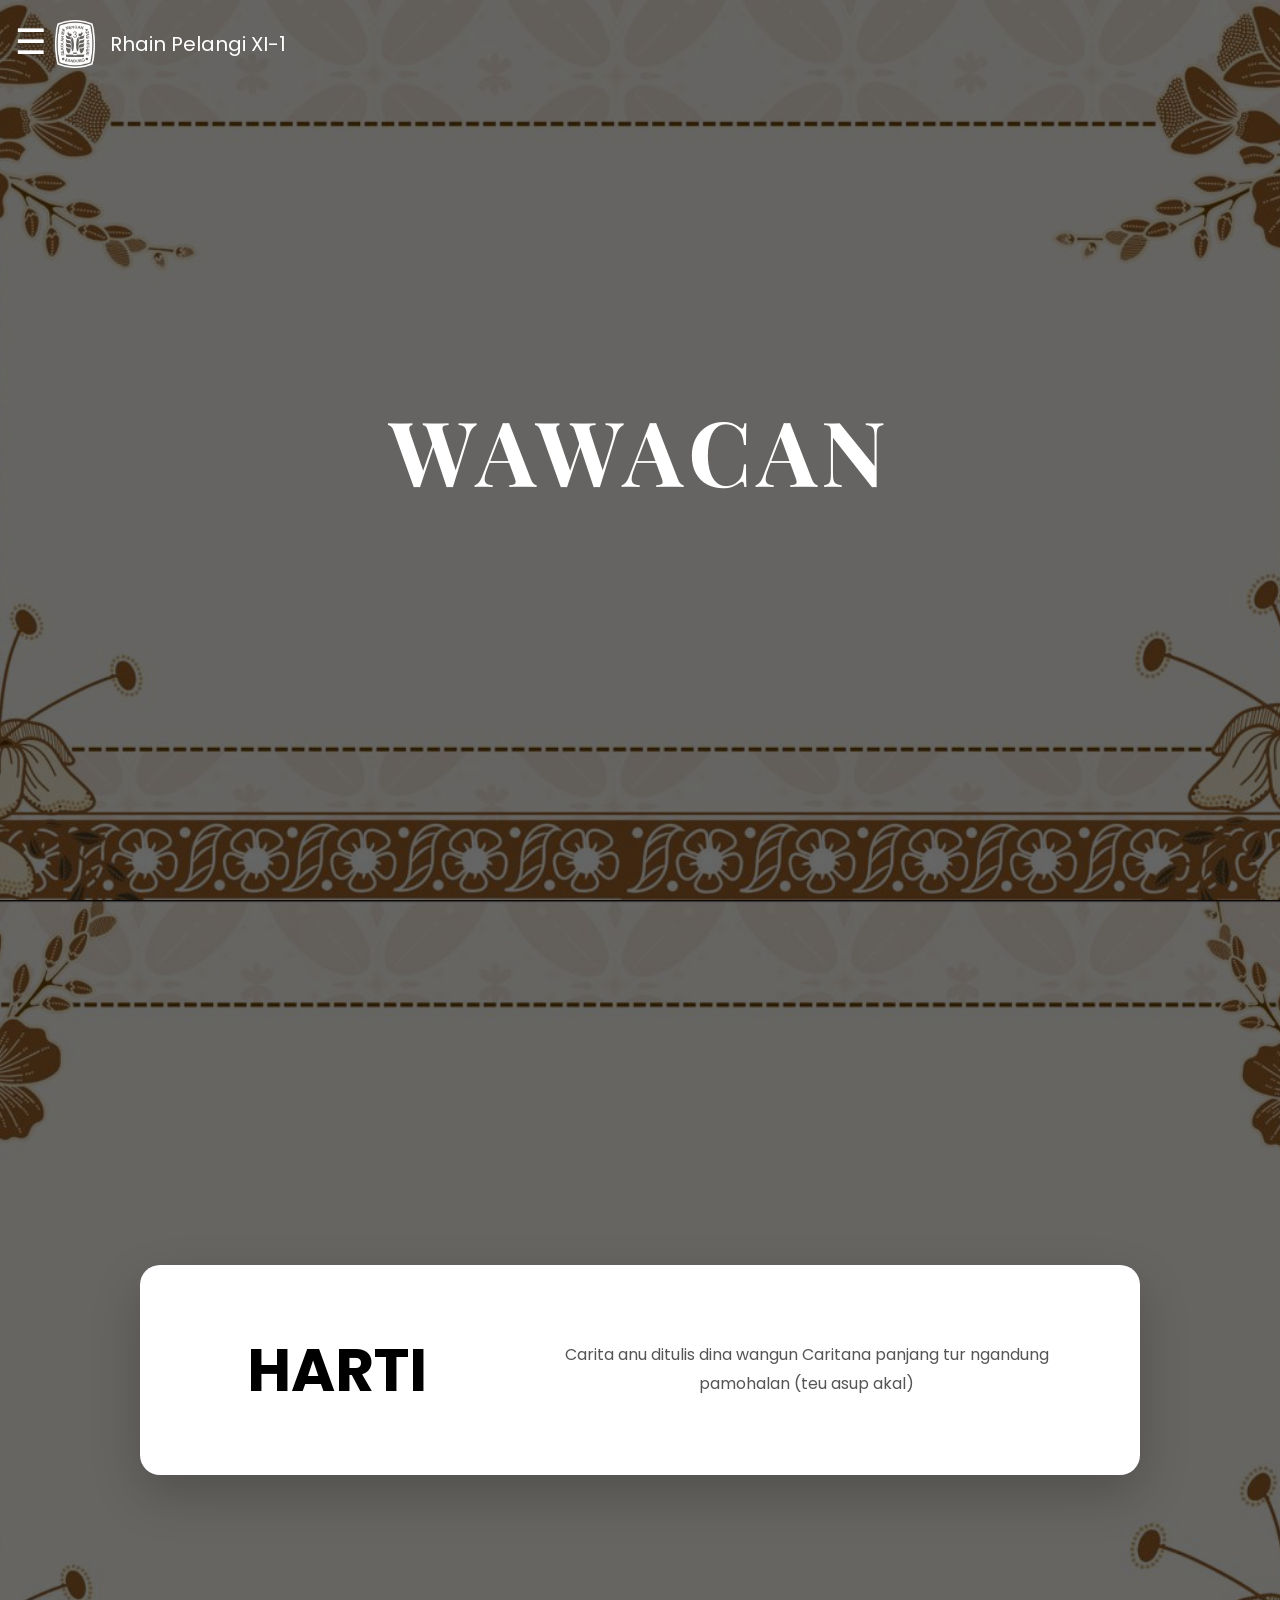
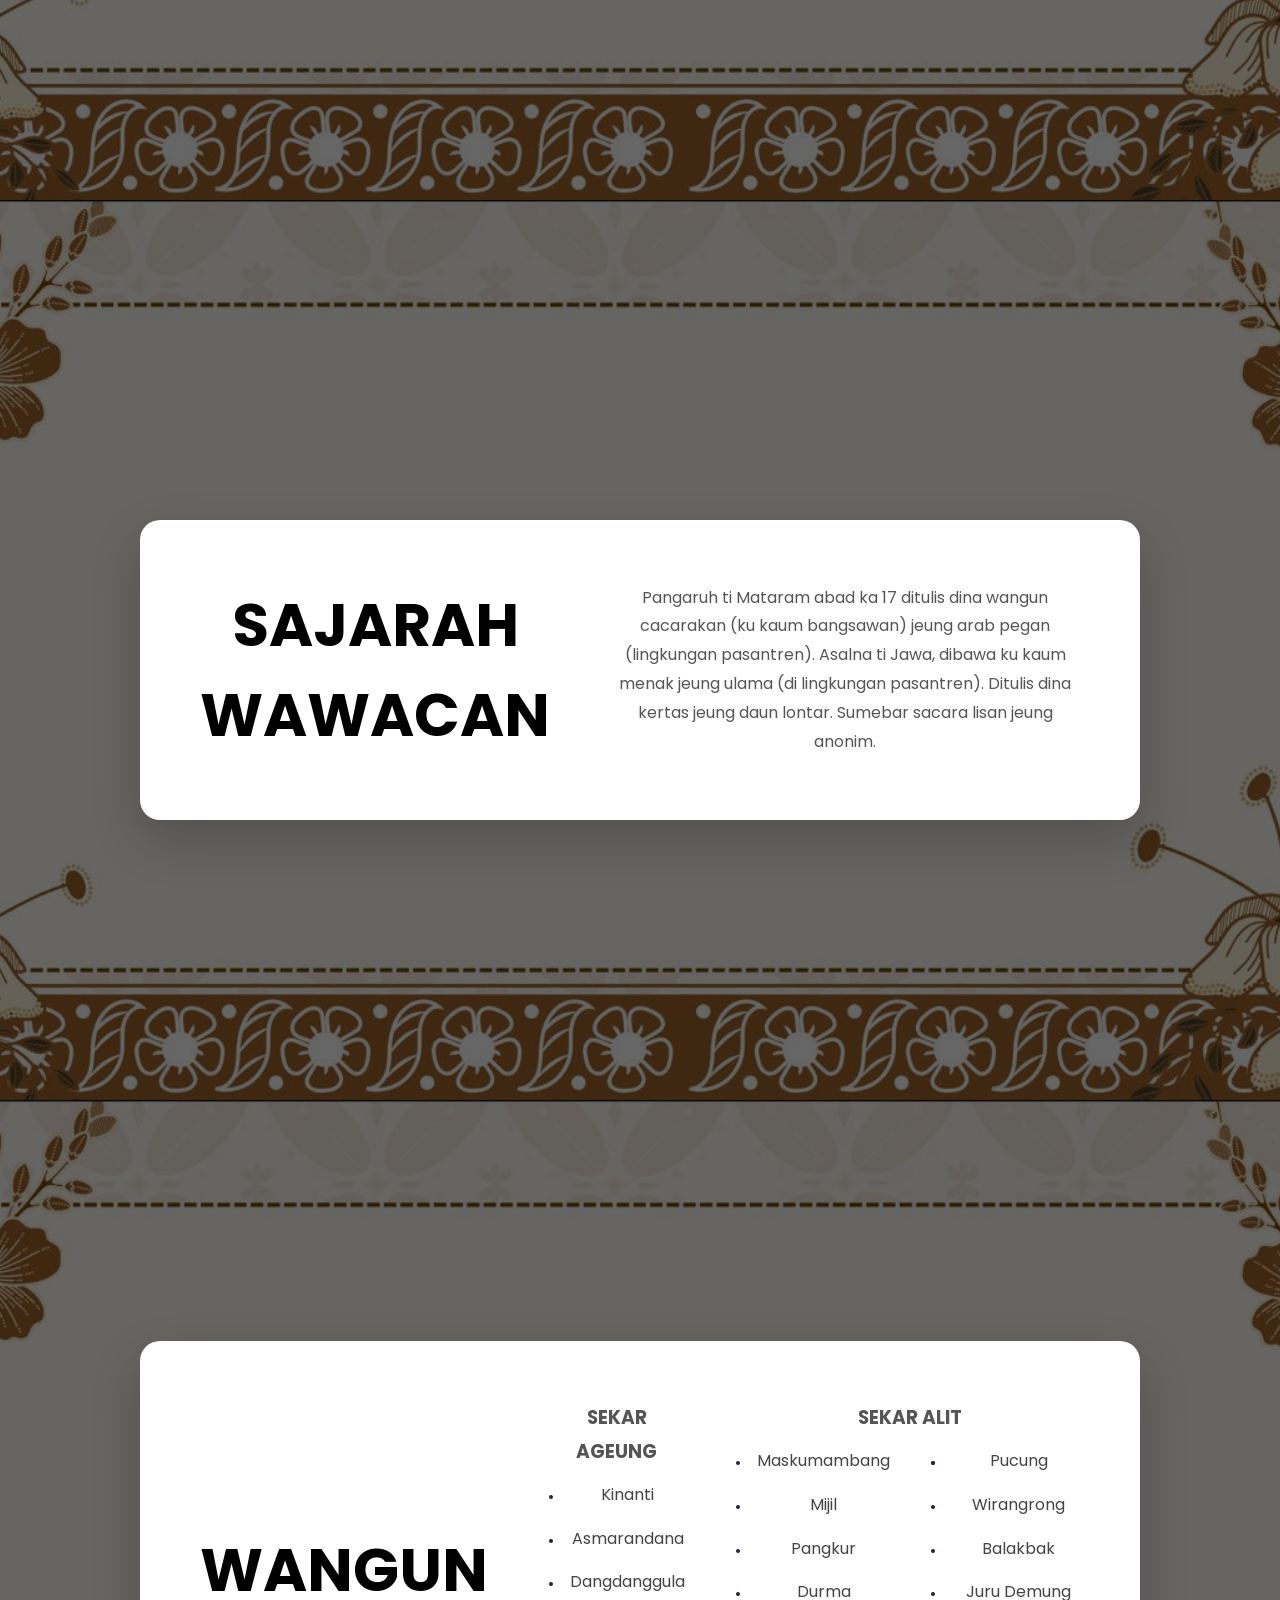
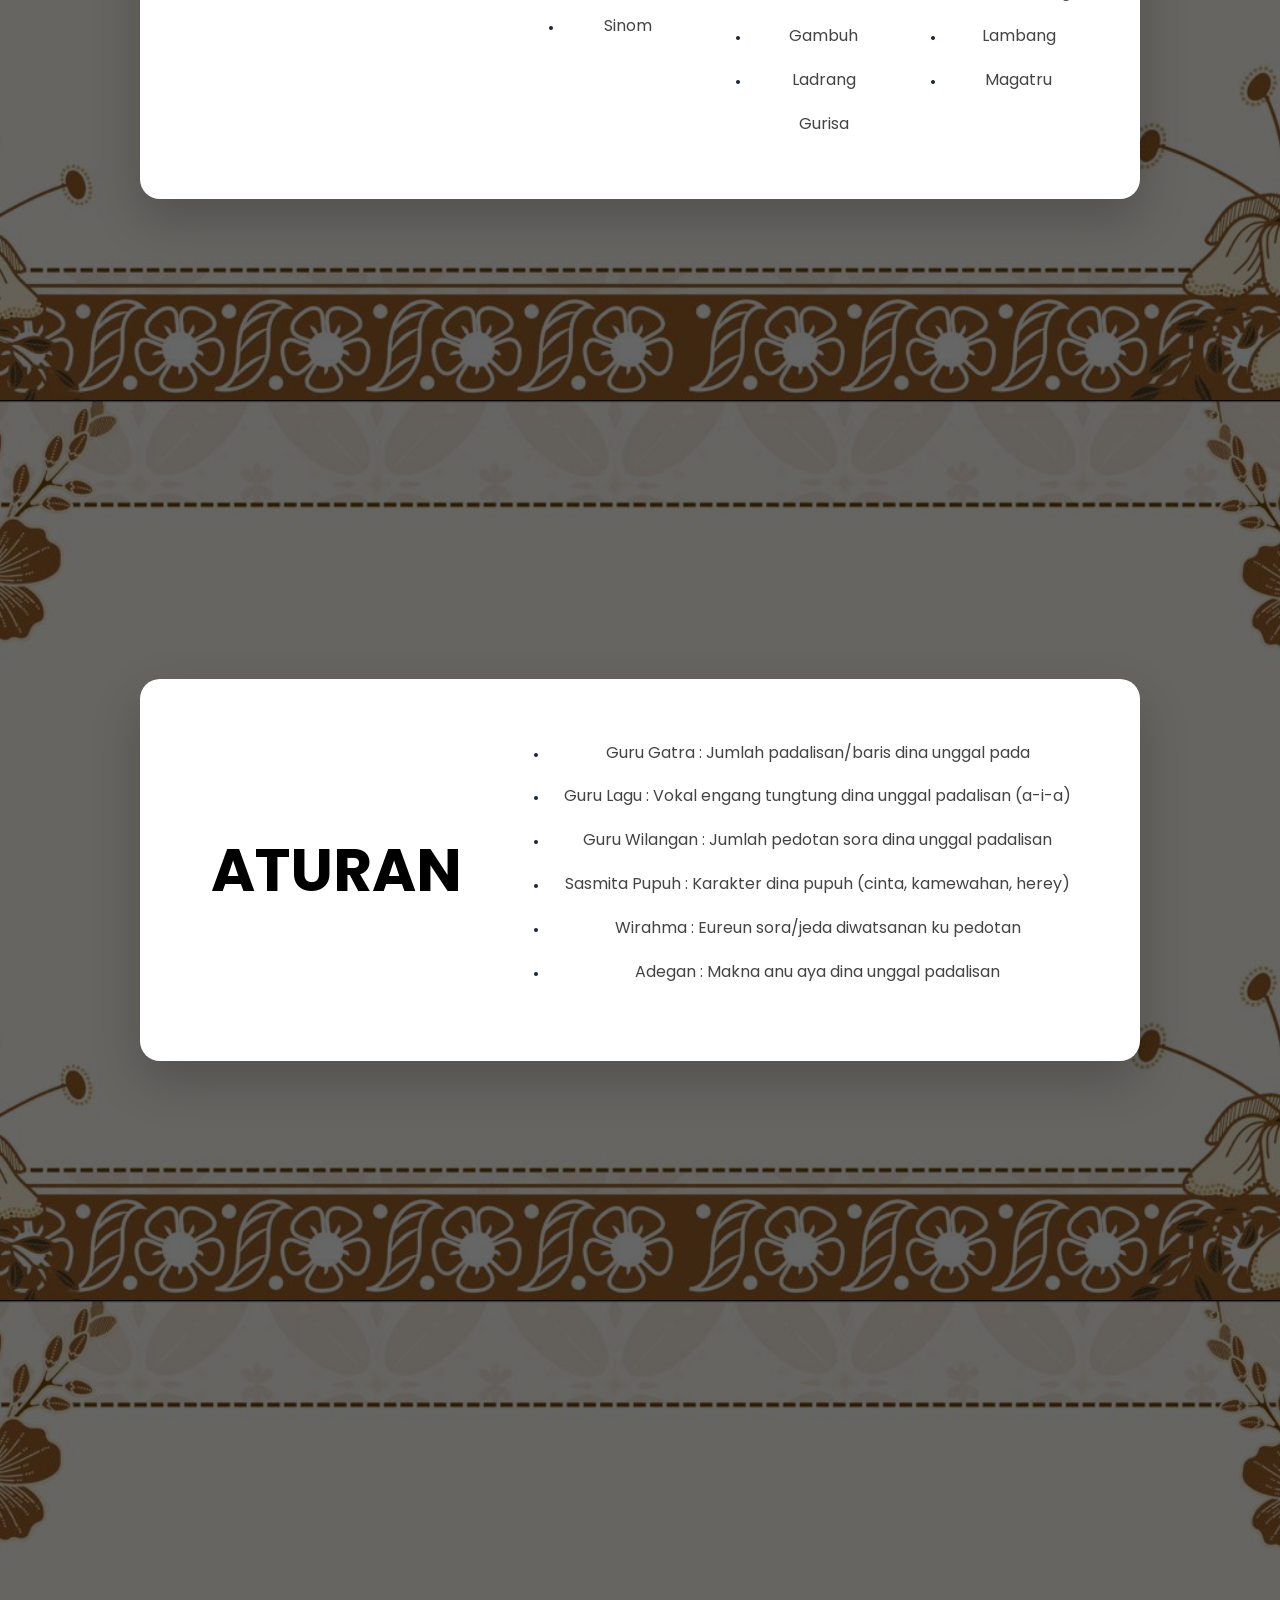
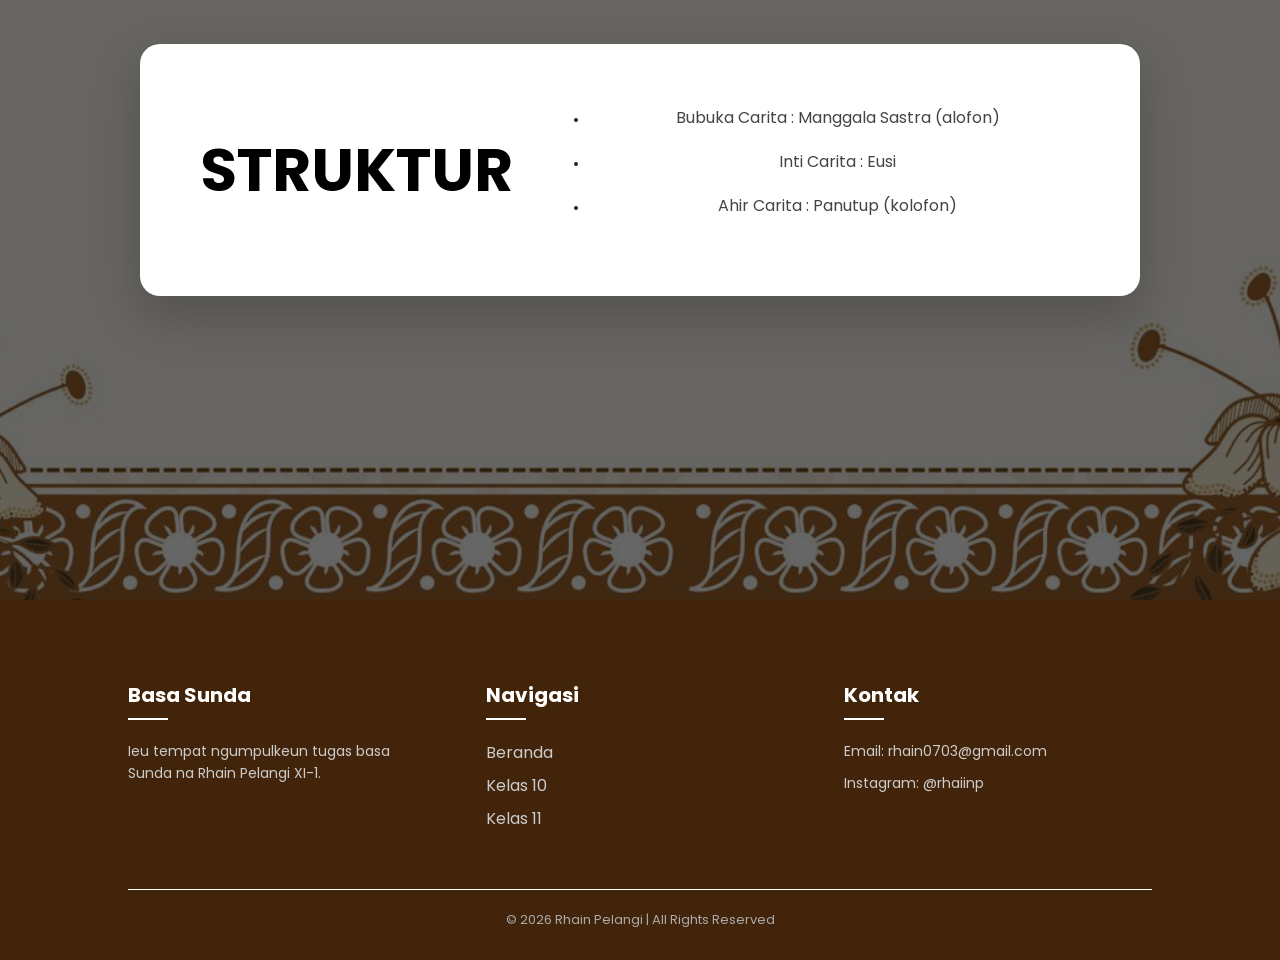
<file: 11wawacan.html>
<!DOCTYPE html>
<html lang="id">
<head>
<meta charset="UTF-8">
<meta name="viewport" content="width=device-width, initial-scale=1.0">
<title>Kelas 10 - Kawih </title>
<link rel="icon" type="image/png" href="futu/logosmant copy.png">
<link rel="stylesheet" href="style.css">
<link href="https://fonts.googleapis.com/css2?family=Playfair+Display:wght@600&family=Poppins:wght@300;400;500&display=swap" rel="stylesheet">

</head>

<body>

<!-- NAVBAR -->
<div class="navbar" id="navbar">
    <div class="hamburger" onclick="toggleMenu()">☰</div>
    <img src="futu/logosmant copy.png" class="logo">
    <div class="school-name">Rhain Pelangi XI-1</div>
</div>


<!-- Hamburger -->
<div class="hamburger" onclick="toggleSidebar()">
    ☰
</div>

<!-- Sidebar -->
<div class="sidebar" id="sidebar">
    <div class="beranda-item">
        <a href="index.html">Beranda</a>
    </div>
    
    <div class="menu-item" onclick="toggleMenu(this)">
        Kelas 10
        <span class="arrow">▼</span>
    </div>
    <div class="submenu">
        <a href="10budsund.html"> Budaya Sunda</a>
        <a href="10kawih.html"> Kawih </a>
        <a href="10sajak.html"> Sajak </a>
        <a href="10biantara.html"> Biantara</a>
    </div>

    <div class="menu-item" onclick="toggleMenu(this)">
        Kelas 11 
        <span class="arrow">▼</span>
    </div>

    <div class="submenu">
        <a href="11carpon.html"> Carita Pondok</a>
        <a href="11biografi.html"> Biografi </a>
        <a href="11warta.html"> Warta</a>
        <a href="11wawacan.html"> Wawacan</a>
        <a href="11sisindiran.html"> Sisindiran</a>
    </div>


</div>


<!-- HERO -->
<section class="banner">
    <div class="border-box"></div>
    <div class="text-content">
        <h1>WAWACAN </h1>
    </div>
</section>

<!-- MATERI -->

<section class="materi-section">
    <div class="materi-box-dua">

        <div class="box-left">
            <h1>HARTI</h1>
        </div>

        <div class="box-right">
            <p>
                Carita anu ditulis dina wangun  Caritana panjang 
                tur ngandung pamohalan (teu asup akal)
            </p>
        </div>

    </div>
</section>

<section class="materi-section">
    <div class="materi-box-dua">

        <div class="box-left">
            <h1>SAJARAH WAWACAN</h1>
        </div>

        <div class="box-right">
            <p>               
                Pangaruh ti Mataram abad ka 17 ditulis dina wangun cacarakan 
                (ku kaum bangsawan) jeung arab pegan (lingkungan pasantren).
                Asalna ti Jawa, dibawa ku kaum menak jeung ulama (di lingkungan pasantren). 
                Ditulis dina kertas jeung daun lontar.
                Sumebar sacara lisan jeung anonim.
            </p>
        </div>

    </div>
</section>

<section class="materi-section">
    <div class="materi-box-dua">

        <div class="box-left">
            <h1>WANGUN</h1>
        </div>

        <div class="box-right wangun-grid">
            <div class="box-right wangun-dua-kolom">
                <div class="wangun-item">
                    <h3>SEKAR AGEUNG</h3>
                    <ol class="materi-list">
                        <li>Kinanti</li>
                        <li>Asmarandana</li>
                        <li>Dangdanggula</li>
                        <li>Sinom</li>
                    </ol>
                </div>
            
                <div class="wangun-item">
                    <h3>SEKAR ALIT</h3>
                    <ol class="materi-list sekar-alit-list">
                        <li>Maskumambang</li>
                        <li>Mijil</li>
                        <li>Pangkur</li>
                        <li>Durma</li>
                        <li>Gambuh</li>
                        <li>Ladrang</li>
                        <li>Gurisa</li>
                        <li>Pucung</li>
                        <li>Wirangrong</li>
                        <li>Balakbak</li>
                        <li>Juru Demung</li>
                        <li>Lambang</li>
                        <li>Magatru</li>
                    </ol>
                </div>
            
            </div>
        </div>
    </div>
</section>

<section class="materi-section">
    <div class="materi-box-dua">

        <div class="box-left">
            <h1>ATURAN</h1>
        </div>

        <div class="box-right">
            <ul class="materi-list">
                <li>Guru Gatra : Jumlah padalisan/baris dina unggal pada</li>
                <li>Guru Lagu : Vokal engang tungtung dina unggal padalisan (a-i-a)</li>
                <li>Guru Wilangan : Jumlah pedotan sora dina unggal padalisan 
                </li>
                <li>Sasmita Pupuh : Karakter dina pupuh (cinta, kamewahan, herey)</li>
                <li>Wirahma : Eureun sora/jeda diwatsanan ku pedotan</li>
                <li>Adegan : Makna anu aya dina unggal padalisan</li>
            </ul>
        </div>
    </div>
</section>

<section class="materi-section">
    <div class="materi-box-dua">

        <div class="box-left">
            <h1>STRUKTUR</h1>
        </div>

        <div class="box-right">
            <ul class="materi-list">
                <li>Bubuka Carita : Manggala Sastra (alofon)</li>
                <li>Inti Carita : Eusi</li>
                <li>Ahir Carita : Panutup (kolofon) 
                </li>

            </ul>
        </div>
    </div>
</section>

<script>
function toggleMenu() {
    const sidebar = document.getElementById("sidebar");
    sidebar.style.left = sidebar.style.left === "0px" ? "-250px" : "0px";
}

window.addEventListener("scroll", function() {
    const navbar = document.getElementById("navbar");
    navbar.classList.toggle("scrolled", window.scrollY > 50);
});

function toggleSubmenu(id) {
    const submenu = document.getElementById(id);
    submenu.classList.toggle("active");
}

function toggleSidebar() {
    document.getElementById("sidebar").classList.toggle("active");
}

function toggleMenu(element) {
    element.classList.toggle("active");
    let submenu = element.nextElementSibling;
    submenu.classList.toggle("active");
}
</script>



<!-- FOOTER -->
<footer class="footer">
    <div class="footer-container">
        
        <div class="footer-col">
            <h3>Basa Sunda</h3>
            <p>
                Ieu tempat ngumpulkeun tugas basa Sunda na Rhain Pelangi XI-1.
            </p>
        </div>

        <div class="footer-col">
            <h3>Navigasi</h3>
            <a href="index.html">Beranda</a>
            <a href="10budsund.html">Kelas 10</a>
            <a href="11carpon.html">Kelas 11</a>
        </div>

        <div class="footer-col">
            <h3>Kontak</h3>
            <p>Email: rhain0703@gmail.com</p>
            <p>Instagram: @rhaiinp</p>
        </div>

    </div>

    <div class="footer-bottom">
        © 2026 Rhain Pelangi | All Rights Reserved
    </div>
</footer>


</body>
</html>
</file>
<file: style.css>
/* ================= GLOBAL ================= */
* {
    margin: 0;
    padding: 0;
    box-sizing: border-box;
}

body {
    font-family: 'Poppins', sans-serif;
    scroll-behavior: smooth;
    margin: 0;
}

/* ================= NAVBAR ================= */
.navbar {
    position: fixed;
    top: 0;
    width: 100%;
    padding: 20px 40px;
    display: flex;
    align-items: center;
    z-index: 1000;
    transition: 0.4s ease;
}

.navbar.scrolled {
    background: #42240A;
    backdrop-filter: blur(6px);
}

.hamburger {
    font-size: 35px !important;    
    color: white;
    cursor: pointer;
    margin-right: 20px;
    position: fixed;
    z-index: 3000;

}

.logo {
    width: 40px;
    margin-right: 15px;
        margin-left: 15px;
    
}

.school-name {
    color: white;
    font-size: 20px;
}

/* ================= SIDEBAR ================= */
.menu-item {
    padding: 15px 25px;
    color: white;
    cursor: pointer;
    transition: 0.3s;
}


.menu-item:hover {
    color: #DE7921;
}

.beranda-item {
    color: white;
    cursor: pointer;
    transition: 0.3s;
}
.beranda-item a {
    text-decoration: none;
    color: inherit;
    display: #DE7921;
    width: 100%;
    height: 100%;
}

.beranda-item a:hover {
    color: #DE7921;
}


.submenu {
    max-height: 0;
    overflow: hidden;
    color: #8E4E15;
    transition: max-height 0.4s ease;
}
.submenu a:hover{
    color: #DE7921
}

.submenu a {
    padding-left: 45px;
    font-size: 15px;
}

.submenu.active {
    max-height: 300px;
}

.sidebar {
    position: fixed;
    top: 0;
    left: 0;
    width: 250px;
    height: 100%;
    background: #42240A;
    padding-top: 80px;
    z-index: 2000;

    transform: translateX(-100%);
    transition: transform 0.4s ease;
}

.sidebar a {
    display: block;
    padding: 15px 25px;
    color: white;
    text-decoration: none;
}

.sidebar.active {
    transform: translateX(0);
}


.menu-item {
    display: flex;
    justify-content: space-between;
    align-items: center;
}

.arrow {
    transition: transform 0.3s ease;
}

.menu-item.active .arrow {
    transform: rotate(180deg);
}

.hamburger {
    font-size: 24px;
    cursor: pointer;
    position: fixed;
    top: 15px;
    left: 15px; 
}

.sidebar.active {
    left: 0;
    transform: translateX(0);
}


/* ================= HERO ================= */
.banner {
    height: 100vh;
    background-image: url('futu/bekron.jpeg');
    background-size: cover;
    background-position: center;
    display: flex;
    align-items: center;
    justify-content: center;
    position: relative;
}

.banner::after {
    content: "";
    position: absolute;
    width: 100%;
    height: 100%;
    background: rgba(0, 0, 0, 0.6);
        z-index: 1;
        pointer-events: none; /* INI YANG PENTING */
}
    
.text-content {
    position: relative;
    z-index: 3;
    text-align: center;
    color: white;
    font-family: 'Playfair Display', serif;
}

.text-content h1 {
    font-size: 90px;
    letter-spacing: 6px;
    line-height: 1.1;
}

.small-text {
    margin-top: 40px;
    font-style: italic;
    font-size: 18px;
}

/* ================= PROFILE SECTION ================= */
.profile-section {
    background: #f5f5f5;
    display: flex;
    justify-content: center;
    position: relative;
    background: url('futu/bg2.jpeg') center/cover no-repeat;
    width: 100%;
    min-height: 100vh;
    padding: 120px 0;
    align-items: center;
}

.profile-section::after {
    content: "";
    position: absolute;
    inset: 0;
    background: rgba(0, 0, 0, 0.6);
}

.profile-card {
    position: relative;
    z-index: 2;
    background: white;
    padding: 50px;
    border-radius: 20px;
    box-shadow: 0 20px 50px rgba(0, 0, 0, 0.1);
    max-width: 1000px;
    width: 90%;
    display: flex;
    gap: 50px;
    align-items: center;
}


.profile-img {
    width: 200px;
    height: 200px;
    border-radius: 50%;
    object-fit: cover;
    box-shadow: 0 10px 30px rgba(0, 0, 0, 0.2);
}

.profile-info h2 {
    margin-bottom: 20px;
    font-size: 28px;
}

.profile-info p {
    margin-bottom: 10px;
    color: #555;
}

/* ================= MATERI SECTION ================= */
.materi-section {
    position: relative;
    width: 100%;
    display: flex;
    flex-direction: column;
    align-items: center;
    justify-content: center;
    margin: 0;
    padding: 120px 0 80px 0;
        text-align: center;
    
        background:
            linear-gradient(rgba(0,0,0,0.6), rgba(0,0,0,0.6)),
            url('futu/bg2.jpeg');
    
        background-size: cover;
        background-position: center;
        margin-bottom: 0;
        min-height: 100vh;

    }
    
.section-title {
    color: white;
    font-size: 36px;
    margin-bottom: 20px;
    position: relative;
}

.section-title::after {
    content: "";
    width: 80px;
    height: 3px;
    background: white;
    display: block;
    margin: 15px auto 0;
}

.card-container {
    display: flex;
    gap: 40px;
    justify-content: center;
    flex-wrap: wrap;
}

.materi-card {
    background: white;
    width: 300px;
    border-radius: 20px;
    overflow: hidden;
    box-shadow: 0 15px 40px rgba(0, 0, 0, 0.1);
    transform: translateY(20px);
    transition: all 0.6s ease;
}

.materi-card img {
    width: 100%;
    height: 200px;
    object-fit: cover;
}

.card-content {
    padding: 25px;
}

.card-content h3 {
    margin-bottom: 15px;
}

.card-content p {
    font-size: 14px;
    color: #555;
}

/* Hover Effect */
.materi-card:hover {
    transform: translateY(-10px);
    box-shadow: 0 25px 60px rgba(0, 0, 0, 0.2);
}

/* ================= FOOTER ================= */
.footer {
    background: #42240A;
    color: white;
    padding: 80px 10% 30px;
    margin-top: 0px;
}

.footer-container {
    display: flex;
    justify-content: space-between;
    gap: 50px;
    flex-wrap: wrap;
}

.footer-col {
    flex: 1;
    min-width: 250px;
}

.footer-col h3 {
    margin-bottom: 20px;
    font-size: 20px;
    position: relative;
}

.footer-col h3::after {
    content: "";
    width: 40px;
    height: 2px;
    background: white;
    display: block;
    margin-top: 8px;
}

.footer-col p {
    font-size: 14px;
    color: #ccc;
    margin-bottom: 10px;
    line-height: 1.6;
}

.footer-col a {
    display: block;
    color: #ccc;
    text-decoration: none;
    margin-bottom: 8px;
    transition: 0.3s;
}

.footer-col a:hover {
    color: white;
    padding-left: 5px;
}

.footer-bottom {
    margin-top: 50px;
    padding-top: 20px;
    border-top: 1px solid white;
    text-align: center;
    font-size: 13px;
    color: #aaa;
}

/* ================= HALAMAN MATERI budaya sunda ================= */

.materi-page {
    min-height: 100vh;
    display: flex;
    justify-content: center;
    align-items: center;

    background:
        linear-gradient(rgba(0,0,0,0.5), rgba(0,0,0,0.5)),
        url('futu/bg2.jpeg');

    background-size: cover;
    background-position: center;
    padding: 40px 20px;
}

.materi-box {
    background: white;
    max-width: 800px;
    width: 100%;
    padding: 50px;
    border-radius: 20px;
    box-shadow: 0 20px 50px rgba(0,0,0,0.2);
    text-align: center;
}

.materi-box h1 {
    margin-bottom: 25px;
}

.materi-box p {
    line-height: 1.8;
    color: #555;
}

.materi-box {
    animation: fadeUp 0.6s ease;
}

@keyframes fadeUp {
    from {
        opacity: 0;
        transform: translateY(30px);
    }
    to {
        opacity: 1;
        transform: translateY(0);
    }
}

/* ================= MATERI KAWIH ================= */

.materi-dua {
    min-height: 100vh;
    padding: 100px 10%;
    background: #f5f5f5;
}

.materi-container {
    display: flex;
    gap: 60px;
    align-items: center;
}

.materi-left {
    flex: 1;
}

.materi-left h2 {
    font-size: 36px;
}

.materi-right {
    flex: 2;
}

.materi-box-konten {
    background: white;
    padding: 40px;
    border-radius: 20px;
    box-shadow: 0 20px 40px rgba(0,0,0,0.1);
    line-height: 1.8;
    color: #555;
}

/* ===== BOX LAYOUT DUA KOLOM DI TENGAH ===== */

.materi-box-dua {
    background: white;
    max-width: 1000px;
    width: 90%;
    padding: 60px;
    border-radius: 20px;
    box-shadow: 0 20px 50px rgba(0,0,0,0.2);

    display: flex;
    gap: 60px;
    align-items: center;
}

/* Kiri */
.box-left {
    flex: 1;
}

.box-left h1 {
    font-size: 60px;
}

/* Kanan */
.box-right {
    flex: 2;
    line-height: 1.8;
    color: #555;
}

.materi-list {
    list-style: none;
    padding: 0;
    line-height: 1.8;
}

.materi-list li {
    position: relative;
    padding-left: 22px;
    margin-bottom: 15px;
    color: #444;
}

.materi-list li::before {
    content: "•";
    position: absolute;
    left: 0;
    color: #1e293b;
    font-size: 18px;
}

/* ===== SECTION VIDEO ===== */

.materi-box-video {
    background: white;
    max-width: 1100px;
    width: 95%;
    padding: 60px;
    border-radius: 20px;
    box-shadow: 0 20px 50px rgba(0,0,0,0.2);
    text-align: center;
}

.video-title {
    margin-bottom: 40px;
}

.video-container {
    display: flex;
    gap: 30px;
    justify-content: center;
}

.video-item {
    flex: 1;
    text-align: center;
}

.video-item iframe {
    width: 100%;
    height: 250px;
    border-radius: 15px;
    margin-bottom: 15px;
}

.video-judul {
    font-size: 18px;
    margin-bottom: 5px;
}

.video-penyanyi {
    font-size: 14px;
    color: #666;
}

/* ===== SECTION CARPON ===== */

/* ===== SECTION GALERI UPDATE ===== */

.galeri-container {
    display: flex;
    justify-content: center;
    align-items: flex-end;
    gap: 60px;
    flex-wrap: wrap;
    max-width: 1500px;
    width: 95%;
}

.galeri-item {
    background: white;
    padding: 20px;
    border-radius: 25px;
    box-shadow: 0 25px 60px rgba(0,0,0,0.25);
    transition: 0.4s ease;
}

.galeri-item img {
    width: 100%;
    height: 100%;
    object-fit: cover;
    border-radius: 20px;
}

/* Portrait kiri */
.portrait {
    width: 340px;
    aspect-ratio: 3/4;
}

/* Landscape tengah & kanan */
.landscape {
    width: 520px;
    aspect-ratio: 4/3;
}

/* Hover effect */
.galeri-item:hover {
    transform: translateY(-12px);
    box-shadow: 0 35px 80px rgba(0,0,0,0.35);
}

/* Responsive */
@media (max-width: 992px) {
    .portrait {
        width: 280px;
    }

    .landscape {
        width: 420px;
    }
}

@media (max-width: 768px) {
    .galeri-container {
        flex-direction: column;
        align-items: center;
        gap: 40px;
    }

    .portrait,
    .landscape {
        width: 95%;
    }
}

/* ===== MEDIA SECTION ===== */

.media-box {
    background: white;
    max-width: 1000px;
    width: 90%;
    padding: 50px;
    border-radius: 20px;
    box-shadow: 0 20px 50px rgba(0,0,0,0.2);
}

.media-container {
    display: flex;
    gap: 40px;
    justify-content: center;
}

.media-item {
    flex: 1;
    text-align: center;
}

/* Video */
.media-item iframe {
    width: 100%;
    height: 230px;
    border-radius: 12px;
}

/* Foto rasio 4:3 */
.media-item img {
    width: 100%;
    aspect-ratio: 4 / 3;
    object-fit: cover;
    border-radius: 12px;
}

/* Judul */
.media-title {
    margin-top: 12px;
    font-size: 18px;
}

.wangun-grid {
    display: grid;
    grid-template-columns: repeat(2, 1fr);
    gap: 25px;
}

.wangun-card {
    background: #ffffff;
    padding: 20px;
    border-radius: 15px;
    box-shadow: 0 4px 15px rgba(0,0,0,0.08);
}

.wangun-card h3 {
    margin-bottom: 10px;
    font-family: 'Playfair Display', serif;
}

.wangun-card p {
    line-height: 1.7;
}

.wangun-dua-kolom{
    display: flex;
    gap: 50px;
    justify-content: space-between;
}

.wangun-item{
    flex: 1;
}

.wangun-item h3{
    margin-bottom: 12px;
}

.wangun-item ul{
    padding-left: 20px;
}
.sekar-alit-list {
    columns: 2;
    column-gap: 40px;
}

.materi-box-foto{
    width: 85%;
    margin: auto;
    background: white;
    padding: 30px;
    border-radius: 20px;
    box-shadow: 0 5px 20px rgba(0,0,0,0.08);
    text-align: center;
}

.foto-title{
    font-family: 'Playfair Display', serif;
    margin-bottom: 25px;
    font-size: 2rem;
}

.foto-materi{
    width: 100%;
    height: auto;
    border-radius: 15px;
    display: block;
}
</file>
